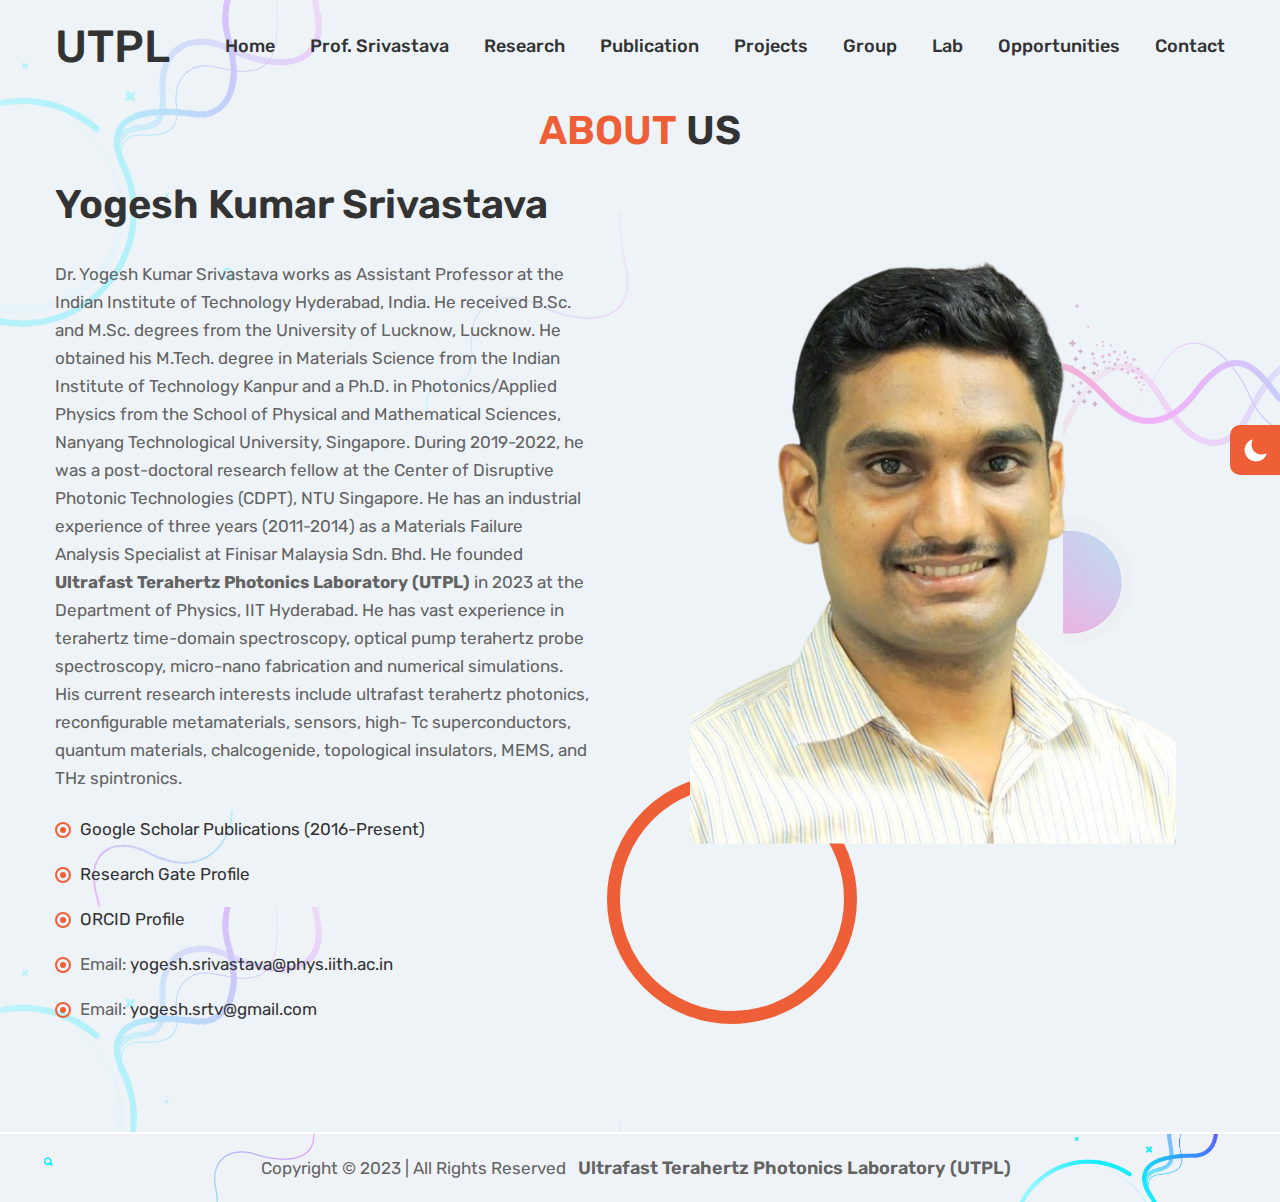
<file: about.html>
<!doctype html>
<html lang="en">

<head>
  <meta charset="utf-8">
  <title>UTPL - About</title>
  <meta name="description" content="Morden Bootstrap HTML5 Template">
  <meta name="viewport" content="width=device-width, initial-scale=1">
  <link rel="shortcut icon" type="image/x-icon" href="assets/img/favicon16.png">
  <link rel="shortcut icon" type="image/x-icon" href="assets/img/favicon32.png">
  <link rel="shortcut icon" type="image/x-icon" href="assets/img/favicon96.png">
    
   <!-- ======= All CSS Plugins here ======== -->
  <link rel="stylesheet" href="assets/css/plugins/swiper-bundle.min.css">
  <link href="https://fonts.googleapis.com/css2?family=Rubik:ital,wght@0,300;0,400;0,500;0,600;0,700;0,800;0,900;1,400&display=swap" rel="stylesheet">
  
  <!-- Plugin css -->
  <link rel="stylesheet" href="assets/css/vendor/bootstrap.min.css">

  <!-- Custom Style CSS -->
  <link rel="stylesheet" href="assets/css/style.css">

  <!-- Dark css here -->
  <link rel="stylesheet" href="assets/css/dark.css">

  <!-- Rtl css here -->
  <link rel="stylesheet" href="assets/css/rtl.css">

  <script>
    // On page load or when changing themes, best to add inline in `head` to avoid FOUC
    if (localStorage.getItem("theme-color") === "dark" || (!("theme-color" in localStorage) && window.matchMedia("(prefers-color-scheme: dark)").matches)) {
      document.documentElement.classList.add("dark");
    } 
    if (localStorage.getItem("theme-color") === "light") {
      document.documentElement.classList.remove("dark");
    } 
  </script>

</head>

<body class="bg-dark_primary_bg">
    <button class="light__dark--btn style__fixed" id="light__to--dark">
        <svg class="dark--mode__icon" xmlns="http://www.w3.org/2000/svg" fill="currentColor" viewBox="0 0 512 512"><title>Moon</title><path d="M264 480A232 232 0 0132 248c0-94 54-178.28 137.61-214.67a16 16 0 0121.06 21.06C181.07 76.43 176 104.66 176 136c0 110.28 89.72 200 200 200 31.34 0 59.57-5.07 81.61-14.67a16 16 0 0121.06 21.06C442.28 426 358 480 264 480z"></path></svg>
        <svg class="light--mode__icon" xmlns="http://www.w3.org/2000/svg" fill="currentColor" viewBox="0 0 512 512"><title>Sunny</title><path d="M256 118a22 22 0 01-22-22V48a22 22 0 0144 0v48a22 22 0 01-22 22zM256 486a22 22 0 01-22-22v-48a22 22 0 0144 0v48a22 22 0 01-22 22zM369.14 164.86a22 22 0 01-15.56-37.55l33.94-33.94a22 22 0 0131.11 31.11l-33.94 33.94a21.93 21.93 0 01-15.55 6.44zM108.92 425.08a22 22 0 01-15.55-37.56l33.94-33.94a22 22 0 1131.11 31.11l-33.94 33.94a21.94 21.94 0 01-15.56 6.45zM464 278h-48a22 22 0 010-44h48a22 22 0 010 44zM96 278H48a22 22 0 010-44h48a22 22 0 010 44zM403.08 425.08a21.94 21.94 0 01-15.56-6.45l-33.94-33.94a22 22 0 0131.11-31.11l33.94 33.94a22 22 0 01-15.55 37.56zM142.86 164.86a21.89 21.89 0 01-15.55-6.44l-33.94-33.94a22 22 0 0131.11-31.11l33.94 33.94a22 22 0 01-15.56 37.55zM256 358a102 102 0 11102-102 102.12 102.12 0 01-102 102z"></path></svg>
    </button>
    
    <!-- Start header area -->
    <header class="header__section  header__transparent">
        <div class="header__sticky">
            <div class="container">
                <div class="main__header d-flex justify-content-between align-items-center">
                    <div class="main__logo">
                        <h1 class="main__logo--title"><a class="main__logo--link" href="index.html">UTPL</a></h1>
                    </div>
                    <div class="offcanvas__header--menu__open ">
                        <a class="offcanvas__header--menu__open--btn" href="javascript:void(0)" data-offcanvas>
                            <svg xmlns="http://www.w3.org/2000/svg" class="ionicon offcanvas__header--menu__open--svg" viewBox="0 0 512 512"><path fill="currentColor" stroke="currentColor" stroke-linecap="round" stroke-miterlimit="10" stroke-width="32" d="M80 160h352M80 256h352M80 352h352"/></svg>
                            <span class="visually-hidden">Offcanvas Menu Open</span>
                        </a>
                    </div>
                    <div class="main__header--right d-flex align-items-center d-none d-lg-block">
                        <div class="header__menu menu_border--none">
                            <nav class="header__menu--navigation">
                                <ul class="header__menu--wrapper d-flex">
                                    <li class="header__menu--items">
                                        <a class="header__menu--link" href="index.html">Home</a>
                                    </li>
                                    <li class="header__menu--items">
                                        <a class="header__menu--link" href="about.html">Prof. Srivastava</a>  
                                    </li>
                                    <li class="header__menu--items">
                                        <a class="header__menu--link" href="research.html">Research</a>  
                                    </li>
                                    <li class="header__menu--items">
                                        <a class="header__menu--link" href="publication.html">Publication</a>  
                                    </li>
                                    <li class="header__menu--items">
                                        <a class="header__menu--link" href="project.html">Projects</a>
                                    </li>
                                    <li class="header__menu--items">
                                        <a class="header__menu--link" href="group.html">Group</a>
                                    </li>
                                    <li class="header__menu--items">
                                        <a class="header__menu--link" href="lab.html">Lab</a>  
                                    </li>
                                    <li class="header__menu--items">
                                        <a class="header__menu--link" href="opportunity.html">Opportunities</a>
                                    </li>
                                    <li class="header__menu--items">
                                        <a class="header__menu--link" href="contact.html">Contact</a>  
                                    </li>
                                </ul>
                            </nav>
                        </div>
                    </div>
                </div>
            </div>
        </div>
    </header>
    <!-- End header area -->

    <!-- Start Offcanvas header menu -->
    <div class="offcanvas__header">
        <div class="offcanvas__inner">
            <div class="offcanvas__logo">
                <a class="offcanvas__logo_link" href="index.html">
                    <h1>UTPL</h1>
                </a>
                <button class="offcanvas__close--btn" data-offcanvas>close</button>
            </div>
            <nav class="offcanvas__menu">
                <ul class="offcanvas__menu_ul">
                    <li class="offcanvas__menu_li">
                        <a class="offcanvas__menu_item" href="index.html">Home</a>
                    </li>
                    <li class="offcanvas__menu_li">
                        <a class="offcanvas__menu_item" href="about.html">Prof. Srivastava</a>
                    </li>
                    <li class="offcanvas__menu_li">
                        <a class="offcanvas__menu_item" href="research.html">Research</a>
                    </li>
                    <li class="offcanvas__menu_li">
                        <a class="offcanvas__menu_item" href="publication.html">Publication</a>
                    </li>
                    <li class="offcanvas__menu_li">
                        <a class="offcanvas__menu_item" href="project.html">Projects</a>
                    </li>
                    <li class="offcanvas__menu_li">
                        <a class="offcanvas__menu_item" href="group.html">Group</a>
                    </li>
                    <li class="offcanvas__menu_li">
                        <a class="offcanvas__menu_item" href="lab.html">Lab</a>
                    </li>
                    <li class="offcanvas__menu_li">
                        <a class="offcanvas__menu_item" href="opportunity.html">Opportunities</a>
                    </li>
                    <li class="offcanvas__menu_li">
                        <a class="offcanvas__menu_item" href="contact.html">Contact</a>
                    </li>
                </ul>
            </nav>
        </div>
    </div>
    <!-- End Offcanvas header menu -->

    <main class="main__content_wrapper">
        <!-- Start about section -->
        <section class="about__section about__section--bg section--padding" id="about">
            <div class="page__heading">
                
                <h2 class="page__heading--subtitle" style="padding-bottom: 100px;" ><span>ABOUT</span> US</h2> 
            </div>
            <div class="container">
                <div class="about__section--inner d-flex">
                    <div class="about__content">
                        <div class="section__heading mb-30">
                            <h2 class="section__heading--title">Yogesh Kumar Srivastava</h2> 
                        </div>
                        <div class="about__info">
                            <p>Dr. Yogesh Kumar Srivastava works as Assistant Professor at the Indian Institute of Technology
                                Hyderabad, India. He received B.Sc. and M.Sc. degrees from the University of Lucknow, Lucknow. He
                                obtained his M.Tech. degree in Materials Science from the Indian Institute of Technology Kanpur and
                                a Ph.D. in Photonics/Applied Physics from the School of Physical and Mathematical Sciences,
                                Nanyang Technological University, Singapore. During 2019-2022, he was a post-doctoral research
                                fellow at the Center of Disruptive Photonic Technologies (CDPT), NTU Singapore. He has an industrial
                                experience of three years (2011-2014) as a Materials Failure Analysis Specialist at Finisar Malaysia
                                Sdn. Bhd. He founded <b>Ultrafast Terahertz Photonics Laboratory (UTPL)</b> in 2023 at the Department of
                                Physics, IIT Hyderabad. He has vast experience in terahertz time-domain spectroscopy, optical pump
                                terahertz probe spectroscopy, micro-nano fabrication and numerical simulations. His current
                                research interests include ultrafast terahertz photonics, reconfigurable metamaterials, sensors, high-
                                Tc superconductors, quantum materials, chalcogenide, topological insulators, MEMS, and THz
                                spintronics.
                            </p>
                            <ul class="about__info--wrapper">
                                <li class="about__info--items">
                                    <a href="https://scholar.google.com/citations?user=xe8IutUAAAAJ&hl=en" target="_blank">Google Scholar Publications (2016-Present)</a>
                                </li>
                                <li class="about__info--items">
                                    <a href="https://www.researchgate.net/profile/Yogesh-Srivastava-2" target="_blank">Research Gate Profile</a>
                                </li>
                                <li class="about__info--items">
                                    <a href="https://orcid.org/0000-0002-9113-0008" target="_blank">ORCID Profile</a>
                                </li>
                                <li class="about__info--items">Email: <a href="mailto:yogesh.srivastava@phys.iith.ac.in" target="_blank">yogesh.srivastava@phys.iith.ac.in</a></li>
                                <li class="about__info--items">Email: <a href="mailto:yogesh.srtv@gmail.com" target="_blank">yogesh.srtv@gmail.com</a></li>
                            </ul>
                        </div>
                        <!-- <div class="social__share d-flex align-items-center">
                            <span class="social__share--title">
                                <a href="https://www.ntu.edu.sg/" target="_blank">yogesh.srivastava@ntu.edu.sg</a>
                            </span>
                        </div> -->
                    </div>
                    <div class="about__thumbnail">
                        <div class="about__thumbnail--media position__relative">
                            <img class="position__relative" src="assets/img/hero/yogesh.png" alt="img">
                        </div>
                    </div>
                </div>
            </div>
        </section>
        <!-- End about section -->

        <!-- Start sevices section -->
        <!-- <section class="services__section section--padding" id="servives">
            <div class="container">
                <div class="section__heading--topbar d-flex align-items-center justify-content-center mb-50">
                    <div class="section__heading max-width-580">
                        <span class="section__heading--subtitle text__secondary">Skills and Expertise</span>
                    </div>
                </div>
                <div class="services__section--inner">
                    <div class="row mb--n30">
                        <div class="col-lg-6 col-md-6 col-sm-6 mb-30">
                            <div class="services__card">
                                <span class="services__card--icon color3 mb-25">
                                    <svg xmlns="http://www.w3.org/2000/svg" width="40" height="40" viewBox="0 0 24 24" fill="none" stroke="currentColor" stroke-width="2" stroke-linecap="round" stroke-linejoin="round" class="feather feather-globe"><circle cx="12" cy="12" r="10"></circle><line x1="2" y1="12" x2="22" y2="12"></line><path d="M12 2a15.3 15.3 0 0 1 4 10 15.3 15.3 0 0 1-4 10 15.3 15.3 0 0 1-4-10 15.3 15.3 0 0 1 4-10z"></path></svg>
                                </span>
                                <div class="services__card--content">
                                    <h3 class="services__card--title mb-15"><a href="https://www.researchgate.net/topic/Metamaterials" target="_blank">Metamaterials</a></h3>
                                    <p class="services__card--desc mb-20">Metamaterials are artificial materials engineered to have properties that may not be found in nature.</p>
                                    <a class="services__card--link color3" href="https://www.researchgate.net/topic/Metamaterials" target="_blank">Read More</a>
                                </div>
                            </div>
                        </div>
                        <div class="col-lg-6 col-md-6 col-sm-6 mb-30">
                            <div class="services__card">
                                <span class="services__card--icon color1 mb-25">
                                    <svg xmlns="http://www.w3.org/2000/svg" width="40" height="40" viewBox="0 0 24 24" fill="none" stroke="currentColor" stroke-width="2" stroke-linecap="round" stroke-linejoin="round" class="feather feather-file-text"><path d="M14 2H6a2 2 0 0 0-2 2v16a2 2 0 0 0 2 2h12a2 2 0 0 0 2-2V8z"></path><polyline points="14 2 14 8 20 8"></polyline><line x1="16" y1="13" x2="8" y2="13"></line><line x1="16" y1="17" x2="8" y2="17"></line><polyline points="10 9 9 9 8 9"></polyline></svg>
                                </span>
                                <div class="services__card--content">
                                    <h3 class="services__card--title mb-15"><a href="https://www.researchgate.net/topic/Terahertz" target="_blank">Terahertz</a></h3>
                                    <p class="services__card--desc mb-20">Explore the latest questions and answers in Terahertz, and find Terahertz experts.</p>
                                    <a class="services__card--link color1" href="https://www.researchgate.net/topic/Terahertz" target="_blank">Read More</a>
                                </div>
                            </div>
                        </div>
                        <div class="col-lg-6 col-md-6 col-sm-6 mb-30">
                            <div class="services__card">
                                <span class="services__card--icon color2 mb-25">
                                    <svg xmlns="http://www.w3.org/2000/svg" width="40" height="40" viewBox="0 0 24 24" fill="none" stroke="currentColor" stroke-width="2" stroke-linecap="round" stroke-linejoin="round" class="feather feather-life-buoy"><circle cx="12" cy="12" r="10"></circle><circle cx="12" cy="12" r="4"></circle><line x1="4.93" y1="4.93" x2="9.17" y2="9.17"></line><line x1="14.83" y1="14.83" x2="19.07" y2="19.07"></line><line x1="14.83" y1="9.17" x2="19.07" y2="4.93"></line><line x1="14.83" y1="9.17" x2="18.36" y2="5.64"></line><line x1="4.93" y1="19.07" x2="9.17" y2="14.83"></line></svg>
                                </span>
                                <div class="services__card--content">
                                    <h3 class="services__card--title mb-15"><a href="https://www.researchgate.net/topic/Superconductors" target="_blank">Superconductors</a></h3>
                                    <p class="services__card--desc mb-20">Explore the latest questions and answers in Superconductors, and find Superconductors experts.</p>
                                    <a class="services__card--link color2" href="https://www.researchgate.net/topic/Superconductors" target="_blank">Read More</a>
                                </div>
                            </div>
                        </div>
                        <div class="col-lg-6 col-md-6 col-sm-6 mb-30">
                            <div class="services__card">
                                <span class="services__card--icon color5 mb-25">
                                    <svg width="40" height="40" stroke="currentColor" fill="currentColor" xmlns="http://www.w3.org/2000/svg" viewBox="0 0 384 512"><path d="M272 384c9.6-31.9 29.5-59.1 49.2-86.2l0 0c5.2-7.1 10.4-14.2 15.4-21.4c19.8-28.5 31.4-63 31.4-100.3C368 78.8 289.2 0 192 0S16 78.8 16 176c0 37.3 11.6 71.9 31.4 100.3c5 7.2 10.2 14.3 15.4 21.4l0 0c19.8 27.1 39.7 54.4 49.2 86.2H272zM192 512c44.2 0 80-35.8 80-80V416H112v16c0 44.2 35.8 80 80 80zM112 176c0 8.8-7.2 16-16 16s-16-7.2-16-16c0-61.9 50.1-112 112-112c8.8 0 16 7.2 16 16s-7.2 16-16 16c-44.2 0-80 35.8-80 80z"></path></svg>
                                </span>
                                <div class="services__card--content">
                                    <h3 class="services__card--title mb-15"><a href="https://www.researchgate.net/topic/Photonics" target="_blank">Photonics</a></h3>
                                    <p class="services__card--desc mb-20">Explore the latest questions and answers in Photonics, and find Photonics experts.</p>
                                    <a class="services__card--link color5" href="https://www.researchgate.net/topic/Photonics" target="_blank">Read More</a>
                                </div>
                            </div>
                        </div>
                    </div>
                </div>
            </div>
        </section> -->
        <!-- End sevices section -->


        <!-- Start footer section -->
        <footer class="footer footer__section footer__bg" style="border-top: 2px solid white;">
            <div class="container">
                <div class="main__footer d-flex justify-content-center align-items-center">
                    <p class="copyright__content mb-0 ">Copyright<span>
                        </span> © 2023 | All Rights Reserved <a class="footer__menu--link" href="index.html">Ultrafast Terahertz Photonics Laboratory (UTPL)</a>
                    </p>
                </div>
            </div>
        </footer>
        <!-- End footer section -->

    </main>

    <!-- Scroll top bar -->
    <button id="scroll__top">
        <svg xmlns="http://www.w3.org/2000/svg" class="ionicon" viewBox="0 0 512 512">
            <path fill="none" stroke="currentColor" stroke-linecap="round"  stroke-width="48" d="M112 244l144-144 144 144M256 120v292"/>
        </svg>
    </button>
    
   <!-- All Script JS Plugins here  -->
   <script src="assets/js/vendor/popper.js" defer="defer"></script>
   <script src="assets/js/vendor/bootstrap.min.js" defer="defer"></script>
   <script src="assets/js/plugins/swiper-bundle.min.js"></script>
   <script src="assets/js/plugins/isotope.pkgd.min.js"></script>
   <script src="assets/js/plugins/imagesloaded.pkgd.min.js"></script>

  <!-- Customscript js -->
  <script src="assets/js/script.js"></script>

  <!-- Dark to light js -->
  <script>
    // On page load or when changing themes, best to add inline in `head` to avoid FOUC
    if (localStorage.getItem("theme-color") === "dark" || (!("theme-color" in localStorage) && window.matchMedia("(prefers-color-scheme: dark)").matches)) {
      document.getElementById("light__to--dark")?.classList.add("dark--version");
    } 
    if (localStorage.getItem("theme-color") === "light") {
      document.getElementById("light__to--dark")?.classList.remove("dark--version");
    } 
  </script>
  
</body>
</html>
</file>
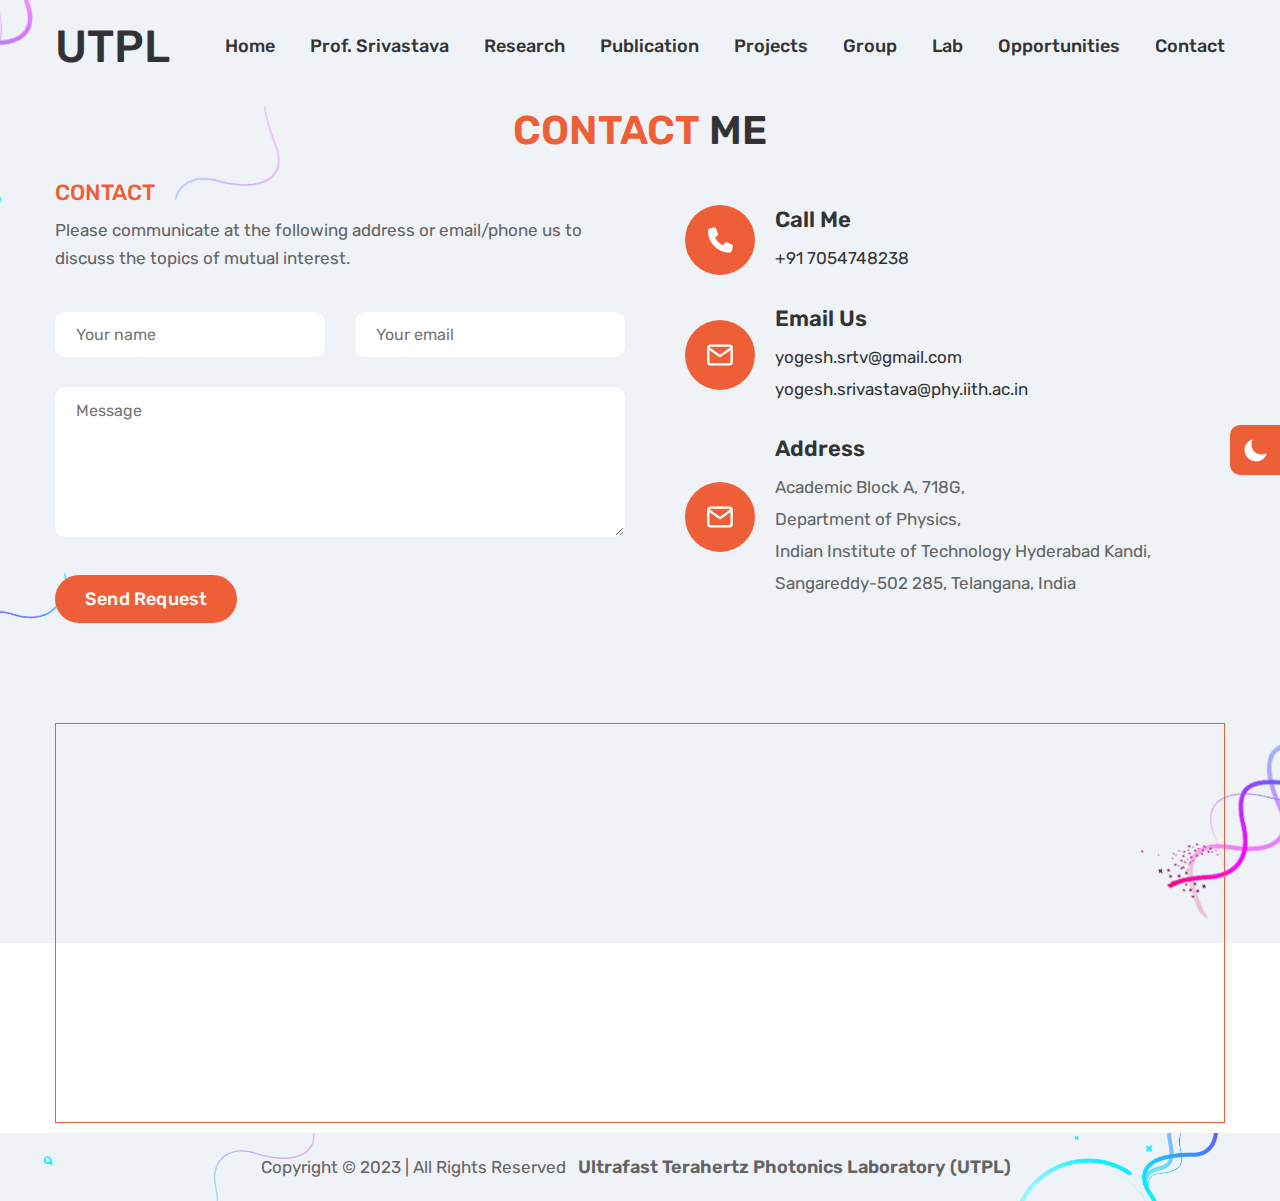
<file: contact.html>
<!doctype html>
<html lang="en">

<head>
  <meta charset="utf-8">
  <title>UTPL - Contact</title>
  <meta name="description" content="Morden Bootstrap HTML5 Template">
  <meta name="viewport" content="width=device-width, initial-scale=1">
  <link rel="shortcut icon" type="image/x-icon" href="assets/img/favicon16.png">
  <link rel="shortcut icon" type="image/x-icon" href="assets/img/favicon32.png">
  <link rel="shortcut icon" type="image/x-icon" href="assets/img/favicon96.png">
    
   <!-- ======= All CSS Plugins here ======== -->
  <link rel="stylesheet" href="assets/css/plugins/swiper-bundle.min.css">
  <link href="https://fonts.googleapis.com/css2?family=Rubik:ital,wght@0,300;0,400;0,500;0,600;0,700;0,800;0,900;1,400&display=swap" rel="stylesheet">

  <!-- Plugin css -->
  <link rel="stylesheet" href="assets/css/vendor/bootstrap.min.css">

  <!-- Custom Style CSS -->
  <link rel="stylesheet" href="assets/css/style.css">

  <!-- Dark css here -->
  <link rel="stylesheet" href="assets/css/dark.css">

  <!-- Rtl css here -->
  <link rel="stylesheet" href="assets/css/rtl.css">

  <script>
    // On page load or when changing themes, best to add inline in `head` to avoid FOUC
    if (localStorage.getItem("theme-color") === "dark" || (!("theme-color" in localStorage) && window.matchMedia("(prefers-color-scheme: dark)").matches)) {
      document.documentElement.classList.add("dark");
    } 
    if (localStorage.getItem("theme-color") === "light") {
      document.documentElement.classList.remove("dark");
    } 
  </script>

</head>

<body class="bg-dark_primary_bg">
    <button class="light__dark--btn style__fixed" id="light__to--dark">
        <svg class="dark--mode__icon" xmlns="http://www.w3.org/2000/svg" fill="currentColor" viewBox="0 0 512 512"><title>Moon</title><path d="M264 480A232 232 0 0132 248c0-94 54-178.28 137.61-214.67a16 16 0 0121.06 21.06C181.07 76.43 176 104.66 176 136c0 110.28 89.72 200 200 200 31.34 0 59.57-5.07 81.61-14.67a16 16 0 0121.06 21.06C442.28 426 358 480 264 480z"></path></svg>
        <svg class="light--mode__icon" xmlns="http://www.w3.org/2000/svg" fill="currentColor" viewBox="0 0 512 512"><title>Sunny</title><path d="M256 118a22 22 0 01-22-22V48a22 22 0 0144 0v48a22 22 0 01-22 22zM256 486a22 22 0 01-22-22v-48a22 22 0 0144 0v48a22 22 0 01-22 22zM369.14 164.86a22 22 0 01-15.56-37.55l33.94-33.94a22 22 0 0131.11 31.11l-33.94 33.94a21.93 21.93 0 01-15.55 6.44zM108.92 425.08a22 22 0 01-15.55-37.56l33.94-33.94a22 22 0 1131.11 31.11l-33.94 33.94a21.94 21.94 0 01-15.56 6.45zM464 278h-48a22 22 0 010-44h48a22 22 0 010 44zM96 278H48a22 22 0 010-44h48a22 22 0 010 44zM403.08 425.08a21.94 21.94 0 01-15.56-6.45l-33.94-33.94a22 22 0 0131.11-31.11l33.94 33.94a22 22 0 01-15.55 37.56zM142.86 164.86a21.89 21.89 0 01-15.55-6.44l-33.94-33.94a22 22 0 0131.11-31.11l33.94 33.94a22 22 0 01-15.56 37.55zM256 358a102 102 0 11102-102 102.12 102.12 0 01-102 102z"></path></svg>
    </button>
    
    <!-- Start header area -->
    <header class="header__section  header__transparent">
        <div class="header__sticky">
            <div class="container">
                <div class="main__header d-flex justify-content-between align-items-center">
                    <div class="main__logo">
                        <h1 class="main__logo--title"><a class="main__logo--link" href="index.html">
                            UTPL
                        </a></h1>
                    </div>
                    <div class="offcanvas__header--menu__open ">
                        <a class="offcanvas__header--menu__open--btn" href="javascript:void(0)" data-offcanvas>
                            <svg xmlns="http://www.w3.org/2000/svg" class="ionicon offcanvas__header--menu__open--svg" viewBox="0 0 512 512"><path fill="currentColor" stroke="currentColor" stroke-linecap="round" stroke-miterlimit="10" stroke-width="32" d="M80 160h352M80 256h352M80 352h352"/></svg>
                            <span class="visually-hidden">Offcanvas Menu Open</span>
                        </a>
                    </div>
                    <div class="main__header--right d-flex align-items-center d-none d-lg-block">
                        <div class="header__menu menu_border--none">
                            <nav class="header__menu--navigation">
                                <ul class="header__menu--wrapper d-flex">
                                    <li class="header__menu--items">
                                        <a class="header__menu--link" href="index.html">Home</a>
                                    </li>
                                    <li class="header__menu--items">
                                        <a class="header__menu--link" href="about.html">Prof. Srivastava</a>  
                                    </li>
                                    <li class="header__menu--items">
                                        <a class="header__menu--link" href="research.html">Research</a>  
                                    </li>
                                    <li class="header__menu--items">
                                        <a class="header__menu--link" href="publication.html">Publication</a>  
                                    </li>
                                    <li class="header__menu--items">
                                        <a class="header__menu--link" href="project.html">Projects</a>
                                    </li>
                                    <li class="header__menu--items">
                                        <a class="header__menu--link" href="group.html">Group</a>
                                    </li>
                                    <li class="header__menu--items">
                                        <a class="header__menu--link" href="lab.html">Lab</a>  
                                    </li>
                                    <li class="header__menu--items">
                                        <a class="header__menu--link" href="opportunity.html">Opportunities</a>
                                    </li>
                                    <li class="header__menu--items">
                                        <a class="header__menu--link" href="contact.html">Contact</a>  
                                    </li>
                                </ul>
                            </nav>
                        </div>
                    </div>
                </div>
            </div>
        </div>
    </header>
    <!-- End header area -->

    <!-- Start Offcanvas header menu -->
    <div class="offcanvas__header">
        <div class="offcanvas__inner">
            <div class="offcanvas__logo">
                <a class="offcanvas__logo_link" href="index.html">
                    <h1>UTPL</h1>
                    <!-- <img src="assets/img/logo/nav-log.png" alt="Logo-img" width="158" height="36"> -->
                </a>
                <button class="offcanvas__close--btn" data-offcanvas>close</button>
            </div>
            <nav class="offcanvas__menu">
                <ul class="offcanvas__menu_ul">
                    <li class="offcanvas__menu_li">
                        <a class="offcanvas__menu_item" href="index.html">Home</a>
                    </li>
                    <li class="offcanvas__menu_li">
                        <a class="offcanvas__menu_item" href="about.html">Prof. Srivastava</a>
                    </li>
                    <li class="offcanvas__menu_li">
                        <a class="offcanvas__menu_item" href="research.html">Research</a>
                    </li>
                    <li class="offcanvas__menu_li">
                        <a class="offcanvas__menu_item" href="publication.html">Publication</a>
                    </li>
                    <li class="offcanvas__menu_li">
                        <a class="offcanvas__menu_item" href="project.html">Projects</a>
                    </li>
                    <li class="offcanvas__menu_li">
                        <a class="offcanvas__menu_item" href="group.html">Group</a>
                    </li>
                    <li class="offcanvas__menu_li">
                        <a class="offcanvas__menu_item" href="lab.html">Lab</a>
                    </li>
                    <li class="offcanvas__menu_li">
                        <a class="offcanvas__menu_item" href="opportunity.html">Opportunities</a>
                    </li>
                    <li class="offcanvas__menu_li">
                        <a class="offcanvas__menu_item" href="contact.html">Contact</a>
                    </li>
                </ul>
            </nav>
        </div>
    </div>
    <!-- End Offcanvas header menu -->

    <main class="main__content_wrapper">

        <!-- Start contact section -->
        <section class="contact__section contact__section--bg" id="contact">
            <div class="page__heading">
                <!-- <h1 class="page__heading--title">Contact Me</h1> -->
                <h2 class="page__heading--subtitle" style="padding-bottom: 100px;" ><span>CONTACT</span> ME</h2> 
            </div>
            <div class="container">
                <div class="row align-items-center">
                    <div class="col-lg-6">
                        <div class="contact__left">
                            <div class="section__heading mb-50">
                                <span class="section__heading--subtitle text__secondary">CONTACT</span>
                                <!-- <h2 class="section__heading--title mb-10">Get I contact work </h2>  -->
                                <p class="section__heading--desc">Please communicate at the following address or email/phone us to discuss the topics of mutual interest.</p>
                            </div>
                            <form class="contact__form">
                                <div class="row">
                                    <div class="col-lg-6 col-md-6 col-sm-6 mb-30">
                                        <input class="contact__input--field" id="name" placeholder="Your name" type="text">
                                    </div>
                                    <div class="col-lg-6 col-md-6 col-sm-6 mb-30">
                                        <input class="contact__input--field" id="email" placeholder="Your email" type="text">
                                    </div>
                                </div>
                                <textarea class="contact__textarea--field" id="message" placeholder="Message"></textarea>
                                <button class="contact__button primary__btn">Send Request</button>
                            </form>
                        </div>
                    </div>
                    <div class="col-lg-6">
                        <div class="contact__info">
                            <div class="contact__info--items d-flex align-items-center">
                                <span class="contact__info--icon">
                                    <svg width="25" height="34" fill="currentColor" stroke="currentColor" xmlns="http://www.w3.org/2000/svg" viewBox="0 0 512 512"><path d="M164.9 24.6c-7.7-18.6-28-28.5-47.4-23.2l-88 24C12.1 30.2 0 46 0 64C0 311.4 200.6 512 448 512c18 0 33.8-12.1 38.6-29.5l24-88c5.3-19.4-4.6-39.7-23.2-47.4l-96-40c-16.3-6.8-35.2-2.1-46.3 11.6L304.7 368C234.3 334.7 177.3 277.7 144 207.3L193.3 167c13.7-11.2 18.4-30 11.6-46.3l-40-96z"></path></svg>
                                </span>
                                <div class="contact__info--content">
                                    <h3 class="contact__info--title">Call Me</h3>
                                    <p class="contact__info--desc">
                                        <a href="tel:+91 7054748238">+91 7054748238</a> 
                                        <!-- <br> -->
                                        <!-- <a href="tel:+917054748238">+917054748238</a> -->
                                    </p>
                                </div>
                            </div>
                            <div class="contact__info--items d-flex align-items-center">
                                <span class="contact__info--icon">
                                    <svg xmlns="http://www.w3.org/2000/svg" width="28" height="28" viewBox="0 0 24 24" fill="none" stroke="currentColor" stroke-width="2" stroke-linecap="round" stroke-linejoin="round" class="feather feather-mail"><path d="M4 4h16c1.1 0 2 .9 2 2v12c0 1.1-.9 2-2 2H4c-1.1 0-2-.9-2-2V6c0-1.1.9-2 2-2z"></path><polyline points="22,6 12,13 2,6"></polyline></svg>
                                </span>
                                <div class="contact__info--content">
                                    <h3 class="contact__info--title">Email Us</h3>
                                    <p class="contact__info--desc">
                                        <a href="mailto:yogesh.srtv@gmail.com">yogesh.srtv@gmail.com</a> <br>
                                        <a href="mailto:yogesh.srivastava@phy.iith.ac.in">yogesh.srivastava@phy.iith.ac.in</a>
                                    </p>
                                </div>
                            </div>
                            <div class="contact__info--items d-flex align-items-center">
                                <span class="contact__info--icon">
                                    <svg xmlns="http://www.w3.org/2000/svg" width="28" height="28" viewBox="0 0 24 24" fill="none" stroke="currentColor" stroke-width="2" stroke-linecap="round" stroke-linejoin="round" class="feather feather-mail"><path d="M4 4h16c1.1 0 2 .9 2 2v12c0 1.1-.9 2-2 2H4c-1.1 0-2-.9-2-2V6c0-1.1.9-2 2-2z"></path><polyline points="22,6 12,13 2,6"></polyline></svg>
                                </span>
                                <div class="contact__info--content">
                                    <h3 class="contact__info--title">Address</h3>
                                    <p class="contact__info--desc">
                                        Academic Block A, 718G,<br>Department of Physics,<br>
                                        Indian Institute of Technology Hyderabad Kandi,<br>
                                        Sangareddy-502 285, Telangana, India
                                    </p>
                                </div>
                            </div>
                        </div>
                    </div>
                </div>
            </div>
        </section>
        <!-- End contact section -->

        <!-- Start contact map area -->
        <div class="contact__map--area">
            <div class="container">
                <iframe class="contact__map--iframe" src="https://www.google.com/maps/embed?pb=!1m18!1m12!1m3!1d3803.169111428747!2d78.12046517503957!3d17.594702683328318!2m3!1f0!2f0!3f0!3m2!1i1024!2i768!4f13.1!3m3!1m2!1s0x3bcbefdc136bffbb%3A0x73414ff6594c9191!2sIndian%20Institute%20of%20Technology%20Hyderabad!5e0!3m2!1sen!2sin!4v1685354456091!5m2!1sen!2sin" width="600" height="450" style="border: 1px solid #EE5F38;" allowfullscreen="" loading="lazy" referrerpolicy="no-referrer-when-downgrade"></iframe>
            </div>
        </div>
        <!-- End contact map area -->

        <!-- Start footer section -->
        <footer class="footer footer__section footer__bg" style="border-top: 2px solid white;">
            <div class="container">
                <div class="main__footer d-flex justify-content-center align-items-center">
                    <p class="copyright__content mb-0 ">Copyright<span>
                        </span> © 2023 | All Rights Reserved <a class="footer__menu--link" href="index.html">Ultrafast Terahertz Photonics Laboratory (UTPL)</a>
                    </p>
                </div>
            </div>
        </footer>
        <!-- End footer section -->

    </main>

    <!-- Scroll top bar -->
    <button id="scroll__top">
        <svg xmlns="http://www.w3.org/2000/svg" class="ionicon" viewBox="0 0 512 512">
            <path fill="none" stroke="currentColor" stroke-linecap="round"  stroke-width="48" d="M112 244l144-144 144 144M256 120v292"/>
        </svg>
    </button>
    
   <!-- All Script JS Plugins here  -->
   <script src="assets/js/vendor/popper.js" defer="defer"></script>
   <script src="assets/js/vendor/bootstrap.min.js" defer="defer"></script>
   <script src="assets/js/plugins/swiper-bundle.min.js"></script>
   <script src="assets/js/plugins/isotope.pkgd.min.js"></script>
   <script src="assets/js/plugins/imagesloaded.pkgd.min.js"></script>

  <!-- Customscript js -->
  <script src="assets/js/script.js"></script>

  <script src="https://smtpjs.com/v3/smtp.js"></script>

  <!-- Dark to light js -->
  <script>
    // On page load or when changing themes, best to add inline in `head` to avoid FOUC
    if (localStorage.getItem("theme-color") === "dark" || (!("theme-color" in localStorage) && window.matchMedia("(prefers-color-scheme: dark)").matches)) {
      document.getElementById("light__to--dark")?.classList.add("dark--version");
    } 
    if (localStorage.getItem("theme-color") === "light") {
      document.getElementById("light__to--dark")?.classList.remove("dark--version");
    } 
  </script>
  
</body>
</html>
</file>
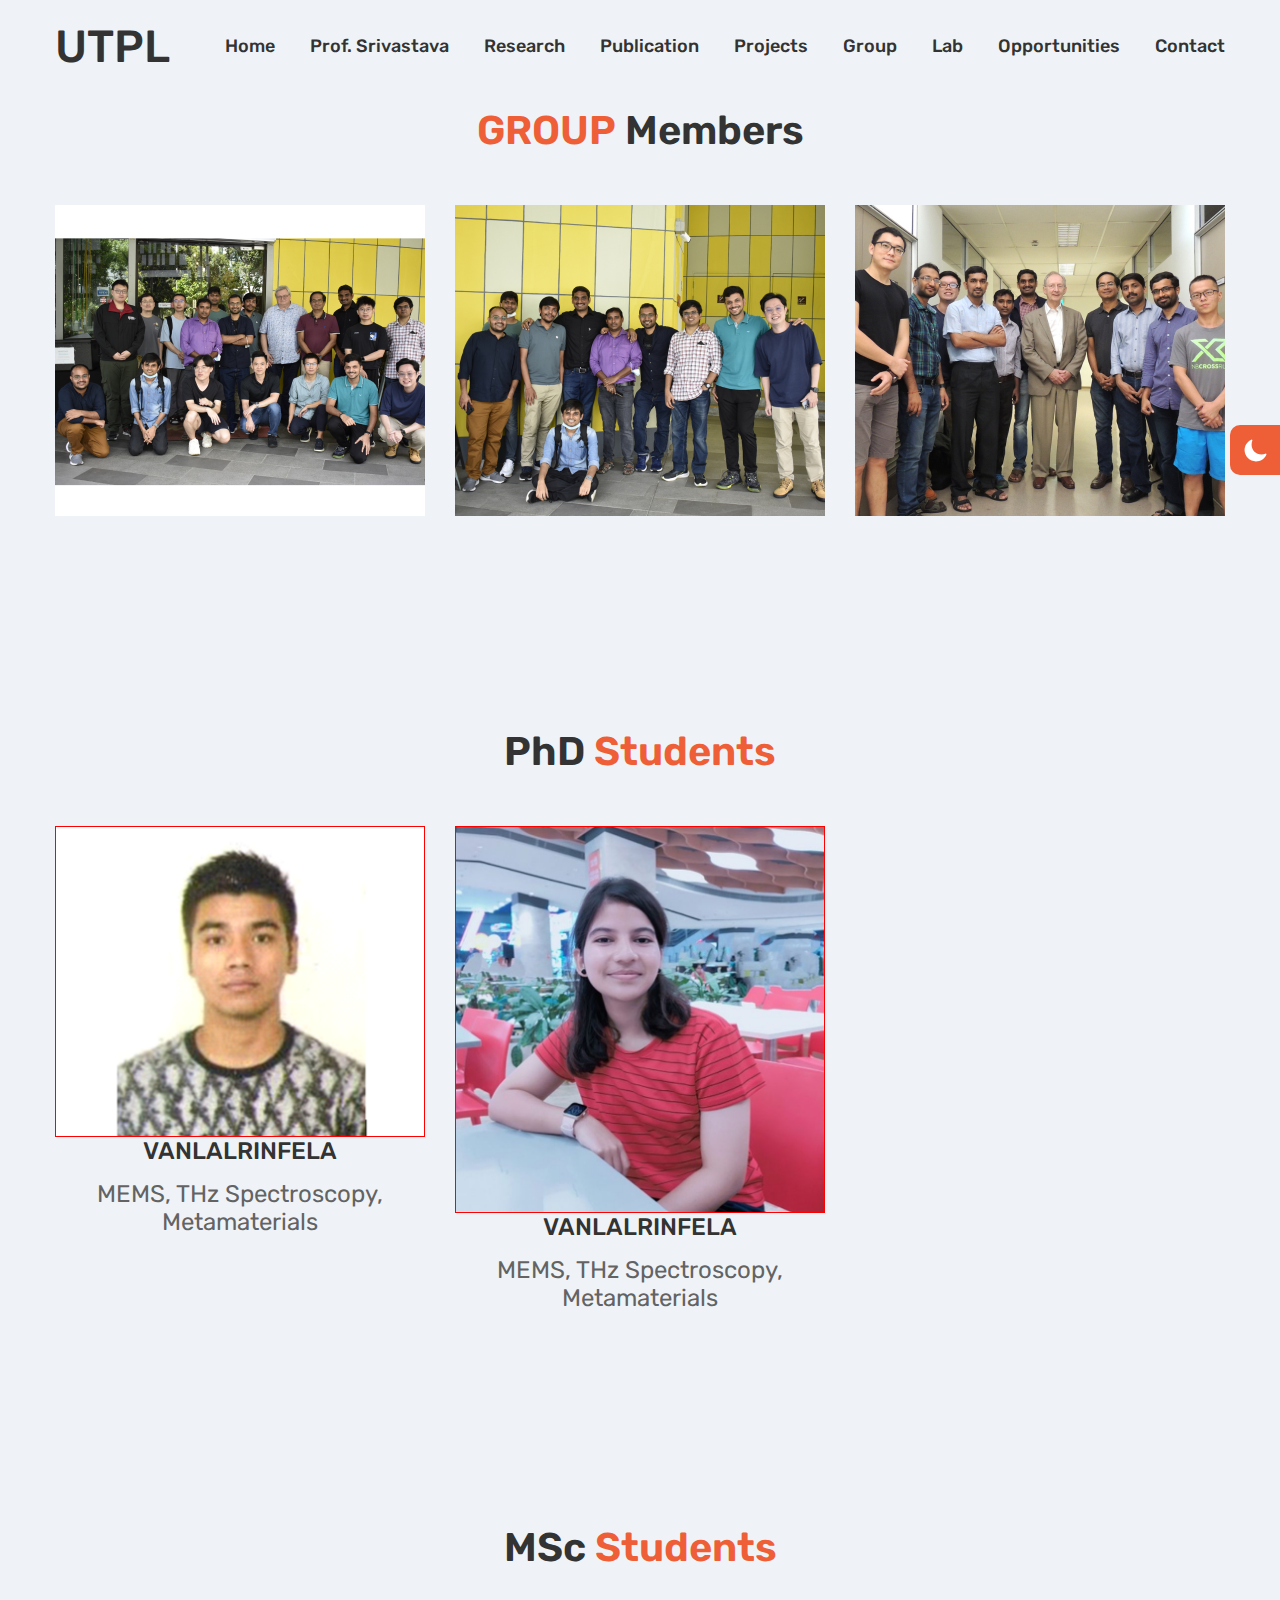
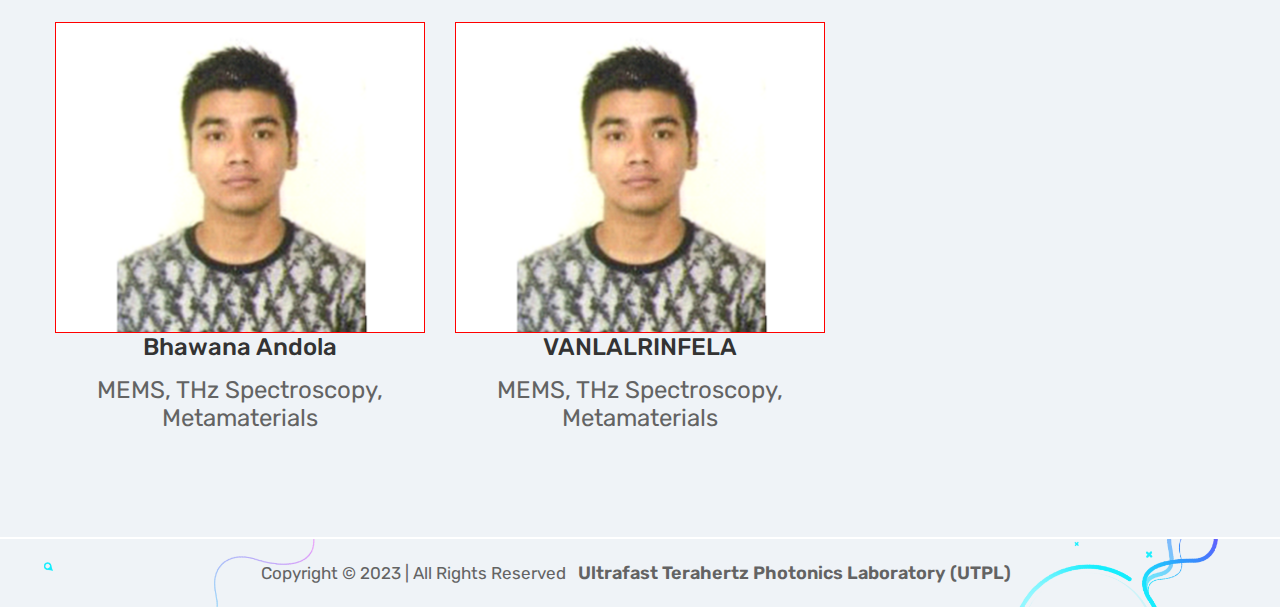
<file: group.html>
<!doctype html>
<html lang="en">

<head>
    <meta charset="utf-8">
    <title>UTPL - Group</title>
    <meta name="description" content="Morden Bootstrap HTML5 Template">
    <meta name="viewport" content="width=device-width, initial-scale=1">
    <link rel="shortcut icon" type="image/x-icon" href="assets/img/favicon16.png">
    <link rel="shortcut icon" type="image/x-icon" href="assets/img/favicon32.png">
    <link rel="shortcut icon" type="image/x-icon" href="assets/img/favicon96.png">

    <!-- ======= All CSS Plugins here ======== -->
    <link rel="stylesheet" href="https://maxcdn.bootstrapcdn.com/font-awesome/4.4.0/css/font-awesome.min.css">

    <link rel="stylesheet" href="assets/css/plugins/swiper-bundle.min.css">
    <link
        href="https://fonts.googleapis.com/css2?family=Rubik:ital,wght@0,300;0,400;0,500;0,600;0,700;0,800;0,900;1,400&display=swap"
        rel="stylesheet">

    <!-- Plugin css -->
    <link rel="stylesheet" href="assets/css/vendor/bootstrap.min.css">

    <!-- Custom Style CSS -->
    <link rel="stylesheet" href="assets/css/style.css">

    <!-- Dark css here -->
    <link rel="stylesheet" href="assets/css/dark.css">

    <!-- Rtl css here -->
    <link rel="stylesheet" href="assets/css/rtl.css">

    <script>
        // On page load or when changing themes, best to add inline in `head` to avoid FOUC
        if (localStorage.getItem("theme-color") === "dark" || (!("theme-color" in localStorage) && window.matchMedia("(prefers-color-scheme: dark)").matches)) {
            document.documentElement.classList.add("dark");
        }
        if (localStorage.getItem("theme-color") === "light") {
            document.documentElement.classList.remove("dark");
        } 
    </script>

</head>

<body class="bg-dark_primary_bg">
    <button class="light__dark--btn style__fixed" id="light__to--dark">
        <svg class="dark--mode__icon" xmlns="http://www.w3.org/2000/svg" fill="currentColor" viewBox="0 0 512 512">
            <title>Moon</title>
            <path
                d="M264 480A232 232 0 0132 248c0-94 54-178.28 137.61-214.67a16 16 0 0121.06 21.06C181.07 76.43 176 104.66 176 136c0 110.28 89.72 200 200 200 31.34 0 59.57-5.07 81.61-14.67a16 16 0 0121.06 21.06C442.28 426 358 480 264 480z">
            </path>
        </svg>
        <svg class="light--mode__icon" xmlns="http://www.w3.org/2000/svg" fill="currentColor" viewBox="0 0 512 512">
            <title>Sunny</title>
            <path
                d="M256 118a22 22 0 01-22-22V48a22 22 0 0144 0v48a22 22 0 01-22 22zM256 486a22 22 0 01-22-22v-48a22 22 0 0144 0v48a22 22 0 01-22 22zM369.14 164.86a22 22 0 01-15.56-37.55l33.94-33.94a22 22 0 0131.11 31.11l-33.94 33.94a21.93 21.93 0 01-15.55 6.44zM108.92 425.08a22 22 0 01-15.55-37.56l33.94-33.94a22 22 0 1131.11 31.11l-33.94 33.94a21.94 21.94 0 01-15.56 6.45zM464 278h-48a22 22 0 010-44h48a22 22 0 010 44zM96 278H48a22 22 0 010-44h48a22 22 0 010 44zM403.08 425.08a21.94 21.94 0 01-15.56-6.45l-33.94-33.94a22 22 0 0131.11-31.11l33.94 33.94a22 22 0 01-15.55 37.56zM142.86 164.86a21.89 21.89 0 01-15.55-6.44l-33.94-33.94a22 22 0 0131.11-31.11l33.94 33.94a22 22 0 01-15.56 37.55zM256 358a102 102 0 11102-102 102.12 102.12 0 01-102 102z">
            </path>
        </svg>
    </button>

    <!-- Start header area -->
    <header class="header__section  header__transparent">
        <div class="header__sticky">
            <div class="container">
                <div class="main__header d-flex justify-content-between align-items-center">
                    <div class="main__logo">
                        <h1 class="main__logo--title"><a class="main__logo--link" href="index.html">
                                UTPL
                            </a></h1>
                    </div>
                    <div class="offcanvas__header--menu__open ">
                        <a class="offcanvas__header--menu__open--btn" href="javascript:void(0)" data-offcanvas>
                            <svg xmlns="http://www.w3.org/2000/svg" class="ionicon offcanvas__header--menu__open--svg"
                                viewBox="0 0 512 512">
                                <path fill="currentColor" stroke="currentColor" stroke-linecap="round"
                                    stroke-miterlimit="10" stroke-width="32" d="M80 160h352M80 256h352M80 352h352" />
                            </svg>
                            <span class="visually-hidden">Offcanvas Menu Open</span>
                        </a>
                    </div>
                    <div class="main__header--right d-flex align-items-center d-none d-lg-block">
                        <div class="header__menu menu_border--none">
                            <nav class="header__menu--navigation">
                                <ul class="header__menu--wrapper d-flex">
                                    <li class="header__menu--items">
                                        <a class="header__menu--link" href="index.html">Home</a>
                                    </li>
                                    <li class="header__menu--items">
                                        <a class="header__menu--link" href="about.html">Prof. Srivastava</a>
                                    </li>
                                    <li class="header__menu--items">
                                        <a class="header__menu--link" href="research.html">Research</a>
                                    </li>
                                    <li class="header__menu--items">
                                        <a class="header__menu--link" href="publication.html">Publication</a>
                                    </li>
                                    <li class="header__menu--items">
                                        <a class="header__menu--link" href="project.html">Projects</a>
                                    </li>
                                    <li class="header__menu--items">
                                        <a class="header__menu--link" href="group.html">Group</a>
                                    </li>
                                    <li class="header__menu--items">
                                        <a class="header__menu--link" href="lab.html">Lab</a>
                                    </li>
                                    <li class="header__menu--items">
                                        <a class="header__menu--link" href="opportunity.html">Opportunities</a>
                                    </li>
                                    <li class="header__menu--items">
                                        <a class="header__menu--link" href="contact.html">Contact</a>
                                    </li>
                                </ul>
                            </nav>
                        </div>
                    </div>
                </div>
            </div>
        </div>
    </header>
    <!-- End header area -->

    <!-- Start Offcanvas header menu -->
    <div class="offcanvas__header">
        <div class="offcanvas__inner">
            <div class="offcanvas__logo">
                <a class="offcanvas__logo_link" href="index.html">
                    <h1>UTPL</h1>
                </a>
                <button class="offcanvas__close--btn" data-offcanvas>close</button>
            </div>
            <nav class="offcanvas__menu">
                <ul class="offcanvas__menu_ul">
                    <li class="offcanvas__menu_li">
                        <a class="offcanvas__menu_item" href="index.html">Home</a>
                    </li>
                    <li class="offcanvas__menu_li">
                        <a class="offcanvas__menu_item" href="about.html">Prof. Srivastava</a>
                    </li>
                    <li class="offcanvas__menu_li">
                        <a class="offcanvas__menu_item" href="research.html">Research</a>
                    </li>
                    <li class="offcanvas__menu_li">
                        <a class="offcanvas__menu_item" href="publication.html">Publication</a>
                    </li>
                    <li class="offcanvas__menu_li">
                        <a class="offcanvas__menu_item" href="project.html">Projects</a>
                    </li>
                    <li class="offcanvas__menu_li">
                        <a class="offcanvas__menu_item" href="group.html">Group</a>
                    </li>
                    <li class="offcanvas__menu_li">
                        <a class="offcanvas__menu_item" href="lab.html">Lab</a>
                    </li>
                    <li class="offcanvas__menu_li">
                        <a class="offcanvas__menu_item" href="opportunity.html">Opportunities</a>
                    </li>
                    <li class="offcanvas__menu_li">
                        <a class="offcanvas__menu_item" href="contact.html">Contact</a>
                    </li>
                </ul>
            </nav>
        </div>
    </div>
    <!-- End Offcanvas header menu -->

    <main class="main__content_wrapper">
        <!-- Start portfolio section -->
        <section class="portfolio__section portfolio__section--bg section--padding" id="portfolio">
            <div class="page__heading">
                <!-- <h1 class="page__heading--title">Group Members</h1> -->
                <h2 class="page__heading--subtitle" style="padding-bottom: 100px;" ><span>GROUP</span> Members</h2>
            </div><br>
            <div class="container">
                <div class="portfolio__section--inner">
                    <div class="portfolio__grid mb--n30">
                        <div class="element-item web" data-category="web">
                            <div class="portfolio__card">
                                <a href="#" class="popup-modal--open display-block" data-bs-toggle="modal"
                                    data-bs-target="#portfolioModal">
                                    <div class="portfolio__image--card">
                                        <img src="assets/img/banner/g1.png" alt="img">
                                    </div>
                                </a>
                            </div>
                        </div>
                        <div class="element-item web" data-category="web">
                            <div class="portfolio__card">
                                <a href="#" class="popup-modal--open display-block" data-bs-toggle="modal"
                                    data-bs-target="#portfolioModal">
                                    <div class="portfolio__image--card">
                                        <img src="assets/img/banner/g2.png" alt="img">
                                    </div>
                                </a>
                            </div>
                        </div>
                        <div class="element-item web" data-category="web">
                            <div class="portfolio__card">
                                <a href="#" class="popup-modal--open display-block" data-bs-toggle="modal"
                                    data-bs-target="#portfolioModal">
                                    <div class="portfolio__image--card">
                                        <img src="assets/img/banner/g3.png" alt="img">
                                    </div>
                                </a>
                            </div>
                        </div>
                    </div>
                </div>
            </div>
        </section>
        <!-- End portfolio section -->

        <!-- Start portfolio section Phd Students -->
        <section class="portfolio__section portfolio__section--bg section--padding" id="portfolio">
            <div class="page__heading">
                <!-- <h1 class="page__heading--title">Research</h1> -->
                <h2 class="page__heading--subtitle" style="padding-bottom: 100px;">PhD <span>Students</span></h2>
            </div><br>
            <div class="container">
                <div class="portfolio__section--inner">
                    <div class="portfolio__grid mb--n30">
                        <div class="element-item web" data-category="web">
                            <div class="portfolio__card">
                                <a href="#" class="popup-modal--open display-block" data-bs-toggle="modal"
                                    data-bs-target="#VANLALRINFELA">
                                    <div class="portfolio__image--card" style="border: 1px solid red;">
                                        <img src="assets/img/other/12.png" alt="img">
                                    </div>
                                    <div class="portfolio__content">
                                        <span class="portfolio__zoom text-white">
                                            <h1>UTPL</h1>
                                        </span>
                                        <h3 class="portfolio__title text-white">MEMS, THz Spectroscopy, Metamaterials</h3>
                                        <p class="portfolio__desc text-white">Click to know more</p>
                                    </div>
                                </a>
                            </div>
                            <a href="#" class="popup-modal--open display-block" data-bs-toggle="modal" data-bs-target="#VANLALRINFELA">
                                <h3 class="portfolio__title text-center">VANLALRINFELA</h3>
                                <p class="portfolio__title text-center">MEMS, THz Spectroscopy, Metamaterials</p>
                            </a>
                        </div>
                        <div class="element-item web" data-category="web">
                            <div class="portfolio__card">
                                <a href="#" class="popup-modal--open display-block" data-bs-toggle="modal"
                                    data-bs-target="#VANLALRINFELA">
                                    <div class="portfolio__image--card" style="border: 1px solid red;">
                                        <img src="assets/img/other/Bhavna.png" alt="img">
                                    </div>
                                    <div class="portfolio__content">
                                        <span class="portfolio__zoom text-white">
                                            <h1>UTPL</h1>
                                        </span>
                                        <h3 class="portfolio__title text-white">MEMS, THz Spectroscopy, Metamaterials</h3>
                                        <p class="portfolio__desc text-white">Click to know more</p>
                                    </div>
                                </a>
                            </div>
                            <a href="#" class="popup-modal--open display-block" data-bs-toggle="modal" data-bs-target="#VANLALRINFELA">
                                <h3 class="portfolio__title text-center">VANLALRINFELA</h3>
                                <p class="portfolio__title text-center">MEMS, THz Spectroscopy, Metamaterials</p>
                            </a>
                        </div>
                    </div>
                </div>
            </div>
        </section>
        <!-- End portfolio section -->

        <!-- Start Portfolio Section Msc Student -->
        <section class="portfolio__section portfolio__section--bg section--padding" id="portfolio">
            <div class="page__heading">
                <!-- <h1 class="page__heading--title">Research</h1> -->
                <h2 class="page__heading--subtitle" style="padding-bottom: 100px;">MSc <span>Students</span></h2>
            </div><br>
            <div class="container">
                <div class="portfolio__section--inner">
                    <div class="portfolio__grid mb--n30">
                        <div class="element-item web" data-category="web">
                            <div class="portfolio__card">
                                <a href="#" class="popup-modal--open display-block" data-bs-toggle="modal"
                                    data-bs-target="#VANLALRINFELA">
                                    <div class="portfolio__image--card" style="border: 1px solid red;">
                                        <img src="assets/img/other/12.png" alt="img">
                                    </div>
                                    <div class="portfolio__content">
                                        <span class="portfolio__zoom text-white">
                                            <h1>UTPL</h1>
                                        </span>
                                        <h3 class="portfolio__title text-white">MEMS, THz Spectroscopy, Metamaterials</h3>
                                        <p class="portfolio__desc text-white">Click to know more</p>
                                    </div>
                                </a>
                            </div>
                            <a href="#" class="popup-modal--open display-block" data-bs-toggle="modal" data-bs-target="#VANLALRINFELA">
                                <h3 class="portfolio__title text-center">Bhawana Andola</h3>
                                <p class="portfolio__title text-center">MEMS, THz Spectroscopy, Metamaterials</p>
                            </a>
                        </div>
                        <div class="element-item web" data-category="web">
                            <div class="portfolio__card">
                                <a href="#" class="popup-modal--open display-block" data-bs-toggle="modal"
                                    data-bs-target="#VANLALRINFELA">
                                    <div class="portfolio__image--card" style="border: 1px solid red;">
                                        <img src="assets/img/other/12.png" alt="img">
                                    </div>
                                    <div class="portfolio__content">
                                        <span class="portfolio__zoom text-white">
                                            <h1>UTPL</h1>
                                        </span>
                                        <h3 class="portfolio__title text-white">MEMS, THz Spectroscopy, Metamaterials</h3>
                                        <p class="portfolio__desc text-white">Click to know more</p>
                                    </div>
                                </a>
                            </div>
                            <a href="#" class="popup-modal--open display-block" data-bs-toggle="modal" data-bs-target="#VANLALRINFELA">
                                <h3 class="portfolio__title text-center">VANLALRINFELA</h3>
                                <p class="portfolio__title text-center">MEMS, THz Spectroscopy, Metamaterials</p>
                            </a>
                        </div>
                    </div>
                </div>
            </div>
        </section>
        <!-- End Portfolio Section -->
        <footer class="footer footer__section footer__bg" style="border-top: 2px solid white;">
            <div class="container">
                <div class="main__footer d-flex justify-content-center align-items-center">
                    <p class="copyright__content mb-0 ">Copyright<span>
                        </span> © 2023 | All Rights Reserved <a class="footer__menu--link" href="index.html">Ultrafast Terahertz Photonics Laboratory (UTPL)</a>
                    </p>
                </div>
            </div>
        </footer>
        <!-- End footer section -->
    </main>

    <!-- Start Research Modals -->
    <div class="modal fade" id="VANLALRINFELA" tabindex="-1" style="display: none;" aria-hidden="true">
        <div class="modal-dialog modal-dialog-centered portfolio__modal--dialog">
            <div class="modal-content modal-content-height">
                <button type="button" class="btn-close portfolio__modal--colse" data-bs-dismiss="modal"
                    aria-label="Close">
                    <svg xmlns="http://www.w3.org/2000/svg" width="28" height="28" viewBox="0 0 24 24" fill="none"
                        stroke="currentColor" stroke-width="2" stroke-linecap="round" stroke-linejoin="round"
                        class="feather feather-x">
                        <line x1="18" y1="6" x2="6" y2="18"></line>
                        <line x1="6" y1="6" x2="18" y2="18"></line>
                    </svg>
                </button>
                <div class="modal-body portfolio__modal--body">
                    <h2 class="portfolio__modal--title text-center mb-30">VANLALRINFELA</h2>
                    <div class="portfolio__modal--info d-flex align-items-center mb-20">
                        <div class="portfolio__modal--info--list">
                            <p class="portfolio__modal--info--text">
                                <span class="portfolio__modal--info__icon"><svg xmlns="http://www.w3.org/2000/svg" width="20" height="24" viewBox="0 0 24 24" fill="none" stroke="currentColor" stroke-width="2" stroke-linecap="round" stroke-linejoin="round" class="feather feather-file-text"><path d="M14 2H6a2 2 0 0 0-2 2v16a2 2 0 0 0 2 2h12a2 2 0 0 0 2-2V8z"></path><polyline points="14 2 14 8 20 8"></polyline><line x1="16" y1="13" x2="8" y2="13"></line><line x1="16" y1="17" x2="8" y2="17"></line><polyline points="10 9 9 9 8 9"></polyline></svg></span>
                                Research Interest :
                                <span class="portfolio__modal--info__name">MEMS, THz Spectroscopy, Metamaterials</span>
                            </p>
                            <p class="portfolio__modal--info--text">
                                <span class="portfolio__modal--info__icon"><svg xmlns="http://www.w3.org/2000/svg" width="20" height="24" viewBox="0 0 24 24" fill="none" stroke="currentColor" stroke-width="2" stroke-linecap="round" stroke-linejoin="round" class="feather feather-external-link"><path d="M18 13v6a2 2 0 0 1-2 2H5a2 2 0 0 1-2-2V8a2 2 0 0 1 2-2h6"></path><polyline points="15 3 21 3 21 9"></polyline><line x1="10" y1="14" x2="21" y2="3"></line></svg></span>
                                Email: 
                                <span class="portfolio__modal--info__name">ph23resch01007@iith.ac.in</span>
                            </p>
                        </div>
                    </div>
                    <p class="portfolio__modal--info__desc mb-30">
                        VANLALRINFELA joined the Department of Physics, Indian Institute of Technology, Hyderabad, in Jan 2023. He completed his MSc in Physics from Banaras Hindu University, Varanasi. His current research interests are micro-nano fabrication, terahertz spectroscopy and MEMS-based active terahertz metamaterials.
                    </p>
                </div>
            </div>
        </div>
    </div>
    <!-- End Research Modals -->

    <!-- Scroll top bar -->
    <button id="scroll__top">
        <svg xmlns="http://www.w3.org/2000/svg" class="ionicon" viewBox="0 0 512 512">
            <path fill="none" stroke="currentColor" stroke-linecap="round" stroke-width="48" d="M112 244l144-144 144 144M256 120v292" />
        </svg>
    </button>

    <!-- All Script JS Plugins here  -->
    <script src="assets/js/vendor/popper.js" defer="defer"></script>
    <script src="assets/js/vendor/bootstrap.min.js" defer="defer"></script>
    <script src="assets/js/plugins/swiper-bundle.min.js"></script>
    <script src="assets/js/plugins/isotope.pkgd.min.js"></script>
    <script src="assets/js/plugins/imagesloaded.pkgd.min.js"></script>

    <!-- Customscript js -->
    <script src="assets/js/script.js"></script>

    <!-- Dark to light js -->
    <script>
        // On page load or when changing themes, best to add inline in `head` to avoid FOUC
        if (localStorage.getItem("theme-color") === "dark" || (!("theme-color" in localStorage) && window.matchMedia("(prefers-color-scheme: dark)").matches)) {
            document.getElementById("light__to--dark")?.classList.add("dark--version");
        }
        if (localStorage.getItem("theme-color") === "light") {
            document.getElementById("light__to--dark")?.classList.remove("dark--version");
        } 
    </script>

</body>

</html>
</file>
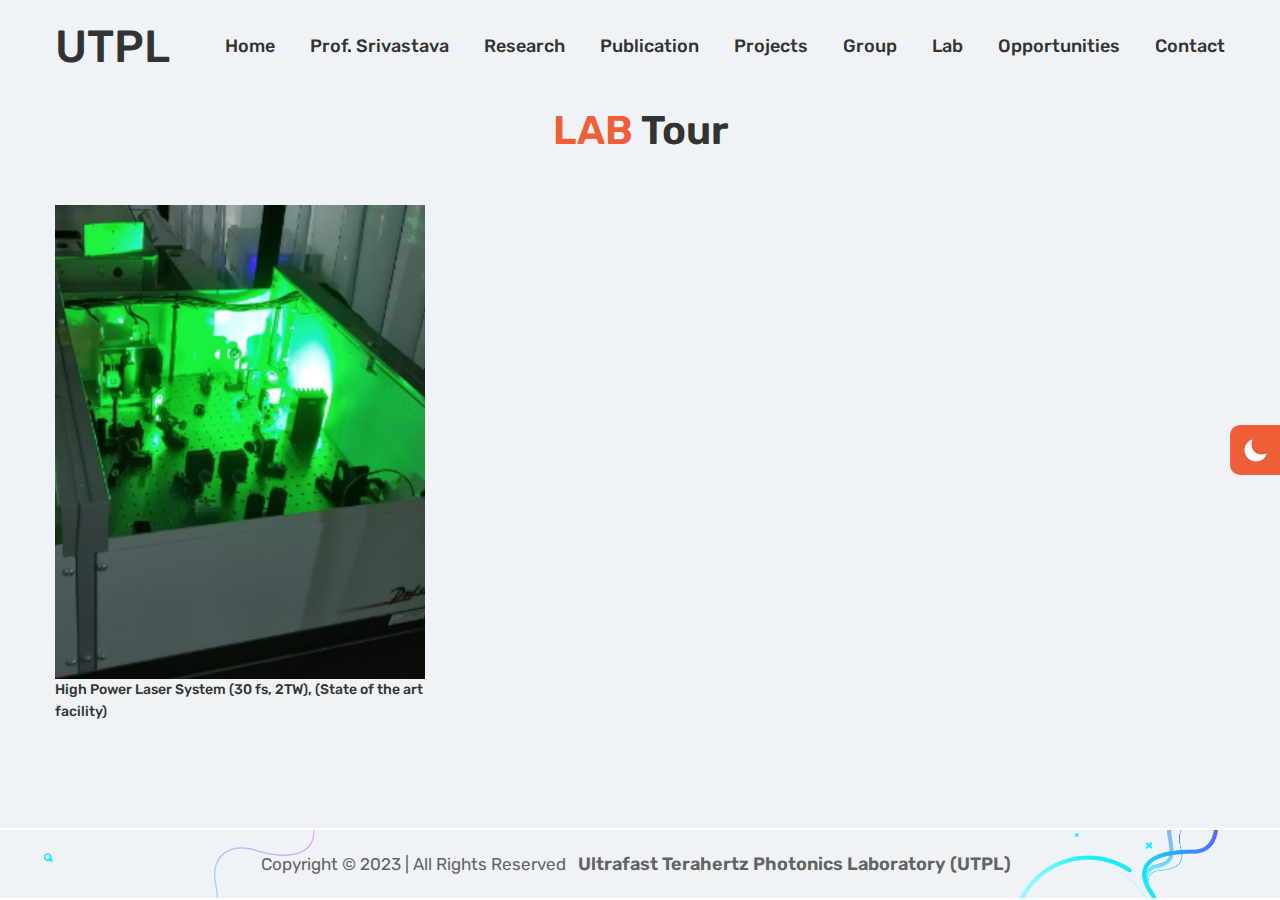
<file: lab.html>
<!doctype html>
<html lang="en">

<head>
    <meta charset="utf-8">
    <title>UTPL - Laboratory</title>
    <meta name="description" content="Morden Bootstrap HTML5 Template">
    <meta name="viewport" content="width=device-width, initial-scale=1">
    <link rel="shortcut icon" type="image/x-icon" href="assets/img/favicon16.png">
    <link rel="shortcut icon" type="image/x-icon" href="assets/img/favicon32.png">
    <link rel="shortcut icon" type="image/x-icon" href="assets/img/favicon96.png">

    <!-- ======= All CSS Plugins here ======== -->
    <link rel="stylesheet" href="https://maxcdn.bootstrapcdn.com/font-awesome/4.4.0/css/font-awesome.min.css">

    <link rel="stylesheet" href="assets/css/plugins/swiper-bundle.min.css">
    <link href="https://fonts.googleapis.com/css2?family=Rubik:ital,wght@0,300;0,400;0,500;0,600;0,700;0,800;0,900;1,400&display=swap"
        rel="stylesheet">

    <!-- Plugin css -->
    <link rel="stylesheet" href="assets/css/vendor/bootstrap.min.css">

    <!-- Custom Style CSS -->
    <link rel="stylesheet" href="assets/css/style.css">

    <!-- Dark css here -->
    <link rel="stylesheet" href="assets/css/dark.css">

    <!-- Rtl css here -->
    <link rel="stylesheet" href="assets/css/rtl.css">

    <script>
        // On page load or when changing themes, best to add inline in `head` to avoid FOUC
        if (localStorage.getItem("theme-color") === "dark" || (!("theme-color" in localStorage) && window.matchMedia("(prefers-color-scheme: dark)").matches)) {
            document.documentElement.classList.add("dark");
        }
        if (localStorage.getItem("theme-color") === "light") {
            document.documentElement.classList.remove("dark");
        } 
    </script>

</head>

<body class="bg-dark_primary_bg">
    <button class="light__dark--btn style__fixed" id="light__to--dark">
        <svg class="dark--mode__icon" xmlns="http://www.w3.org/2000/svg" fill="currentColor" viewBox="0 0 512 512">
            <title>Moon</title>
            <path d="M264 480A232 232 0 0132 248c0-94 54-178.28 137.61-214.67a16 16 0 0121.06 21.06C181.07 76.43 176 104.66 176 136c0 110.28 89.72 200 200 200 31.34 0 59.57-5.07 81.61-14.67a16 16 0 0121.06 21.06C442.28 426 358 480 264 480z"></path>
        </svg>
        <svg class="light--mode__icon" xmlns="http://www.w3.org/2000/svg" fill="currentColor" viewBox="0 0 512 512">
            <title>Sunny</title>
            <path d="M256 118a22 22 0 01-22-22V48a22 22 0 0144 0v48a22 22 0 01-22 22zM256 486a22 22 0 01-22-22v-48a22 22 0 0144 0v48a22 22 0 01-22 22zM369.14 164.86a22 22 0 01-15.56-37.55l33.94-33.94a22 22 0 0131.11 31.11l-33.94 33.94a21.93 21.93 0 01-15.55 6.44zM108.92 425.08a22 22 0 01-15.55-37.56l33.94-33.94a22 22 0 1131.11 31.11l-33.94 33.94a21.94 21.94 0 01-15.56 6.45zM464 278h-48a22 22 0 010-44h48a22 22 0 010 44zM96 278H48a22 22 0 010-44h48a22 22 0 010 44zM403.08 425.08a21.94 21.94 0 01-15.56-6.45l-33.94-33.94a22 22 0 0131.11-31.11l33.94 33.94a22 22 0 01-15.55 37.56zM142.86 164.86a21.89 21.89 0 01-15.55-6.44l-33.94-33.94a22 22 0 0131.11-31.11l33.94 33.94a22 22 0 01-15.56 37.55zM256 358a102 102 0 11102-102 102.12 102.12 0 01-102 102z"></path>
        </svg>
    </button>

    <!-- Start header area -->
    <header class="header__section  header__transparent">
        <div class="header__sticky">
            <div class="container">
                <div class="main__header d-flex justify-content-between align-items-center">
                    <div class="main__logo">
                        <h1 class="main__logo--title"><a class="main__logo--link" href="index.html">UTPL</a></h1>
                    </div>
                    <div class="offcanvas__header--menu__open ">
                        <a class="offcanvas__header--menu__open--btn" href="javascript:void(0)" data-offcanvas>
                            <svg xmlns="http://www.w3.org/2000/svg" class="ionicon offcanvas__header--menu__open--svg"
                                viewBox="0 0 512 512">
                                <path fill="currentColor" stroke="currentColor" stroke-linecap="round"
                                    stroke-miterlimit="10" stroke-width="32" d="M80 160h352M80 256h352M80 352h352" />
                            </svg>
                            <span class="visually-hidden">Offcanvas Menu Open</span>
                        </a>
                    </div>
                    <div class="main__header--right d-flex align-items-center d-none d-lg-block">
                        <div class="header__menu menu_border--none">
                            <nav class="header__menu--navigation">
                                <ul class="header__menu--wrapper d-flex">
                                    <li class="header__menu--items">
                                        <a class="header__menu--link" href="index.html">Home</a>
                                    </li>
                                    <li class="header__menu--items">
                                        <a class="header__menu--link" href="about.html">Prof. Srivastava</a>
                                    </li>
                                    <li class="header__menu--items">
                                        <a class="header__menu--link" href="research.html">Research</a>
                                    </li>
                                    <li class="header__menu--items">
                                        <a class="header__menu--link" href="publication.html">Publication</a>
                                    </li>
                                    <li class="header__menu--items">
                                        <a class="header__menu--link" href="project.html">Projects</a>
                                    </li>
                                    <li class="header__menu--items">
                                        <a class="header__menu--link" href="group.html">Group</a>
                                    </li>
                                    <li class="header__menu--items">
                                        <a class="header__menu--link" href="lab.html">Lab</a>
                                    </li>
                                    <li class="header__menu--items">
                                        <a class="header__menu--link" href="opportunity.html">Opportunities</a>
                                    </li>
                                    <li class="header__menu--items">
                                        <a class="header__menu--link" href="contact.html">Contact</a>
                                    </li>
                                </ul>
                            </nav>
                        </div>
                    </div>
                </div>
            </div>
        </div>
    </header>
    <!-- End header area -->

    <!-- Start Offcanvas header menu -->
    <div class="offcanvas__header">
        <div class="offcanvas__inner">
            <div class="offcanvas__logo">
                <a class="offcanvas__logo_link" href="index.html">
                    <h1>UTPL</h1>
                </a>
                <button class="offcanvas__close--btn" data-offcanvas>close</button>
            </div>
            <nav class="offcanvas__menu">
                <ul class="offcanvas__menu_ul">
                    <li class="offcanvas__menu_li">
                        <a class="offcanvas__menu_item" href="index.html">Home</a>
                    </li>
                    <li class="offcanvas__menu_li">
                        <a class="offcanvas__menu_item" href="about.html">Prof. Srivastava</a>
                    </li>
                    <li class="offcanvas__menu_li">
                        <a class="offcanvas__menu_item" href="research.html">Research</a>
                    </li>
                    <li class="offcanvas__menu_li">
                        <a class="offcanvas__menu_item" href="publication.html">Publication</a>
                    </li>
                    <li class="offcanvas__menu_li">
                        <a class="offcanvas__menu_item" href="project.html">Projects</a>
                    </li>
                    <li class="offcanvas__menu_li">
                        <a class="offcanvas__menu_item" href="group.html">Group</a>
                    </li>
                    <li class="offcanvas__menu_li">
                        <a class="offcanvas__menu_item" href="lab.html">Lab</a>
                    </li>
                    <li class="offcanvas__menu_li"><a class="offcanvas__menu_item" href="contact.html">Contact</a>
                    </li>
                </ul>
            </nav>
        </div>
    </div>
    <!-- End Offcanvas header menu -->

    <main class="main__content_wrapper">
        <!-- Start portfolio section -->
        <section class="portfolio__section portfolio__section--bg section--padding" id="portfolio">
            <div class="page__heading">
                <!-- <h1 class="page__heading--title">Lab</h1> -->
                <h2 class="page__heading--subtitle" style="padding-bottom: 100px;" ><span>LAB</span> Tour</h2>
            </div><br>
            <div class="container">
                <div class="portfolio__section--inner">
                    <div class="portfolio__grid mb--n30">
                        <div class="element-item web" data-category="web">
                            <div class="portfolio__card">
                                <div class="portfolio__image--card">
                                    <img src="assets/img/hero/hero-thumbnail.png" alt="img">
                                </div>
                            </div>
                            <h3>High Power Laser System (30 fs, 2TW), (State of the art facility)</h3>
                        </div>

                    </div>
                </div>
            </div>
        </section>
        <!-- End portfolio section -->
        <footer class="footer footer__section footer__bg" style="border-top: 2px solid white;">
            <div class="container">
                <div class="main__footer d-flex justify-content-center align-items-center">
                    <p class="copyright__content mb-0 ">Copyright<span>
                        </span> © 2023 | All Rights Reserved <a class="footer__menu--link" href="index.html">Ultrafast Terahertz Photonics Laboratory (UTPL)</a>
                    </p>
                </div>
            </div>
        </footer>
        <!-- End footer section -->
    </main>

    
    <!-- Scroll top bar -->
    <button id="scroll__top">
        <svg xmlns="http://www.w3.org/2000/svg" class="ionicon" viewBox="0 0 512 512">
            <path fill="none" stroke="currentColor" stroke-linecap="round" stroke-width="48" d="M112 244l144-144 144 144M256 120v292" />
        </svg>
    </button>

    <!-- All Script JS Plugins here  -->
    <script src="assets/js/vendor/popper.js" defer="defer"></script>
    <script src="assets/js/vendor/bootstrap.min.js" defer="defer"></script>
    <script src="assets/js/plugins/swiper-bundle.min.js"></script>
    <script src="assets/js/plugins/isotope.pkgd.min.js"></script>
    <script src="assets/js/plugins/imagesloaded.pkgd.min.js"></script>

    <!-- Customscript js -->
    <script src="assets/js/script.js"></script>

    <!-- Dark to light js -->
    <script>
        // On page load or when changing themes, best to add inline in `head` to avoid FOUC
        if (localStorage.getItem("theme-color") === "dark" || (!("theme-color" in localStorage) && window.matchMedia("(prefers-color-scheme: dark)").matches)) {
            document.getElementById("light__to--dark")?.classList.add("dark--version");
        }
        if (localStorage.getItem("theme-color") === "light") {
            document.getElementById("light__to--dark")?.classList.remove("dark--version");
        } 
    </script>

</body>

</html>
</file>
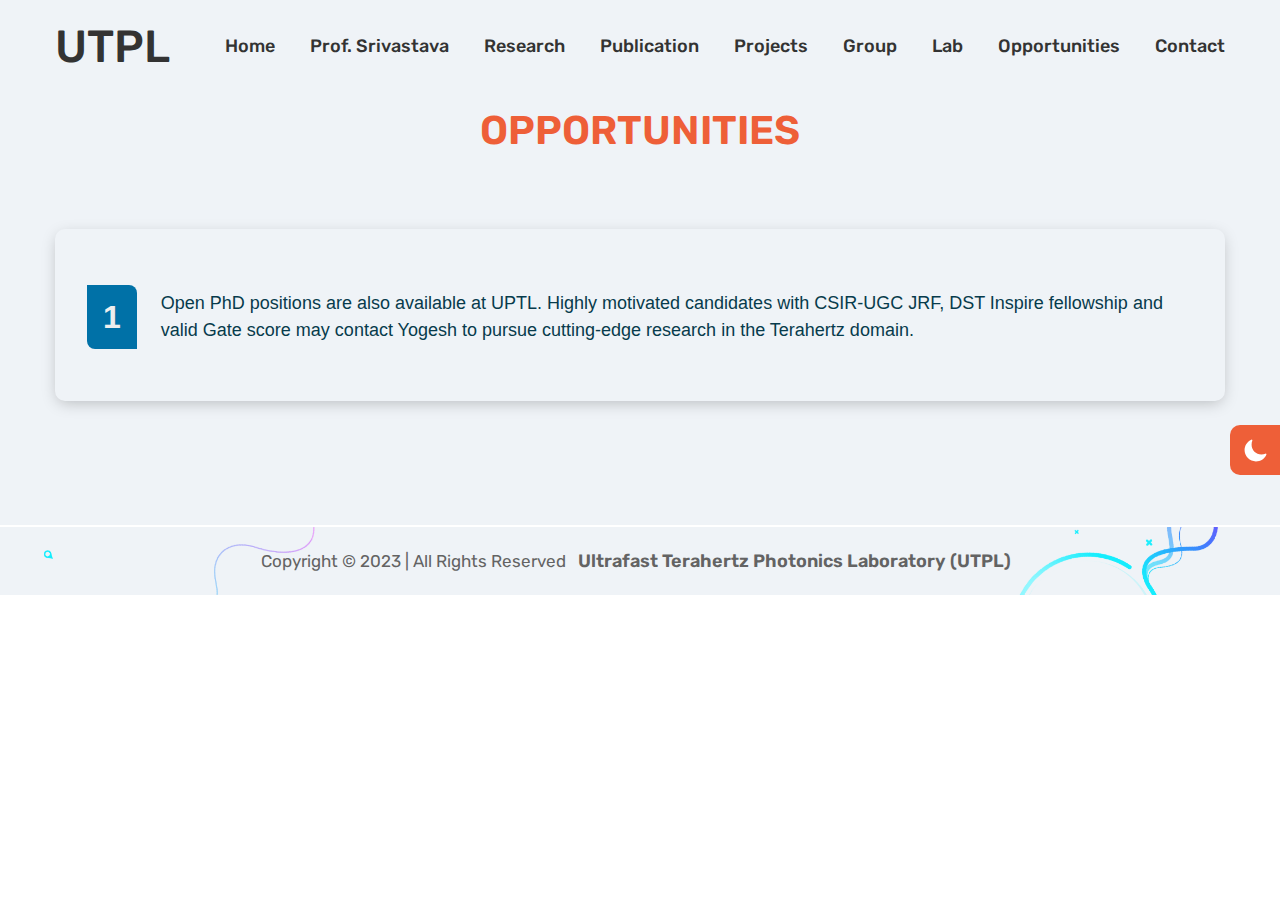
<file: opportunity.html>
<!doctype html>
<html lang="en">

<head>
    <meta charset="utf-8">
    <title>UTPL - Opportunities</title>
    <meta name="description" content="Morden Bootstrap HTML5 Template">
    <meta name="viewport" content="width=device-width, initial-scale=1">
    <link rel="shortcut icon" type="image/x-icon" href="assets/img/favicon16.png">
    <link rel="shortcut icon" type="image/x-icon" href="assets/img/favicon32.png">
    <link rel="shortcut icon" type="image/x-icon" href="assets/img/favicon96.png">

    <!-- ======= All CSS Plugins here ======== -->
    <link rel="stylesheet" href="https://maxcdn.bootstrapcdn.com/font-awesome/4.4.0/css/font-awesome.min.css">

    <link rel="stylesheet" href="assets/css/plugins/swiper-bundle.min.css">
    <link
        href="https://fonts.googleapis.com/css2?family=Rubik:ital,wght@0,300;0,400;0,500;0,600;0,700;0,800;0,900;1,400&display=swap"
        rel="stylesheet">

    <!-- Plugin css -->
    <link rel="stylesheet" href="assets/css/vendor/bootstrap.min.css">

    <!-- Custom Style CSS -->
    <link rel="stylesheet" href="assets/css/style.css">

    <!-- Dark css here -->
    <link rel="stylesheet" href="assets/css/dark.css">

    <!-- Rtl css here -->
    <link rel="stylesheet" href="assets/css/rtl.css">

    <script>
        // On page load or when changing themes, best to add inline in `head` to avoid FOUC
        if (localStorage.getItem("theme-color") === "dark" || (!("theme-color" in localStorage) && window.matchMedia("(prefers-color-scheme: dark)").matches)) {
            document.documentElement.classList.add("dark");
        }
        if (localStorage.getItem("theme-color") === "light") {
            document.documentElement.classList.remove("dark");
        } 
    </script>

</head>

<body class="bg-dark_primary_bg">

    <button class="light__dark--btn style__fixed" id="light__to--dark">
        <svg class="dark--mode__icon" xmlns="http://www.w3.org/2000/svg" fill="currentColor" viewBox="0 0 512 512">
            <title>Moon</title>
            <path
                d="M264 480A232 232 0 0132 248c0-94 54-178.28 137.61-214.67a16 16 0 0121.06 21.06C181.07 76.43 176 104.66 176 136c0 110.28 89.72 200 200 200 31.34 0 59.57-5.07 81.61-14.67a16 16 0 0121.06 21.06C442.28 426 358 480 264 480z">
            </path>
        </svg>
        <svg class="light--mode__icon" xmlns="http://www.w3.org/2000/svg" fill="currentColor" viewBox="0 0 512 512">
            <title>Sunny</title>
            <path
                d="M256 118a22 22 0 01-22-22V48a22 22 0 0144 0v48a22 22 0 01-22 22zM256 486a22 22 0 01-22-22v-48a22 22 0 0144 0v48a22 22 0 01-22 22zM369.14 164.86a22 22 0 01-15.56-37.55l33.94-33.94a22 22 0 0131.11 31.11l-33.94 33.94a21.93 21.93 0 01-15.55 6.44zM108.92 425.08a22 22 0 01-15.55-37.56l33.94-33.94a22 22 0 1131.11 31.11l-33.94 33.94a21.94 21.94 0 01-15.56 6.45zM464 278h-48a22 22 0 010-44h48a22 22 0 010 44zM96 278H48a22 22 0 010-44h48a22 22 0 010 44zM403.08 425.08a21.94 21.94 0 01-15.56-6.45l-33.94-33.94a22 22 0 0131.11-31.11l33.94 33.94a22 22 0 01-15.55 37.56zM142.86 164.86a21.89 21.89 0 01-15.55-6.44l-33.94-33.94a22 22 0 0131.11-31.11l33.94 33.94a22 22 0 01-15.56 37.55zM256 358a102 102 0 11102-102 102.12 102.12 0 01-102 102z">
            </path>
        </svg>
    </button>

    <!-- Start header area -->
    <header class="header__section  header__transparent">
        <div class="header__sticky">
            <div class="container">
                <div class="main__header d-flex justify-content-between align-items-center">
                    <div class="main__logo">
                        <h1 class="main__logo--title"><a class="main__logo--link" href="index.html">
                                UTPL
                            </a></h1>
                    </div>
                    <div class="offcanvas__header--menu__open ">
                        <a class="offcanvas__header--menu__open--btn" href="javascript:void(0)" data-offcanvas>
                            <svg xmlns="http://www.w3.org/2000/svg" class="ionicon offcanvas__header--menu__open--svg"
                                viewBox="0 0 512 512">
                                <path fill="currentColor" stroke="currentColor" stroke-linecap="round"
                                    stroke-miterlimit="10" stroke-width="32" d="M80 160h352M80 256h352M80 352h352" />
                            </svg>
                            <span class="visually-hidden">Offcanvas Menu Open</span>
                        </a>
                    </div>
                    <div class="main__header--right d-flex align-items-center d-none d-lg-block">
                        <div class="header__menu menu_border--none">
                            <nav class="header__menu--navigation">
                                <ul class="header__menu--wrapper d-flex">
                                    <li class="header__menu--items">
                                        <a class="header__menu--link" href="index.html">Home</a>
                                    </li>
                                    <li class="header__menu--items">
                                        <a class="header__menu--link" href="about.html">Prof. Srivastava</a>
                                    </li>
                                    <li class="header__menu--items">
                                        <a class="header__menu--link" href="research.html">Research</a>
                                    </li>
                                    <li class="header__menu--items">
                                        <a class="header__menu--link" href="publication.html">Publication</a>
                                    </li>
                                    <li class="header__menu--items">
                                        <a class="header__menu--link" href="project.html">Projects</a>
                                    </li>
                                    <li class="header__menu--items">
                                        <a class="header__menu--link" href="group.html">Group</a>
                                    </li>
                                    <li class="header__menu--items">
                                        <a class="header__menu--link" href="lab.html">Lab</a>
                                    </li>
                                    <li class="header__menu--items">
                                        <a class="header__menu--link" href="opportunity.html">Opportunities</a>
                                    </li>
                                    <li class="header__menu--items">
                                        <a class="header__menu--link" href="contact.html">Contact</a>
                                    </li>
                                </ul>
                            </nav>
                        </div>
                    </div>
                </div>
            </div>
        </div>
    </header>
    <!-- End header area -->

    <!-- Start Offcanvas header menu -->
    <div class="offcanvas__header">
        <div class="offcanvas__inner">
            <div class="offcanvas__logo">
                <a class="offcanvas__logo_link" href="index.html">
                    <h1>UTPL</h1>
                    <!-- <img src="assets/img/logo/nav-log.png" alt="Logo-img" width="158" height="36"> -->
                </a>
                <button class="offcanvas__close--btn" data-offcanvas>close</button>
            </div>
            <nav class="offcanvas__menu">
                <ul class="offcanvas__menu_ul">
                    <li class="offcanvas__menu_li">
                        <a class="offcanvas__menu_item" href="index.html">Home</a>
                    </li>
                    <li class="offcanvas__menu_li">
                        <a class="offcanvas__menu_item" href="about.html">Prof. Srivastava</a>
                    </li>
                    <li class="offcanvas__menu_li">
                        <a class="offcanvas__menu_item" href="research.html">Research</a>
                    </li>
                    <li class="offcanvas__menu_li">
                        <a class="offcanvas__menu_item" href="publication.html">Publication</a>
                    </li>
                    <li class="offcanvas__menu_li">
                        <a class="offcanvas__menu_item" href="project.html">Projects</a>
                    </li>
                    <li class="offcanvas__menu_li">
                        <a class="offcanvas__menu_item" href="group.html">Group</a>
                    </li>
                    <li class="offcanvas__menu_li">
                        <a class="offcanvas__menu_item" href="lab.html">Lab</a>
                    </li>
                    <li class="offcanvas__menu_li">
                        <a class="offcanvas__menu_item" href="opportunity.html">Opportunities</a>
                    </li>
                    <li class="offcanvas__menu_li">
                        <a class="offcanvas__menu_item" href="contact.html">Contact</a>
                    </li>
                </ul>
            </nav>
        </div>
    </div>
    <!-- End Offcanvas header menu -->

    <main class="main__content_wrapper">
        <!-- Start portfolio section -->
        <section class="portfolio__section portfolio__section--bg section--padding" id="portfolio">
            <div class="page__heading">
                <!-- <h1 class="page__heading--title">Publication</h1> -->
                <h2 class="page__heading--subtitle" style="padding-bottom: 100px;"><span>OPPORTUNITIES</span></h2>
            </div><br>
            <div class="container">
                <div class="custom-ol">
                    <ol>
                        <li style="line-height: 1.5;">Open PhD positions are also available at UPTL. Highly motivated candidates with CSIR-UGC JRF, DST Inspire fellowship and valid Gate score may contact Yogesh to pursue cutting-edge research in the Terahertz domain.</li>
                    </ol>
                </div>
            </div>
        </section>
        <!-- End portfolio section -->

        <footer class="footer footer__section footer__bg" style="border-top: 2px solid white;">
            <div class="container">
                <div class="main__footer d-flex justify-content-center align-items-center">
                    <p class="copyright__content mb-0 ">Copyright<span>
                        </span> © 2023 | All Rights Reserved <a class="footer__menu--link" href="index.html">Ultrafast Terahertz Photonics Laboratory (UTPL)</a>
                    </p>
                </div>
            </div>
        </footer>
        <!-- End footer section -->
    </main>

    <!-- Scroll top bar -->
    <button id="scroll__top">
        <svg xmlns="http://www.w3.org/2000/svg" class="ionicon" viewBox="0 0 512 512">
            <path fill="none" stroke="currentColor" stroke-linecap="round" stroke-width="48"
                d="M112 244l144-144 144 144M256 120v292" />
        </svg>
    </button>

    <!-- All Script JS Plugins here  -->
    <script src="assets/js/vendor/popper.js" defer="defer"></script>
    <script src="assets/js/vendor/bootstrap.min.js" defer="defer"></script>
    <script src="assets/js/plugins/swiper-bundle.min.js"></script>
    <script src="assets/js/plugins/isotope.pkgd.min.js"></script>
    <script src="assets/js/plugins/imagesloaded.pkgd.min.js"></script>

    <!-- Customscript js -->
    <script src="assets/js/script.js"></script>

    <!-- Dark to light js -->
    <script>
        // On page load or when changing themes, best to add inline in `head` to avoid FOUC
        if (localStorage.getItem("theme-color") === "dark" || (!("theme-color" in localStorage) && window.matchMedia("(prefers-color-scheme: dark)").matches)) {
            document.getElementById("light__to--dark")?.classList.add("dark--version");
        }
        if (localStorage.getItem("theme-color") === "light") {
            document.getElementById("light__to--dark")?.classList.remove("dark--version");
        } 
    </script>

</body>

</html>
</file>
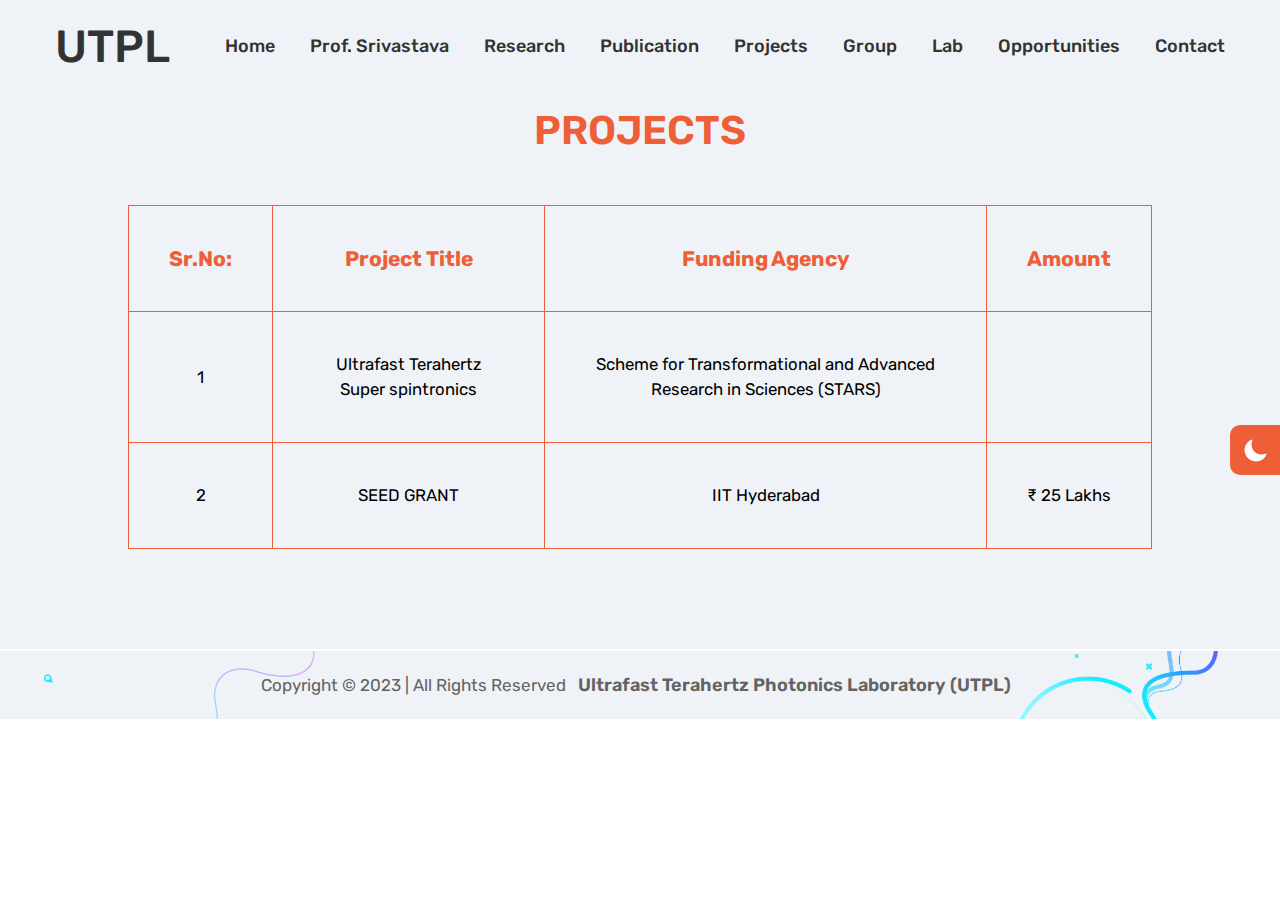
<file: project.html>
<!doctype html>
<html lang="en">

<head>
    <meta charset="utf-8">
    <title>UTPL - Projects</title>
    <meta name="description" content="Morden Bootstrap HTML5 Template">
    <meta name="viewport" content="width=device-width, initial-scale=1">
    <link rel="shortcut icon" type="image/x-icon" href="assets/img/favicon16.png">
    <link rel="shortcut icon" type="image/x-icon" href="assets/img/favicon32.png">
    <link rel="shortcut icon" type="image/x-icon" href="assets/img/favicon96.png">

    <!-- ======= All CSS Plugins here ======== -->
    <link rel="stylesheet" href="https://maxcdn.bootstrapcdn.com/font-awesome/4.4.0/css/font-awesome.min.css">

    <link rel="stylesheet" href="assets/css/plugins/swiper-bundle.min.css">
    <link
        href="https://fonts.googleapis.com/css2?family=Rubik:ital,wght@0,300;0,400;0,500;0,600;0,700;0,800;0,900;1,400&display=swap"
        rel="stylesheet">

    <!-- Plugin css -->
    <link rel="stylesheet" href="assets/css/vendor/bootstrap.min.css">

    <!-- Custom Style CSS -->
    <link rel="stylesheet" href="assets/css/style.css">

    <!-- Dark css here -->
    <link rel="stylesheet" href="assets/css/dark.css">

    <!-- Rtl css here -->
    <link rel="stylesheet" href="assets/css/rtl.css">

    <script>
        // On page load or when changing themes, best to add inline in `head` to avoid FOUC
        if (localStorage.getItem("theme-color") === "dark" || (!("theme-color" in localStorage) && window.matchMedia("(prefers-color-scheme: dark)").matches)) {
            document.documentElement.classList.add("dark");
        }
        if (localStorage.getItem("theme-color") === "light") {
            document.documentElement.classList.remove("dark");
        } 
    </script>

</head>

<body class="bg-dark_primary_bg">

    <button class="light__dark--btn style__fixed" id="light__to--dark">
        <svg class="dark--mode__icon" xmlns="http://www.w3.org/2000/svg" fill="currentColor" viewBox="0 0 512 512">
            <title>Moon</title>
            <path
                d="M264 480A232 232 0 0132 248c0-94 54-178.28 137.61-214.67a16 16 0 0121.06 21.06C181.07 76.43 176 104.66 176 136c0 110.28 89.72 200 200 200 31.34 0 59.57-5.07 81.61-14.67a16 16 0 0121.06 21.06C442.28 426 358 480 264 480z">
            </path>
        </svg>
        <svg class="light--mode__icon" xmlns="http://www.w3.org/2000/svg" fill="currentColor" viewBox="0 0 512 512">
            <title>Sunny</title>
            <path
                d="M256 118a22 22 0 01-22-22V48a22 22 0 0144 0v48a22 22 0 01-22 22zM256 486a22 22 0 01-22-22v-48a22 22 0 0144 0v48a22 22 0 01-22 22zM369.14 164.86a22 22 0 01-15.56-37.55l33.94-33.94a22 22 0 0131.11 31.11l-33.94 33.94a21.93 21.93 0 01-15.55 6.44zM108.92 425.08a22 22 0 01-15.55-37.56l33.94-33.94a22 22 0 1131.11 31.11l-33.94 33.94a21.94 21.94 0 01-15.56 6.45zM464 278h-48a22 22 0 010-44h48a22 22 0 010 44zM96 278H48a22 22 0 010-44h48a22 22 0 010 44zM403.08 425.08a21.94 21.94 0 01-15.56-6.45l-33.94-33.94a22 22 0 0131.11-31.11l33.94 33.94a22 22 0 01-15.55 37.56zM142.86 164.86a21.89 21.89 0 01-15.55-6.44l-33.94-33.94a22 22 0 0131.11-31.11l33.94 33.94a22 22 0 01-15.56 37.55zM256 358a102 102 0 11102-102 102.12 102.12 0 01-102 102z">
            </path>
        </svg>
    </button>

    <!-- Start header area -->
    <header class="header__section  header__transparent">
        <div class="header__sticky">
            <div class="container">
                <div class="main__header d-flex justify-content-between align-items-center">
                    <div class="main__logo">
                        <h1 class="main__logo--title"><a class="main__logo--link" href="index.html">
                                UTPL
                            </a></h1>
                    </div>
                    <div class="offcanvas__header--menu__open ">
                        <a class="offcanvas__header--menu__open--btn" href="javascript:void(0)" data-offcanvas>
                            <svg xmlns="http://www.w3.org/2000/svg" class="ionicon offcanvas__header--menu__open--svg"
                                viewBox="0 0 512 512">
                                <path fill="currentColor" stroke="currentColor" stroke-linecap="round"
                                    stroke-miterlimit="10" stroke-width="32" d="M80 160h352M80 256h352M80 352h352" />
                            </svg>
                            <span class="visually-hidden">Offcanvas Menu Open</span>
                        </a>
                    </div>
                    <div class="main__header--right d-flex align-items-center d-none d-lg-block">
                        <div class="header__menu menu_border--none">
                            <nav class="header__menu--navigation">
                                <ul class="header__menu--wrapper d-flex">
                                    <li class="header__menu--items">
                                        <a class="header__menu--link" href="index.html">Home</a>
                                    </li>
                                    <li class="header__menu--items">
                                        <a class="header__menu--link" href="about.html">Prof.&nbsp;Srivastava</a>
                                    </li>
                                    <li class="header__menu--items">
                                        <a class="header__menu--link" href="research.html">Research</a>
                                    </li>
                                    <li class="header__menu--items">
                                        <a class="header__menu--link" href="publication.html">Publication</a>
                                    </li>
                                    <li class="header__menu--items">
                                        <a class="header__menu--link" href="project.html">Projects</a>
                                    </li>
                                    <li class="header__menu--items">
                                        <a class="header__menu--link" href="group.html">Group</a>
                                    </li>
                                    <li class="header__menu--items">
                                        <a class="header__menu--link" href="lab.html">Lab</a>
                                    </li>
                                    <li class="header__menu--items">
                                        <a class="header__menu--link" href="opportunity.html">Opportunities</a>
                                    </li>
                                    <li class="header__menu--items">
                                        <a class="header__menu--link" href="contact.html">Contact</a>
                                    </li>
                                </ul>
                            </nav>
                        </div>
                    </div>
                </div>
            </div>
        </div>
    </header>
    <!-- End header area -->

    <!-- Start Offcanvas header menu -->
    <div class="offcanvas__header">
        <div class="offcanvas__inner">
            <div class="offcanvas__logo">
                <a class="offcanvas__logo_link" href="index.html">
                    <h1>UTPL</h1>
                    <!-- <img src="assets/img/logo/nav-log.png" alt="Logo-img" width="158" height="36"> -->
                </a>
                <button class="offcanvas__close--btn" data-offcanvas>close</button>
            </div>
            <nav class="offcanvas__menu">
                <ul class="offcanvas__menu_ul">
                    <li class="offcanvas__menu_li">
                        <a class="offcanvas__menu_item" href="index.html">Home</a>
                    </li>
                    <li class="offcanvas__menu_li">
                        <a class="offcanvas__menu_item" href="about.html">Prof. Srivastava</a>
                    </li>
                    <li class="offcanvas__menu_li">
                        <a class="offcanvas__menu_item" href="research.html">Research</a>
                    </li>
                    <li class="offcanvas__menu_li">
                        <a class="offcanvas__menu_item" href="publication.html">Publication</a>
                    </li>
                    <li class="offcanvas__menu_li">
                        <a class="offcanvas__menu_item" href="project.html">Projects</a>
                    </li>
                    <li class="offcanvas__menu_li">
                        <a class="offcanvas__menu_item" href="group.html">Group</a>
                    </li>
                    <li class="offcanvas__menu_li">
                        <a class="offcanvas__menu_item" href="lab.html">Lab</a>
                    </li>
                    <li class="offcanvas__menu_li">
                        <a class="offcanvas__menu_item" href="opportunity.html">Opportunities</a>
                    </li>
                    <li class="offcanvas__menu_li">
                        <a class="offcanvas__menu_item" href="contact.html">Contact</a>
                    </li>
                </ul>
            </nav>
        </div>
    </div>
    <!-- End Offcanvas header menu -->

    <main class="main__content_wrapper">
        <!-- Start portfolio section -->
        <section class="portfolio__section portfolio__section--bg section--padding" id="portfolio">
            <div class="page__heading">
                <!-- <h1 class="page__heading--title">Publication</h1> -->
                <h2 class="page__heading--subtitle" style="padding-bottom: 100px;" ><span>PROJECTS</span></h2>
            </div><br>
                <div class="table-container">
                    <table>
                        <thead>
                            <tr>
                                <th>Sr.No:</th>
                                <th>Project Title</th>
                                <th>Funding Agency</th>
                                <th>Amount</th>
                            </tr>
                        </thead>
                        <tbody>
                            <tr>
                                <td>1</td>
                                <td>Ultrafast Terahertz Super spintronics</td>
                                <td>Scheme for Transformational and Advanced Research in Sciences (STARS)</td>
                                <td>&nbsp;</td>
                            </tr>
                            <tr>
                                <td>2</td>
                                <td>SEED GRANT</td>
                                <td>IIT Hyderabad</td>
                                <td>₹&nbsp;25&nbsp;Lakhs</td>
                            </tr>
                        </tbody>
                    </table>
                </div>
                <div class="responsive-container">
                    <div>
                        <h1>Ultrafast Terahertz Super Spintronics</h1>
                        <h2>Funding Agency</h2>
                        <p>Scheme for Transformational and Advanced Research in Sciences (STARS)</p>
                        <h2>Amount</h2>
                        <p>&nbsp;</p>
                    </div>
                    <div>
                        <h1>SEED GRANT</h1>
                        <h2>Funding Agency</h2>
                        <p>IIT Hyderabad</p>
                        <h2>Amount</h2>
                        <p>₹&nbsp;25&nbsp;Lakhs</p>
                    </div>
                </div>
        </section>
        <!-- End portfolio section -->

        <footer class="footer footer__section footer__bg" style="border-top: 2px solid white;">
            <div class="container">
                <div class="main__footer d-flex justify-content-center align-items-center">
                    <p class="copyright__content mb-0 ">Copyright<span>
                        </span> © 2023 | All Rights Reserved <a class="footer__menu--link" href="index.html">Ultrafast Terahertz Photonics Laboratory (UTPL)</a>
                    </p>
                </div>
            </div>
        </footer>
        <!-- End footer section -->
    </main>

    <!-- Scroll top bar -->
    <button id="scroll__top">
        <svg xmlns="http://www.w3.org/2000/svg" class="ionicon" viewBox="0 0 512 512">
            <path fill="none" stroke="currentColor" stroke-linecap="round" stroke-width="48" d="M112 244l144-144 144 144M256 120v292" />
        </svg>
    </button>

    <!-- All Script JS Plugins here  -->
    <script src="assets/js/vendor/popper.js" defer="defer"></script>
    <script src="assets/js/vendor/bootstrap.min.js" defer="defer"></script>
    <script src="assets/js/plugins/swiper-bundle.min.js"></script>
    <script src="assets/js/plugins/isotope.pkgd.min.js"></script>
    <script src="assets/js/plugins/imagesloaded.pkgd.min.js"></script>

    <!-- Customscript js -->
    <script src="assets/js/script.js"></script>

    <!-- Dark to light js -->
    <script>
        // On page load or when changing themes, best to add inline in `head` to avoid FOUC
        if (localStorage.getItem("theme-color") === "dark" || (!("theme-color" in localStorage) && window.matchMedia("(prefers-color-scheme: dark)").matches)) {
            document.getElementById("light__to--dark")?.classList.add("dark--version");
        }
        if (localStorage.getItem("theme-color") === "light") {
            document.getElementById("light__to--dark")?.classList.remove("dark--version");
        } 
    </script>

</body>

</html>
</file>
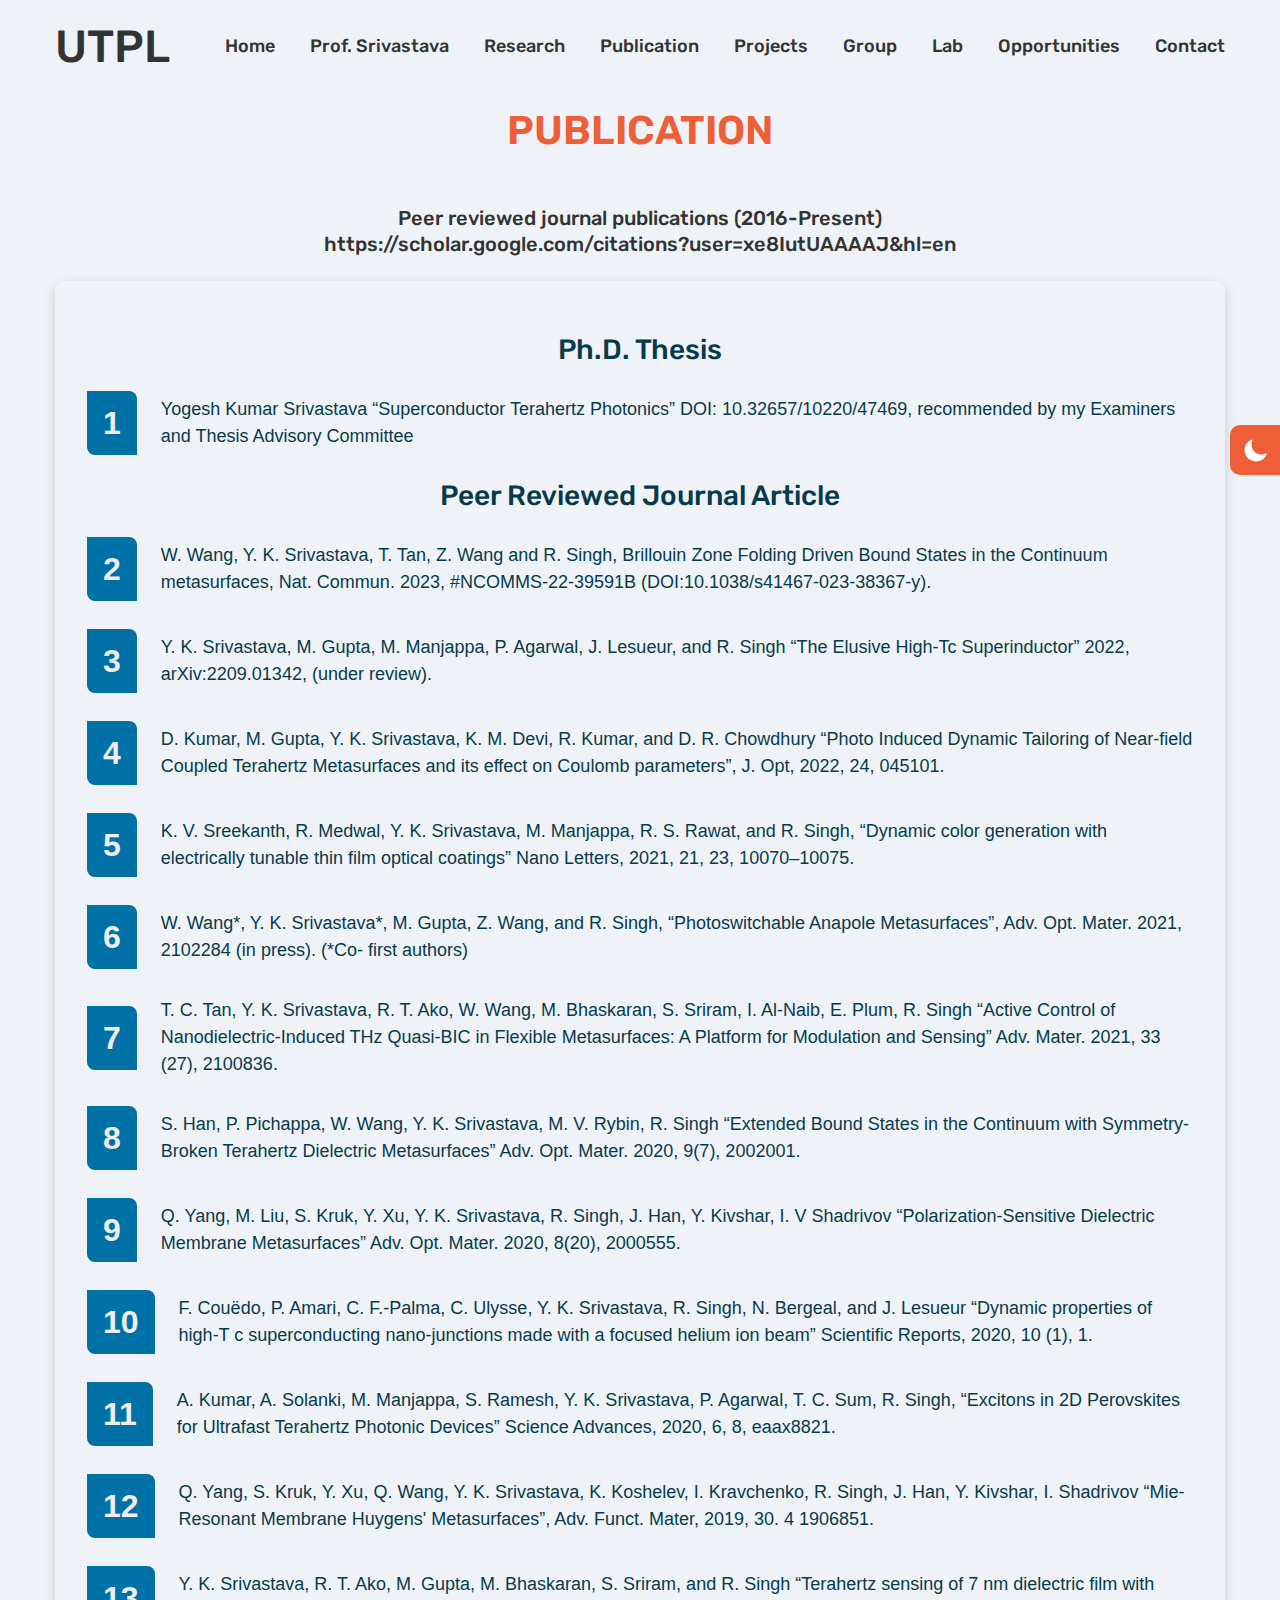
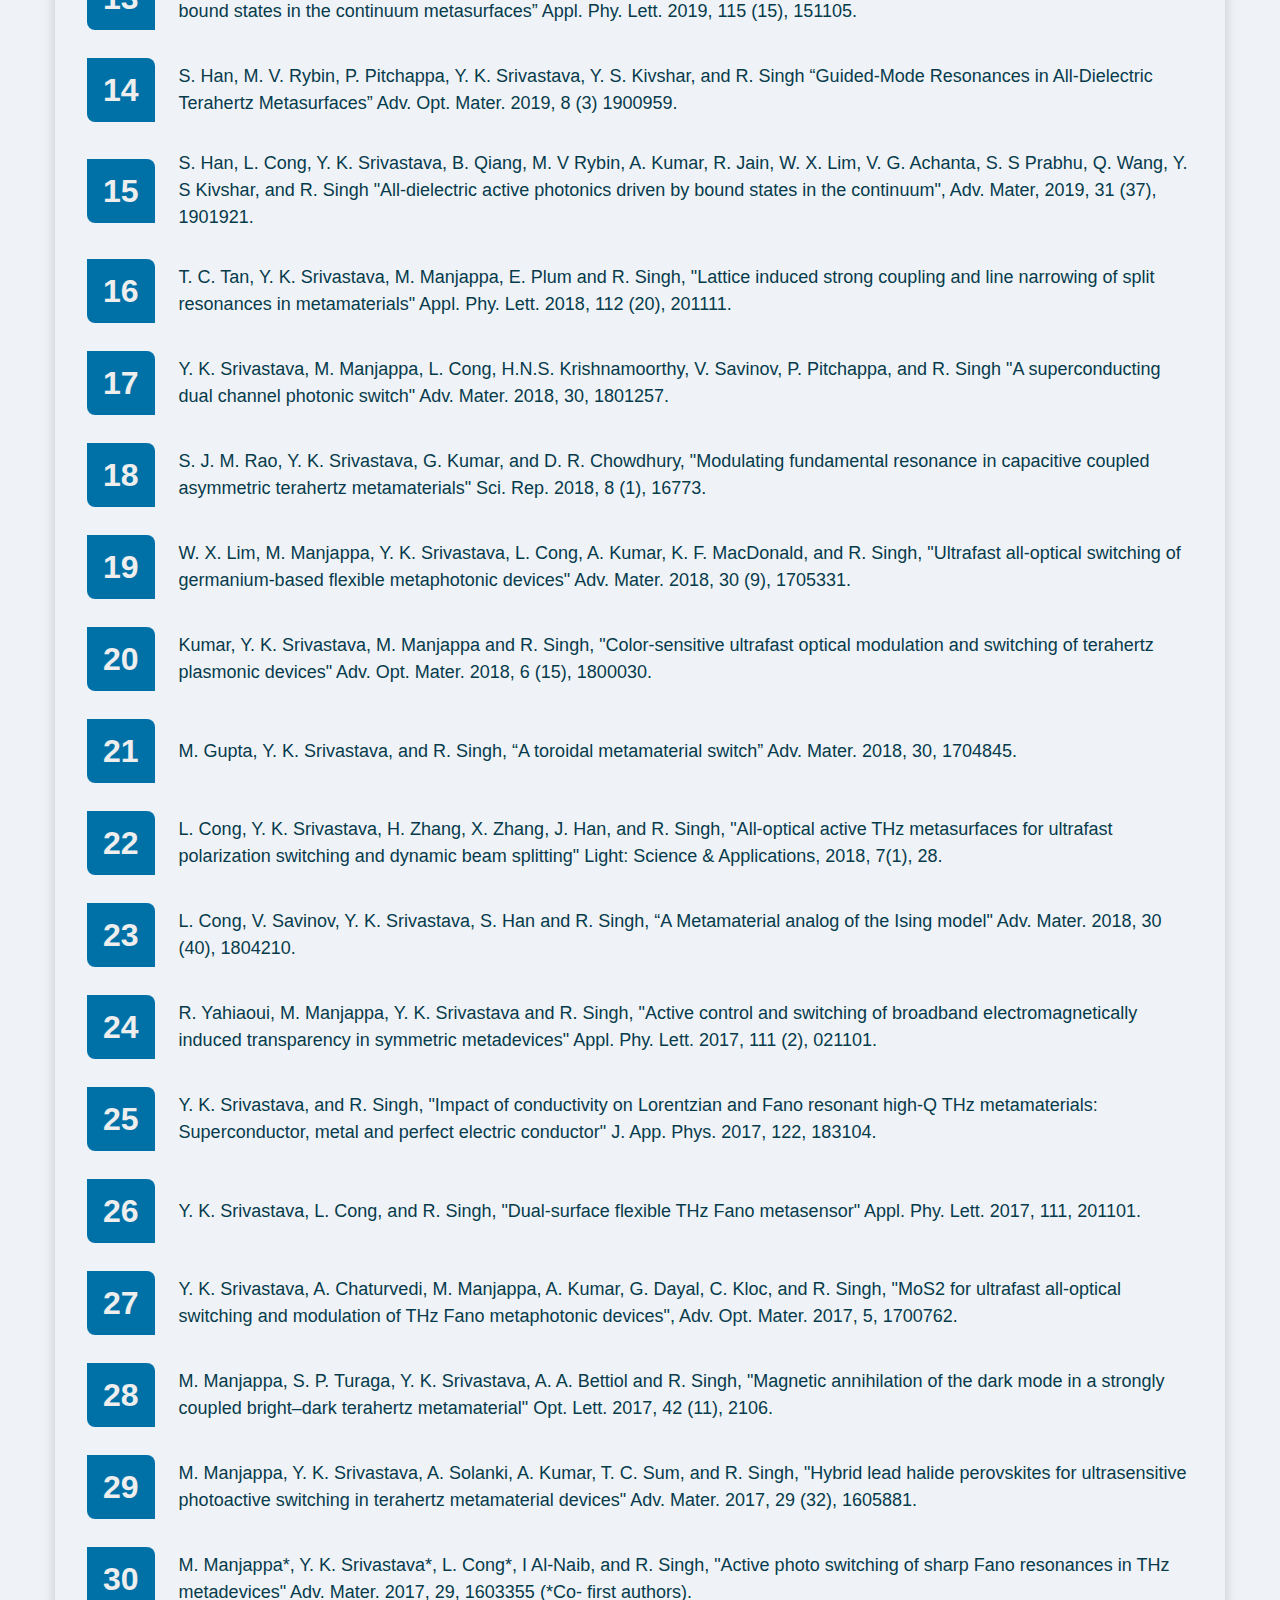
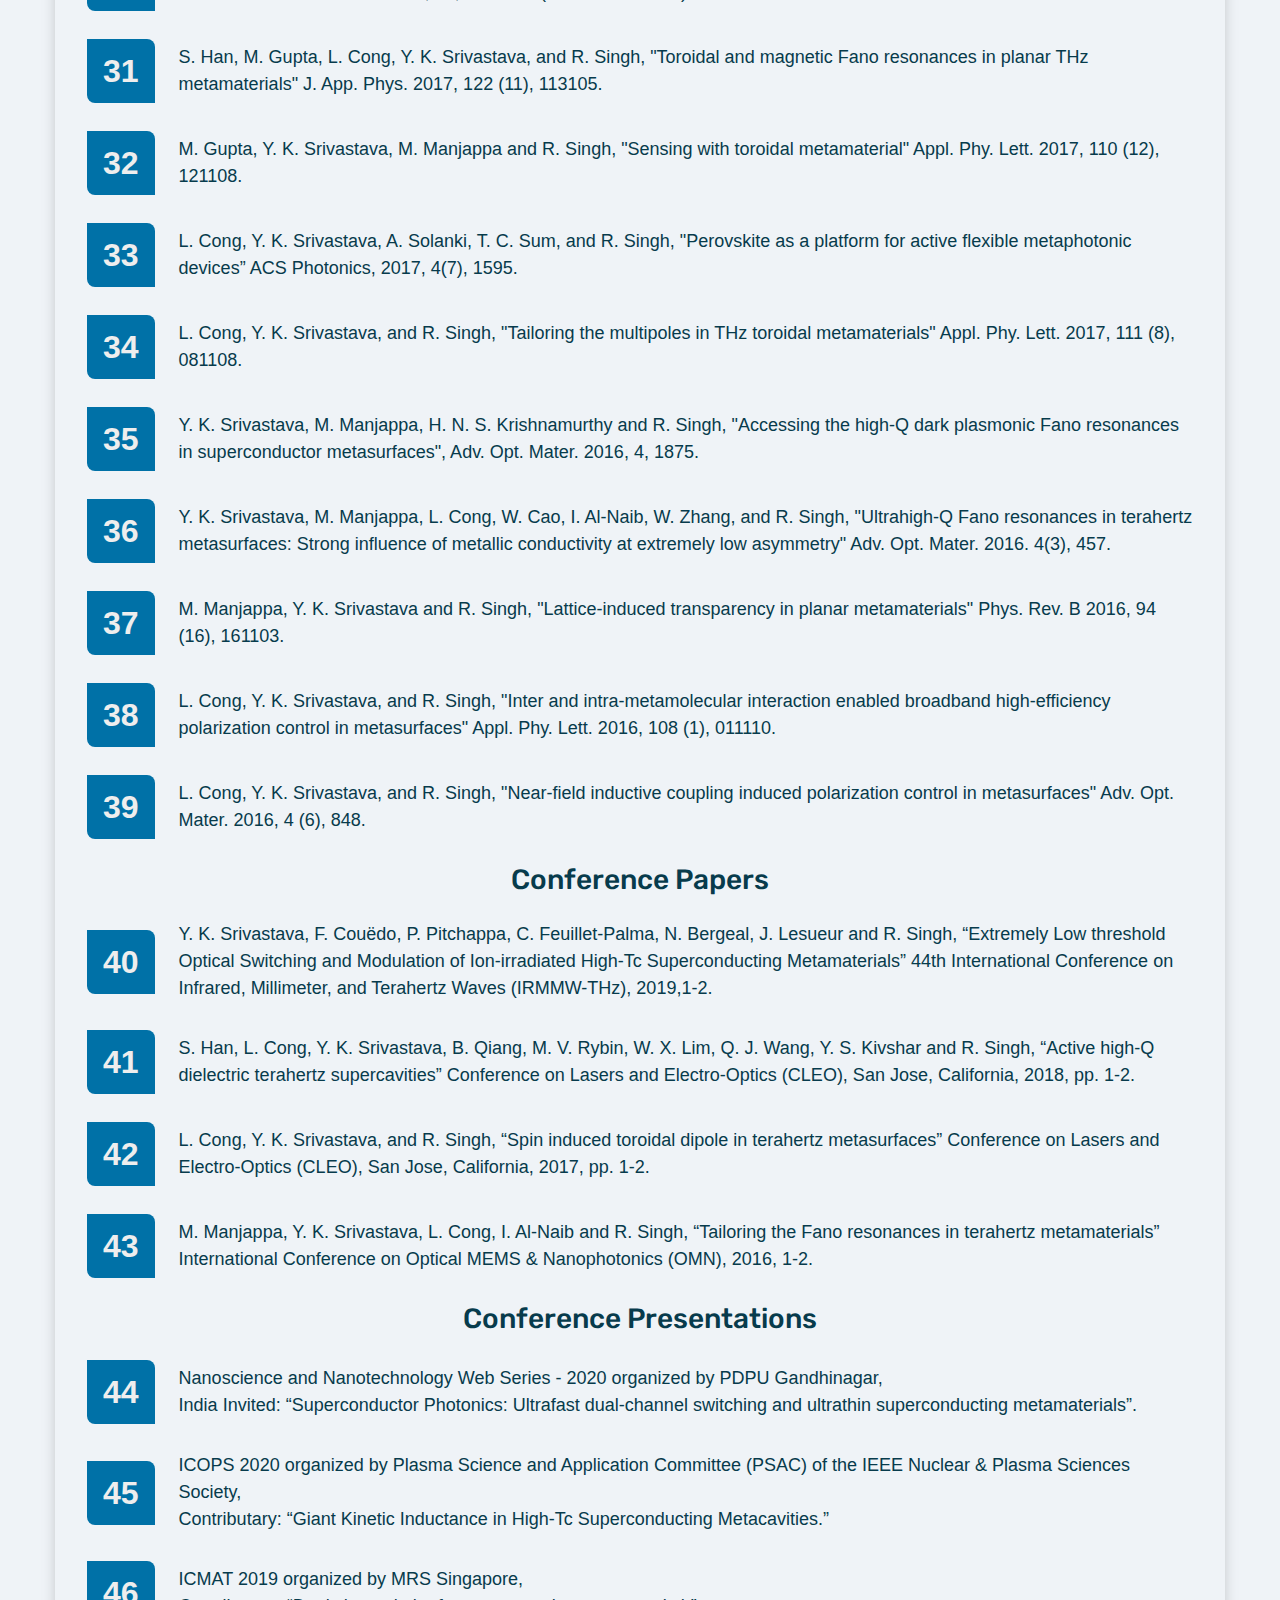
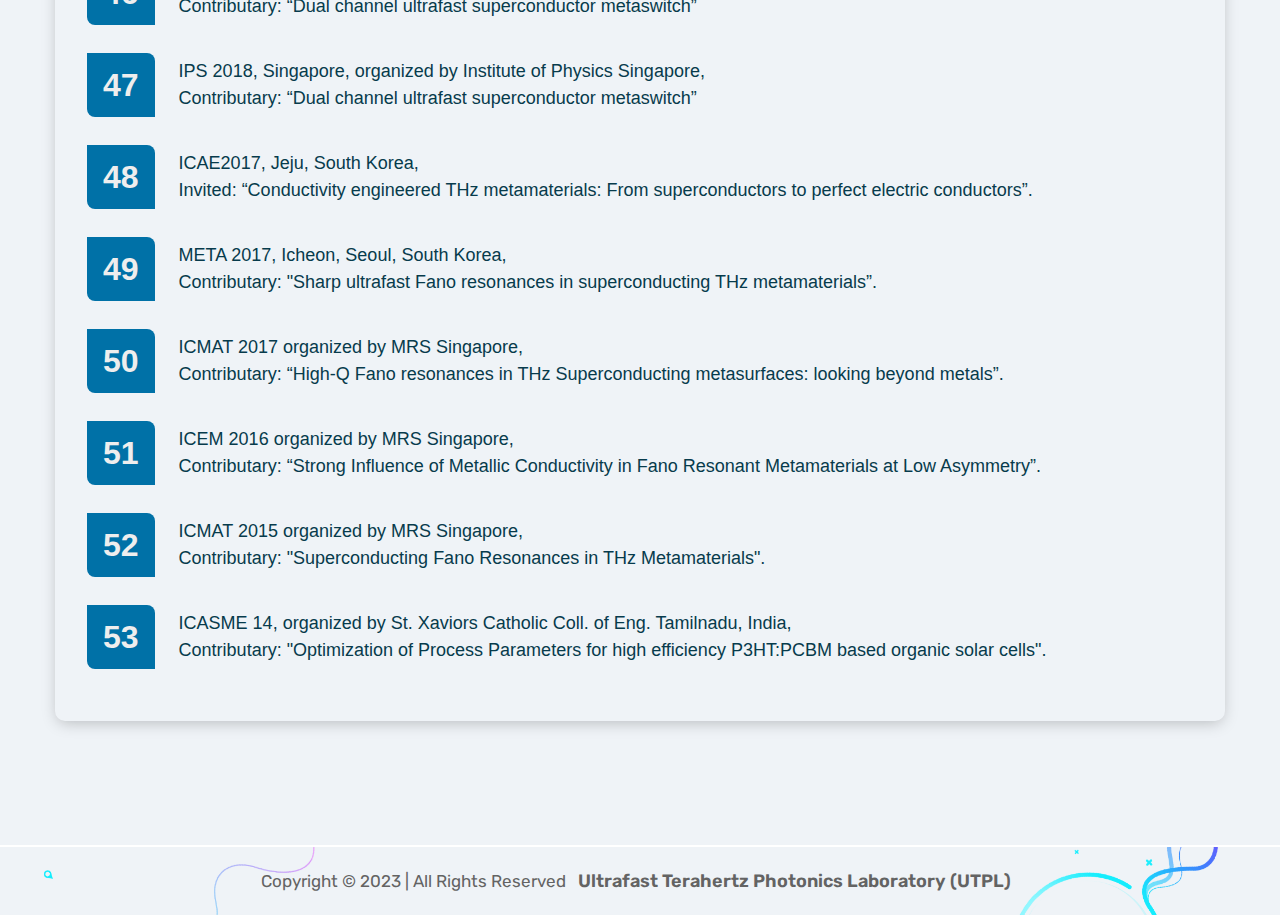
<file: publication.html>
<!doctype html>
<html lang="en">

<head>
    <meta charset="utf-8">
    <title>UTPL - Publication</title>
    <meta name="description" content="Morden Bootstrap HTML5 Template">
    <meta name="viewport" content="width=device-width, initial-scale=1">
    <link rel="shortcut icon" type="image/x-icon" href="assets/img/favicon16.png">
    <link rel="shortcut icon" type="image/x-icon" href="assets/img/favicon32.png">
    <link rel="shortcut icon" type="image/x-icon" href="assets/img/favicon96.png">

    <!-- ======= All CSS Plugins here ======== -->
    <link rel="stylesheet" href="https://maxcdn.bootstrapcdn.com/font-awesome/4.4.0/css/font-awesome.min.css">

    <link rel="stylesheet" href="assets/css/plugins/swiper-bundle.min.css">
    <link
        href="https://fonts.googleapis.com/css2?family=Rubik:ital,wght@0,300;0,400;0,500;0,600;0,700;0,800;0,900;1,400&display=swap"
        rel="stylesheet">

    <!-- Plugin css -->
    <link rel="stylesheet" href="assets/css/vendor/bootstrap.min.css">

    <!-- Custom Style CSS -->
    <link rel="stylesheet" href="assets/css/style.css">

    <!-- Dark css here -->
    <link rel="stylesheet" href="assets/css/dark.css">

    <!-- Rtl css here -->
    <link rel="stylesheet" href="assets/css/rtl.css">

    <script>
        // On page load or when changing themes, best to add inline in `head` to avoid FOUC
        if (localStorage.getItem("theme-color") === "dark" || (!("theme-color" in localStorage) && window.matchMedia("(prefers-color-scheme: dark)").matches)) {
            document.documentElement.classList.add("dark");
        }
        if (localStorage.getItem("theme-color") === "light") {
            document.documentElement.classList.remove("dark");
        } 
    </script>

</head>

<body class="bg-dark_primary_bg">

    <button class="light__dark--btn style__fixed" id="light__to--dark">
        <svg class="dark--mode__icon" xmlns="http://www.w3.org/2000/svg" fill="currentColor" viewBox="0 0 512 512">
            <title>Moon</title>
            <path
                d="M264 480A232 232 0 0132 248c0-94 54-178.28 137.61-214.67a16 16 0 0121.06 21.06C181.07 76.43 176 104.66 176 136c0 110.28 89.72 200 200 200 31.34 0 59.57-5.07 81.61-14.67a16 16 0 0121.06 21.06C442.28 426 358 480 264 480z">
            </path>
        </svg>
        <svg class="light--mode__icon" xmlns="http://www.w3.org/2000/svg" fill="currentColor" viewBox="0 0 512 512">
            <title>Sunny</title>
            <path
                d="M256 118a22 22 0 01-22-22V48a22 22 0 0144 0v48a22 22 0 01-22 22zM256 486a22 22 0 01-22-22v-48a22 22 0 0144 0v48a22 22 0 01-22 22zM369.14 164.86a22 22 0 01-15.56-37.55l33.94-33.94a22 22 0 0131.11 31.11l-33.94 33.94a21.93 21.93 0 01-15.55 6.44zM108.92 425.08a22 22 0 01-15.55-37.56l33.94-33.94a22 22 0 1131.11 31.11l-33.94 33.94a21.94 21.94 0 01-15.56 6.45zM464 278h-48a22 22 0 010-44h48a22 22 0 010 44zM96 278H48a22 22 0 010-44h48a22 22 0 010 44zM403.08 425.08a21.94 21.94 0 01-15.56-6.45l-33.94-33.94a22 22 0 0131.11-31.11l33.94 33.94a22 22 0 01-15.55 37.56zM142.86 164.86a21.89 21.89 0 01-15.55-6.44l-33.94-33.94a22 22 0 0131.11-31.11l33.94 33.94a22 22 0 01-15.56 37.55zM256 358a102 102 0 11102-102 102.12 102.12 0 01-102 102z">
            </path>
        </svg>
    </button>

    <!-- Start header area -->
    <header class="header__section  header__transparent">
        <div class="header__sticky">
            <div class="container">
                <div class="main__header d-flex justify-content-between align-items-center">
                    <div class="main__logo">
                        <h1 class="main__logo--title"><a class="main__logo--link" href="index.html">
                                UTPL
                            </a></h1>
                    </div>
                    <div class="offcanvas__header--menu__open ">
                        <a class="offcanvas__header--menu__open--btn" href="javascript:void(0)" data-offcanvas>
                            <svg xmlns="http://www.w3.org/2000/svg" class="ionicon offcanvas__header--menu__open--svg"
                                viewBox="0 0 512 512">
                                <path fill="currentColor" stroke="currentColor" stroke-linecap="round"
                                    stroke-miterlimit="10" stroke-width="32" d="M80 160h352M80 256h352M80 352h352" />
                            </svg>
                            <span class="visually-hidden">Offcanvas Menu Open</span>
                        </a>
                    </div>
                    <div class="main__header--right d-flex align-items-center d-none d-lg-block">
                        <div class="header__menu menu_border--none">
                            <nav class="header__menu--navigation">
                                <ul class="header__menu--wrapper d-flex">
                                    <li class="header__menu--items">
                                        <a class="header__menu--link" href="index.html">Home</a>
                                    </li>
                                    <li class="header__menu--items">
                                        <a class="header__menu--link" href="about.html">Prof. Srivastava</a>
                                    </li>
                                    <li class="header__menu--items">
                                        <a class="header__menu--link" href="research.html">Research</a>
                                    </li>
                                    <li class="header__menu--items">
                                        <a class="header__menu--link" href="publication.html">Publication</a>
                                    </li>
                                    <li class="header__menu--items">
                                        <a class="header__menu--link" href="project.html">Projects</a>
                                    </li>
                                    <li class="header__menu--items">
                                        <a class="header__menu--link" href="group.html">Group</a>
                                    </li>
                                    <li class="header__menu--items">
                                        <a class="header__menu--link" href="lab.html">Lab</a>
                                    </li>
                                    <li class="header__menu--items">
                                        <a class="header__menu--link" href="opportunity.html">Opportunities</a>
                                    </li>
                                    <li class="header__menu--items">
                                        <a class="header__menu--link" href="contact.html">Contact</a>
                                    </li>
                                </ul>
                            </nav>
                        </div>
                    </div>
                </div>
            </div>
        </div>
    </header>
    <!-- End header area -->

    <!-- Start Offcanvas header menu -->
    <div class="offcanvas__header">
        <div class="offcanvas__inner">
            <div class="offcanvas__logo">
                <a class="offcanvas__logo_link" href="index.html">
                    <h1>UTPL</h1>
                    <!-- <img src="assets/img/logo/nav-log.png" alt="Logo-img" width="158" height="36"> -->
                </a>
                <button class="offcanvas__close--btn" data-offcanvas>close</button>
            </div>
            <nav class="offcanvas__menu">
                <ul class="offcanvas__menu_ul">
                    <li class="offcanvas__menu_li">
                        <a class="offcanvas__menu_item" href="index.html">Home</a>
                    </li>
                    <li class="offcanvas__menu_li">
                        <a class="offcanvas__menu_item" href="about.html">Prof. Srivastava</a>
                    </li>
                    <li class="offcanvas__menu_li">
                        <a class="offcanvas__menu_item" href="research.html">Research</a>
                    </li>
                    <li class="offcanvas__menu_li">
                        <a class="offcanvas__menu_item" href="publication.html">Publication</a>
                    </li>
                    <li class="offcanvas__menu_li">
                        <a class="offcanvas__menu_item" href="project.html">Projects</a>
                    </li>
                    <li class="offcanvas__menu_li">
                        <a class="offcanvas__menu_item" href="group.html">Group</a>
                    </li>
                    <li class="offcanvas__menu_li">
                        <a class="offcanvas__menu_item" href="lab.html">Lab</a>
                    </li>
                    <li class="offcanvas__menu_li">
                        <a class="offcanvas__menu_item" href="opportunity.html">Opportunities</a>
                    </li>
                    <li class="offcanvas__menu_li">
                        <a class="offcanvas__menu_item" href="contact.html">Contact</a>
                    </li>
                </ul>
            </nav>
        </div>
    </div>
    <!-- End Offcanvas header menu -->

    <main class="main__content_wrapper">
        <!-- Start portfolio section -->
        <section class="portfolio__section portfolio__section--bg section--padding" id="portfolio">
            <div class="page__heading">
                <!-- <h1 class="page__heading--title">Publication</h1> -->
                <h2 class="page__heading--subtitle" style="padding-bottom: 100px;"><span>PUBLICATION</span></h2>
            </div><br>
            <h2 class="text-center">Peer reviewed journal publications (2016-Present)<br>
                <a href="https://scholar.google.com/citations?user=xe8IutUAAAAJ&hl=en" target="_blank">https://scholar.google.com/citations?user=xe8IutUAAAAJ&hl=en</a>
            </h2>
            <div class="container">
                <div class="custom-ol">
                    <ol>
                        <h2 class="text-center">Ph.D. Thesis</h2>
                        <li style="line-height: 1.5;">Yogesh Kumar Srivastava “Superconductor Terahertz Photonics” DOI: 10.32657/10220/47469, recommended by my Examiners and Thesis Advisory Committee</li>
                        <h2 class="text-center">Peer Reviewed Journal Article</h2>
                        <li style="line-height: 1.5;">W. Wang, Y. K. Srivastava, T. Tan, Z. Wang and R. Singh, Brillouin Zone Folding Driven Bound States in the Continuum metasurfaces, Nat. Commun. 2023, #NCOMMS-22-39591B (DOI:10.1038/s41467-023-38367-y).</li>
                        <li style="line-height: 1.5;">Y. K. Srivastava, M. Gupta, M. Manjappa, P. Agarwal, J. Lesueur, and R. Singh “The Elusive High-Tc Superinductor” 2022, arXiv:2209.01342, (under review).</li>
                        <li style="line-height: 1.5;">D. Kumar, M. Gupta, Y. K. Srivastava, K. M. Devi, R. Kumar, and D. R. Chowdhury “Photo Induced Dynamic Tailoring of Near-field Coupled Terahertz Metasurfaces and its effect on Coulomb parameters”, J. Opt, 2022, 24, 045101.</li>
                        <li style="line-height: 1.5;">K. V. Sreekanth, R. Medwal, Y. K. Srivastava, M. Manjappa, R. S. Rawat, and R. Singh, “Dynamic color generation with electrically tunable thin film optical coatings” Nano Letters, 2021, 21, 23, 10070–10075.</li>
                        <li style="line-height: 1.5;">W. Wang*, Y. K. Srivastava*, M. Gupta, Z. Wang, and R. Singh, “Photoswitchable Anapole Metasurfaces”, Adv. Opt. Mater. 2021, 2102284 (in press). (*Co- first authors)</li>
                        <li style="line-height: 1.5;">T. C. Tan, Y. K. Srivastava, R. T. Ako, W. Wang, M. Bhaskaran, S. Sriram, I. Al-Naib, E. Plum, R. Singh “Active Control of Nanodielectric-Induced THz Quasi-BIC in Flexible Metasurfaces: A Platform for Modulation and Sensing” Adv. Mater. 2021, 33 (27), 2100836.</li>
                        <li style="line-height: 1.5;">S. Han, P. Pichappa, W. Wang, Y. K. Srivastava, M. V. Rybin, R. Singh “Extended Bound States in the Continuum with Symmetry-Broken Terahertz Dielectric Metasurfaces” Adv. Opt. Mater. 2020, 9(7), 2002001.</li>
                        <li style="line-height: 1.5;">Q. Yang, M. Liu, S. Kruk, Y. Xu, Y. K. Srivastava, R. Singh, J. Han, Y. Kivshar, I. V Shadrivov “Polarization-Sensitive Dielectric Membrane Metasurfaces” Adv. Opt. Mater. 2020, 8(20), 2000555.</li>
                        <li style="line-height: 1.5;">F. Couëdo, P. Amari, C. F.-Palma, C. Ulysse, Y. K. Srivastava, R. Singh, N. Bergeal, and J. Lesueur “Dynamic properties of high-T c superconducting nano-junctions made with a focused helium ion beam” Scientific Reports, 2020, 10 (1), 1.</li>
                        <li style="line-height: 1.5;">A. Kumar, A. Solanki, M. Manjappa, S. Ramesh, Y. K. Srivastava, P. Agarwal, T. C. Sum, R. Singh, “Excitons in 2D Perovskites for Ultrafast Terahertz Photonic Devices” Science Advances, 2020, 6, 8, eaax8821.</li>
                        <li style="line-height: 1.5;">Q. Yang, S. Kruk, Y. Xu, Q. Wang, Y. K. Srivastava, K. Koshelev, I. Kravchenko, R. Singh, J. Han, Y. Kivshar, I. Shadrivov “Mie-Resonant Membrane Huygens' Metasurfaces”, Adv. Funct. Mater, 2019, 30. 4 1906851.</li>
                        <li style="line-height: 1.5;">Y. K. Srivastava, R. T. Ako, M. Gupta, M. Bhaskaran, S. Sriram, and R. Singh “Terahertz sensing of 7 nm dielectric film with bound states in the continuum metasurfaces” Appl. Phy. Lett. 2019, 115 (15), 151105.</li>
                        <li style="line-height: 1.5;">S. Han, M. V. Rybin, P. Pitchappa, Y. K. Srivastava, Y. S. Kivshar, and R. Singh “Guided-Mode Resonances in All-Dielectric Terahertz Metasurfaces” Adv. Opt. Mater. 2019, 8 (3) 1900959.</li>
                        <li style="line-height: 1.5;">S. Han, L. Cong, Y. K. Srivastava, B. Qiang, M. V Rybin, A. Kumar, R. Jain, W. X. Lim, V. G. Achanta, S. S Prabhu, Q. Wang, Y. S Kivshar, and R. Singh "All-dielectric active photonics driven by bound states in the continuum", Adv. Mater, 2019, 31 (37), 1901921.</li>
                        <li style="line-height: 1.5;">T. C. Tan, Y. K. Srivastava, M. Manjappa, E. Plum and R. Singh, "Lattice induced strong coupling and line narrowing of split resonances in metamaterials" Appl. Phy. Lett. 2018, 112 (20), 201111.</li>
                        <li style="line-height: 1.5;">Y. K. Srivastava, M. Manjappa, L. Cong, H.N.S.  Krishnamoorthy, V. Savinov, P. Pitchappa, and R. Singh "A superconducting dual channel photonic switch" Adv. Mater. 2018, 30, 1801257.</li>
                        <li style="line-height: 1.5;">S. J. M. Rao, Y. K. Srivastava, G. Kumar, and D. R. Chowdhury, "Modulating fundamental resonance in capacitive coupled asymmetric terahertz metamaterials" Sci. Rep. 2018, 8 (1), 16773.</li>
                        <li style="line-height: 1.5;">W. X. Lim, M. Manjappa, Y. K. Srivastava, L. Cong, A. Kumar, K. F. MacDonald, and R. Singh, "Ultrafast all-optical switching of germanium-based flexible metaphotonic devices" Adv. Mater. 2018, 30 (9), 1705331.</li>
                        <li style="line-height: 1.5;">Kumar, Y. K. Srivastava, M. Manjappa and R. Singh, "Color-sensitive ultrafast optical modulation and switching of terahertz plasmonic devices" Adv. Opt. Mater. 2018, 6 (15), 1800030.</li>
                        <li style="line-height: 1.5;">M. Gupta, Y. K. Srivastava, and R. Singh, “A toroidal metamaterial switch” Adv. Mater. 2018, 30, 1704845.</li>
                        <li style="line-height: 1.5;">L. Cong, Y. K. Srivastava, H. Zhang, X. Zhang, J. Han, and R. Singh, "All-optical active THz metasurfaces for ultrafast polarization switching and dynamic beam splitting" Light: Science & Applications, 2018, 7(1), 28.</li>
                        <li style="line-height: 1.5;">L. Cong, V. Savinov, Y. K. Srivastava, S. Han and R. Singh, “A Metamaterial analog of the Ising model" Adv. Mater. 2018, 30 (40), 1804210.</li>
                        <li style="line-height: 1.5;">R. Yahiaoui, M. Manjappa, Y. K. Srivastava and R. Singh, "Active control and switching of broadband electromagnetically induced transparency in symmetric metadevices" Appl. Phy. Lett. 2017, 111 (2), 021101.</li>
                        <li style="line-height: 1.5;">Y. K. Srivastava, and R. Singh, "Impact of conductivity on Lorentzian and Fano resonant high-Q THz metamaterials: Superconductor, metal and perfect electric conductor" J. App. Phys. 2017, 122, 183104.</li>
                        <li style="line-height: 1.5;">Y. K. Srivastava, L. Cong, and R. Singh, "Dual-surface flexible THz Fano metasensor" Appl. Phy. Lett. 2017, 111, 201101.</li>
                        <li style="line-height: 1.5;">Y. K. Srivastava, A. Chaturvedi, M. Manjappa, A. Kumar, G. Dayal, C. Kloc, and R. Singh, "MoS2 for ultrafast all-optical switching and modulation of THz Fano metaphotonic devices", Adv. Opt. Mater. 2017, 5, 1700762.</li>
                        <li style="line-height: 1.5;">M. Manjappa, S. P. Turaga, Y. K. Srivastava, A. A. Bettiol and R. Singh, "Magnetic annihilation of the dark mode in a strongly coupled bright–dark terahertz metamaterial" Opt. Lett. 2017, 42 (11), 2106.</li>
                        <li style="line-height: 1.5;">M. Manjappa, Y. K. Srivastava, A. Solanki, A. Kumar, T. C. Sum, and R. Singh, "Hybrid lead halide perovskites for ultrasensitive photoactive switching in terahertz metamaterial devices" Adv. Mater. 2017, 29 (32), 1605881.</li>
                        <li style="line-height: 1.5;">M. Manjappa*, Y. K. Srivastava*, L. Cong*, I Al-Naib, and R. Singh, "Active photo switching of sharp Fano resonances in THz metadevices" Adv. Mater. 2017, 29, 1603355 (*Co- first authors).</li>
                        <li style="line-height: 1.5;">S. Han, M. Gupta, L. Cong, Y. K. Srivastava, and R. Singh, "Toroidal and magnetic Fano resonances in planar THz metamaterials" J. App. Phys. 2017, 122 (11), 113105.</li>
                        <li style="line-height: 1.5;">M. Gupta, Y. K. Srivastava, M. Manjappa and R. Singh, "Sensing with toroidal metamaterial" Appl. Phy. Lett. 2017, 110 (12), 121108.</li>
                        <li style="line-height: 1.5;">L. Cong, Y. K. Srivastava, A. Solanki, T. C. Sum, and R. Singh, "Perovskite as a platform for active flexible metaphotonic devices” ACS Photonics, 2017, 4(7), 1595.</li>
                        <li style="line-height: 1.5;">L. Cong, Y. K. Srivastava, and R. Singh, "Tailoring the multipoles in THz toroidal metamaterials" Appl. Phy. Lett. 2017, 111 (8), 081108.</li>
                        <li style="line-height: 1.5;">Y. K. Srivastava, M. Manjappa, H. N. S. Krishnamurthy and R. Singh, "Accessing the high-Q dark plasmonic Fano resonances in superconductor metasurfaces", Adv. Opt. Mater. 2016, 4, 1875.</li>
                        <li style="line-height: 1.5;">Y. K. Srivastava, M. Manjappa, L. Cong, W. Cao, I. Al-Naib, W. Zhang, and R. Singh, "Ultrahigh-Q Fano resonances in terahertz metasurfaces: Strong influence of metallic conductivity at extremely low asymmetry" Adv. Opt. Mater. 2016. 4(3), 457.</li>
                        <li style="line-height: 1.5;">M. Manjappa, Y. K. Srivastava and R. Singh, "Lattice-induced transparency in planar metamaterials" Phys. Rev. B 2016, 94 (16), 161103.</li>
                        <li style="line-height: 1.5;">L. Cong, Y. K. Srivastava, and R. Singh, "Inter and intra-metamolecular interaction enabled broadband high-efficiency polarization control in metasurfaces" Appl. Phy. Lett. 2016, 108 (1), 011110.</li>
                        <li style="line-height: 1.5;">L. Cong, Y. K. Srivastava, and R. Singh, "Near-field inductive coupling induced polarization control in metasurfaces" Adv. Opt. Mater. 2016, 4 (6), 848.</li>
                        <h2 class="text-center">Conference Papers</h2>
                        <li style="line-height: 1.5;">Y. K. Srivastava, F. Couёdo, P. Pitchappa, C. Feuillet-Palma, N. Bergeal, J. Lesueur and R. Singh, “Extremely Low threshold Optical Switching and Modulation of Ion-irradiated High-Tc Superconducting Metamaterials” 44th International Conference on Infrared, Millimeter, and Terahertz Waves (IRMMW-THz), 2019,1-2.</li>
                        <li style="line-height: 1.5;">S. Han, L. Cong, Y. K. Srivastava, B. Qiang, M. V. Rybin, W. X. Lim, Q. J. Wang, Y. S. Kivshar and R. Singh, “Active high-Q dielectric terahertz supercavities” Conference on Lasers and Electro-Optics (CLEO), San Jose, California, 2018, pp. 1-2.</li>
                        <li style="line-height: 1.5;">L. Cong, Y. K. Srivastava, and R. Singh, “Spin induced toroidal dipole in terahertz metasurfaces” Conference on Lasers and Electro-Optics (CLEO), San Jose, California, 2017, pp. 1-2.</li>
                        <li style="line-height: 1.5;">M. Manjappa, Y. K. Srivastava, L. Cong, I. Al-Naib and R. Singh, “Tailoring the Fano resonances in terahertz metamaterials” International Conference on Optical MEMS & Nanophotonics (OMN), 2016, 1-2.</li>
                        <h2 class="text-center">Conference Presentations</h2>
                        <li style="line-height: 1.5;">Nanoscience and Nanotechnology Web Series - 2020 organized by PDPU Gandhinagar, <br>India Invited: “Superconductor Photonics: Ultrafast dual-channel switching and ultrathin superconducting metamaterials”.</li>
                        <li style="line-height: 1.5;">ICOPS 2020 organized by Plasma Science and Application Committee (PSAC) of the IEEE Nuclear & Plasma Sciences Society, <br>Contributary: “Giant Kinetic Inductance in High-Tc Superconducting Metacavities.”</li>
                        <li style="line-height: 1.5;">ICMAT 2019 organized by MRS Singapore, <br>Contributary: “Dual channel ultrafast superconductor metaswitch”</li>
                        <li style="line-height: 1.5;">IPS 2018, Singapore, organized by Institute of Physics Singapore, <br>Contributary: “Dual channel ultrafast superconductor metaswitch”</li>
                        <li style="line-height: 1.5;">ICAE2017, Jeju, South Korea, <br>Invited: “Conductivity engineered THz metamaterials: From superconductors to perfect electric conductors”.</li>
                        <li style="line-height: 1.5;">META 2017, Icheon, Seoul, South Korea, <br>Contributary: "Sharp ultrafast Fano resonances in superconducting THz metamaterials”.</li>
                        <li style="line-height: 1.5;">ICMAT 2017 organized by MRS Singapore, <br>Contributary: “High-Q Fano resonances in THz Superconducting metasurfaces: looking beyond metals”.</li>
                        <li style="line-height: 1.5;">ICEM 2016 organized by MRS Singapore, <br>Contributary: “Strong Influence of Metallic Conductivity in Fano Resonant Metamaterials at Low Asymmetry”.</li>
                        <li style="line-height: 1.5;">ICMAT 2015 organized by MRS Singapore, <br>Contributary: "Superconducting Fano Resonances in THz Metamaterials".</li>
                        <li style="line-height: 1.5;">ICASME 14, organized by St. Xaviors Catholic Coll. of Eng. Tamilnadu, India, <br>Contributary: "Optimization of Process Parameters for high efficiency P3HT:PCBM based organic solar cells".</li>
                    </ol>
                </div>
            </div>
        </section>
        <!-- End portfolio section -->

        <footer class="footer footer__section footer__bg" style="border-top: 2px solid white;">
            <div class="container">
                <div class="main__footer d-flex justify-content-center align-items-center">
                    <p class="copyright__content mb-0 ">Copyright<span>
                        </span> © 2023 | All Rights Reserved <a class="footer__menu--link" href="index.html">Ultrafast
                            Terahertz Photonics Laboratory (UTPL)</a>
                    </p>
                </div>
            </div>
        </footer>
        <!-- End footer section -->
    </main>

    <!-- Scroll top bar -->
    <button id="scroll__top">
        <svg xmlns="http://www.w3.org/2000/svg" class="ionicon" viewBox="0 0 512 512">
            <path fill="none" stroke="currentColor" stroke-linecap="round" stroke-width="48"
                d="M112 244l144-144 144 144M256 120v292" />
        </svg>
    </button>

    <!-- All Script JS Plugins here  -->
    <script src="assets/js/vendor/popper.js" defer="defer"></script>
    <script src="assets/js/vendor/bootstrap.min.js" defer="defer"></script>
    <script src="assets/js/plugins/swiper-bundle.min.js"></script>
    <script src="assets/js/plugins/isotope.pkgd.min.js"></script>
    <script src="assets/js/plugins/imagesloaded.pkgd.min.js"></script>

    <!-- Customscript js -->
    <script src="assets/js/script.js"></script>

    <!-- Dark to light js -->
    <script>
        // On page load or when changing themes, best to add inline in `head` to avoid FOUC
        if (localStorage.getItem("theme-color") === "dark" || (!("theme-color" in localStorage) && window.matchMedia("(prefers-color-scheme: dark)").matches)) {
            document.getElementById("light__to--dark")?.classList.add("dark--version");
        }
        if (localStorage.getItem("theme-color") === "light") {
            document.getElementById("light__to--dark")?.classList.remove("dark--version");
        } 
    </script>

</body>

</html>
</file>
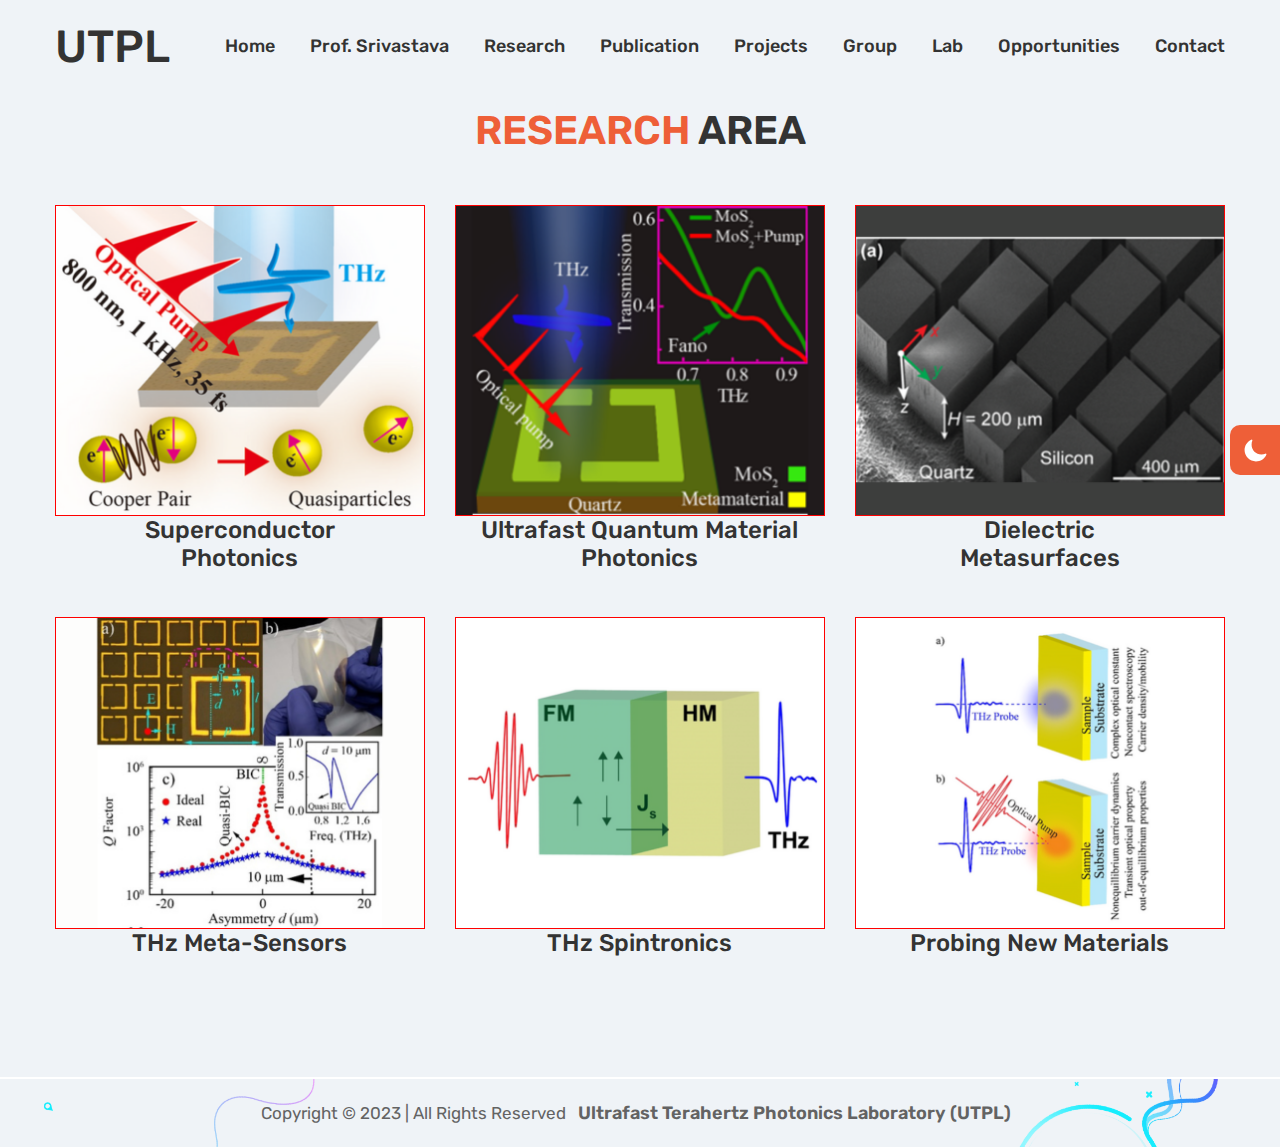
<file: research.html>
<!doctype html>
<html lang="en">

<head>
    <meta charset="utf-8">
    <title>UTPL - Research</title>
    <meta name="description" content="Morden Bootstrap HTML5 Template">
    <meta name="viewport" content="width=device-width, initial-scale=1">
    <link rel="shortcut icon" type="image/x-icon" href="assets/img/favicon16.png">
    <link rel="shortcut icon" type="image/x-icon" href="assets/img/favicon32.png">
    <link rel="shortcut icon" type="image/x-icon" href="assets/img/favicon96.png">

    <!-- ======= All CSS Plugins here ======== -->
    <link rel="stylesheet" href="https://maxcdn.bootstrapcdn.com/font-awesome/4.4.0/css/font-awesome.min.css">

    <link rel="stylesheet" href="assets/css/plugins/swiper-bundle.min.css">
    <link
        href="https://fonts.googleapis.com/css2?family=Rubik:ital,wght@0,300;0,400;0,500;0,600;0,700;0,800;0,900;1,400&display=swap"
        rel="stylesheet">

    <!-- Plugin css -->
    <link rel="stylesheet" href="assets/css/vendor/bootstrap.min.css">

    <!-- Custom Style CSS -->
    <link rel="stylesheet" href="assets/css/style.css">

    <!-- Dark css here -->
    <link rel="stylesheet" href="assets/css/dark.css">

    <!-- Rtl css here -->
    <link rel="stylesheet" href="assets/css/rtl.css">

    <script>
        // On page load or when changing themes, best to add inline in `head` to avoid FOUC
        if (localStorage.getItem("theme-color") === "dark" || (!("theme-color" in localStorage) && window.matchMedia("(prefers-color-scheme: dark)").matches)) {
            document.documentElement.classList.add("dark");
        }
        if (localStorage.getItem("theme-color") === "light") {
            document.documentElement.classList.remove("dark");
        } 
    </script>

</head>

<body class="bg-dark_primary_bg">
    <button class="light__dark--btn style__fixed" id="light__to--dark">
        <svg class="dark--mode__icon" xmlns="http://www.w3.org/2000/svg" fill="currentColor" viewBox="0 0 512 512">
            <title>Moon</title>
            <path
                d="M264 480A232 232 0 0132 248c0-94 54-178.28 137.61-214.67a16 16 0 0121.06 21.06C181.07 76.43 176 104.66 176 136c0 110.28 89.72 200 200 200 31.34 0 59.57-5.07 81.61-14.67a16 16 0 0121.06 21.06C442.28 426 358 480 264 480z">
            </path>
        </svg>
        <svg class="light--mode__icon" xmlns="http://www.w3.org/2000/svg" fill="currentColor" viewBox="0 0 512 512">
            <title>Sunny</title>
            <path
                d="M256 118a22 22 0 01-22-22V48a22 22 0 0144 0v48a22 22 0 01-22 22zM256 486a22 22 0 01-22-22v-48a22 22 0 0144 0v48a22 22 0 01-22 22zM369.14 164.86a22 22 0 01-15.56-37.55l33.94-33.94a22 22 0 0131.11 31.11l-33.94 33.94a21.93 21.93 0 01-15.55 6.44zM108.92 425.08a22 22 0 01-15.55-37.56l33.94-33.94a22 22 0 1131.11 31.11l-33.94 33.94a21.94 21.94 0 01-15.56 6.45zM464 278h-48a22 22 0 010-44h48a22 22 0 010 44zM96 278H48a22 22 0 010-44h48a22 22 0 010 44zM403.08 425.08a21.94 21.94 0 01-15.56-6.45l-33.94-33.94a22 22 0 0131.11-31.11l33.94 33.94a22 22 0 01-15.55 37.56zM142.86 164.86a21.89 21.89 0 01-15.55-6.44l-33.94-33.94a22 22 0 0131.11-31.11l33.94 33.94a22 22 0 01-15.56 37.55zM256 358a102 102 0 11102-102 102.12 102.12 0 01-102 102z">
            </path>
        </svg>
    </button>

    <!-- Start header area -->
    <header class="header__section  header__transparent">
        <div class="header__sticky">
            <div class="container">
                <div class="main__header d-flex justify-content-between align-items-center">
                    <div class="main__logo">
                        <h1 class="main__logo--title"><a class="main__logo--link" href="index.html">
                                UTPL
                            </a></h1>
                    </div>
                    <div class="offcanvas__header--menu__open ">
                        <a class="offcanvas__header--menu__open--btn" href="javascript:void(0)" data-offcanvas>
                            <svg xmlns="http://www.w3.org/2000/svg" class="ionicon offcanvas__header--menu__open--svg"
                                viewBox="0 0 512 512">
                                <path fill="currentColor" stroke="currentColor" stroke-linecap="round"
                                    stroke-miterlimit="10" stroke-width="32" d="M80 160h352M80 256h352M80 352h352" />
                            </svg>
                            <span class="visually-hidden">Offcanvas Menu Open</span>
                        </a>
                    </div>
                    <div class="main__header--right d-flex align-items-center d-none d-lg-block">
                        <div class="header__menu menu_border--none">
                            <nav class="header__menu--navigation">
                                <ul class="header__menu--wrapper d-flex">
                                    <li class="header__menu--items">
                                        <a class="header__menu--link" href="index.html">Home</a>
                                    </li>
                                    <li class="header__menu--items">
                                        <a class="header__menu--link" href="about.html">Prof. Srivastava</a>
                                    </li>
                                    <li class="header__menu--items">
                                        <a class="header__menu--link" href="research.html">Research</a>
                                    </li>
                                    <li class="header__menu--items">
                                        <a class="header__menu--link" href="publication.html">Publication</a>
                                    </li>
                                    <li class="header__menu--items">
                                        <a class="header__menu--link" href="project.html">Projects</a>
                                    </li>
                                    <li class="header__menu--items">
                                        <a class="header__menu--link" href="group.html">Group</a>
                                    </li>
                                    <li class="header__menu--items">
                                        <a class="header__menu--link" href="lab.html">Lab</a>
                                    </li>
                                    <li class="header__menu--items">
                                        <a class="header__menu--link" href="opportunity.html">Opportunities</a>
                                    </li>
                                    <li class="header__menu--items">
                                        <a class="header__menu--link" href="contact.html">Contact</a>
                                    </li>
                                </ul>
                            </nav>
                        </div>
                    </div>
                </div>
            </div>
        </div>
    </header>
    <!-- End header area -->

    <!-- Start Offcanvas header menu -->
    <div class="offcanvas__header">
        <div class="offcanvas__inner">
            <div class="offcanvas__logo">
                <a class="offcanvas__logo_link" href="index.html">
                    <h1>UTPL</h1>
                </a>
                <button class="offcanvas__close--btn" data-offcanvas>close</button>
            </div>
            <nav class="offcanvas__menu">
                <ul class="offcanvas__menu_ul">
                    <li class="offcanvas__menu_li">
                        <a class="offcanvas__menu_item" href="index.html">Home</a>
                    </li>
                    <li class="offcanvas__menu_li">
                        <a class="offcanvas__menu_item" href="about.html">Prof. Srivastava</a>
                    </li>
                    <li class="offcanvas__menu_li">
                        <a class="offcanvas__menu_item" href="research.html">Research</a>
                    </li>
                    <li class="offcanvas__menu_li">
                        <a class="offcanvas__menu_item" href="publication.html">Publication</a>
                    </li>
                    <li class="offcanvas__menu_li">
                        <a class="offcanvas__menu_item" href="project.html">Projects</a>
                    </li>
                    <li class="offcanvas__menu_li">
                        <a class="offcanvas__menu_item" href="group.html">Group</a>
                    </li>
                    <li class="offcanvas__menu_li">
                        <a class="offcanvas__menu_item" href="lab.html">Lab</a>
                    </li>
                    <li class="offcanvas__menu_li">
                        <a class="offcanvas__menu_item" href="opportunity.html">Opportunities</a>
                    </li>
                    <li class="offcanvas__menu_li">
                        <a class="offcanvas__menu_item" href="contact.html">Contact</a>
                    </li>
                </ul>
            </nav>
        </div>
    </div>
    <!-- End Offcanvas header menu -->

    <main class="main__content_wrapper">
        <!-- Start portfolio section -->
        <section class="portfolio__section portfolio__section--bg section--padding" id="portfolio">
            <div class="page__heading">
                <!-- <h1 class="page__heading--title">Research</h1> -->
                <h2 class="page__heading--subtitle" style="padding-bottom: 100px;"><span>RESEARCH</span> AREA</h2>
            </div><br>
            <div class="container">
                <div class="portfolio__section--inner">
                    <div class="portfolio__grid mb--n30">
                        <div class="row">
                            <div class="element-item web" data-category="web">
                                <div class="portfolio__card">
                                    <a href="#" class="popup-modal--open display-block" data-bs-toggle="modal"
                                        data-bs-target="#Superconductor">
                                        <div class="portfolio__image--card" style="border: 1px solid red;">
                                            <img src="assets/img/other/Superconductor.png" alt="img">
                                        </div>
                                        <div class="portfolio__content">
                                            <span class="portfolio__zoom text-white">
                                                <h1>UTPL</h1>
                                            </span>
                                            <h3 class="portfolio__title text-white">Superconductor Photonics</h3>
                                            <p class="portfolio__desc text-white">Click to know more</p>
                                        </div>
                                    </a>
                                </div>
                                <a href="#" class="popup-modal--open display-block" data-bs-toggle="modal" data-bs-target="#Superconductor">
                                <h3 class="portfolio__title text-center">Superconductor <br>Photonics</h3></a>
                            </div>
                            <div class="element-item web" data-category="web">
                                <div class="portfolio__card">
                                    <a href="#" class="popup-modal--open display-block" data-bs-toggle="modal"
                                        data-bs-target="#Ultrafast">
                                        <div class="portfolio__image--card" style="border: 1px solid red;">
                                            <img src="assets/img/other/Ultrafast.png" alt="img">
                                        </div>
                                        <div class="portfolio__content">
                                            <span class="portfolio__zoom text-white">
                                                <h1>UTPL</h1>
                                            </span>
                                            <h3 class="portfolio__title text-white">Ultrafast Quantum Material Photonics
                                            </h3>
                                            <p class="portfolio__desc text-white">Click to know more</p>
                                        </div>
                                    </a>
                                </div><a href="#" class="popup-modal--open display-block" data-bs-toggle="modal" data-bs-target="#Ultrafast">
                                <h3 class="portfolio__title text-center">Ultrafast Quantum Material Photonics</h3></a>
                            </div>
                            <div class="element-item web" data-category="web">
                                <div class="portfolio__card">
                                    <a href="#" class="popup-modal--open display-block" data-bs-toggle="modal"
                                        data-bs-target="#Dielectric">
                                        <div class="portfolio__image--card" style="border: 1px solid red;">
                                            <img src="assets/img/other/Dielectric.png" alt="img">
                                        </div>
                                        <div class="portfolio__content">
                                            <span class="portfolio__zoom text-white">
                                                <h1>UTPL</h1>
                                            </span>
                                            <h3 class="portfolio__title text-white">Dielectric Metasurfaces</h3>
                                            <p class="portfolio__desc text-white">Click to know more</p>
                                        </div>
                                    </a>
                                </div>
                                <a href="#" class="popup-modal--open display-block" data-bs-toggle="modal" data-bs-target="#Dielectric">
                                <h3 class="portfolio__title text-center">Dielectric <br>Metasurfaces</h3></a>
                            </div>
                        </div>
                        <div class="row">
                            <div class="element-item web" data-category="web">
                                <div class="portfolio__card">
                                    <a href="#" class="popup-modal--open display-block" data-bs-toggle="modal"
                                        data-bs-target="#Meta-Sensors">
                                        <div class="portfolio__image--card" style="border: 1px solid red;">
                                            <img src="assets/img/other/Meta-Sensors.png" alt="img">
                                        </div>
                                        <div class="portfolio__content">
                                            <span class="portfolio__zoom text-white">
                                                <h1>UTPL</h1>
                                            </span>
                                            <h3 class="portfolio__title text-white">THz Meta-Sensors</h3>
                                            <p class="portfolio__desc text-white">Click to know more</p>
                                        </div>
                                    </a>
                                </div>
                                <a href="#" class="popup-modal--open display-block" data-bs-toggle="modal"
                                        data-bs-target="#Meta-Sensors">
                                <h3 class="portfolio__title text-center">THz Meta-Sensors</h3></a>
                            </div>
                            <div class="element-item web" data-category="web">
                                <div class="portfolio__card">
                                    <a href="#" class="popup-modal--open display-block" data-bs-toggle="modal"
                                        data-bs-target="#Spintronics">
                                        <div class="portfolio__image--card" style="border: 1px solid red;">
                                            <img src="assets/img/other/11.png" alt="img">
                                            <!-- <h1 class="page__heading--title text-center" style="height: 312px;word-wrap: break-word;">THz Spintronics</h1> -->
                                        </div>
                                        <div class="portfolio__content">
                                            <span class="portfolio__zoom text-white">
                                                <h1>UTPL</h1>
                                            </span>
                                            <h3 class="portfolio__title text-white">THz Spintronics</h3>
                                            <p class="portfolio__desc text-white">Click to know more</p>
                                        </div>
                                    </a>
                                </div>
                                <a href="#" class="popup-modal--open display-block" data-bs-toggle="modal"
                                        data-bs-target="#Spintronics">
                                <h3 class="portfolio__title text-center">THz Spintronics</h3></a>
                            </div>
                            <div class="element-item web" data-category="web">
                                <div class="portfolio__card">
                                    <a href="#" class="popup-modal--open display-block" data-bs-toggle="modal"
                                        data-bs-target="#Materials">
                                        <div class="portfolio__image--card" style="border: 1px solid red;">
                                            <img src="assets/img/other/10.png" alt="img">
                                            <!-- <h1 class="page__heading--title text-center" style="height: 312px;word-wrap: break-word;">Probing New Materials</h1> -->
                                        </div>
                                        <div class="portfolio__content">
                                            <span class="portfolio__zoom text-white">
                                                <h1>UTPL</h1>
                                            </span>
                                            <h3 class="portfolio__title text-white">Probing New Materials</h3>
                                            <p class="portfolio__desc text-white">Click to know more</p>
                                        </div>
                                    </a>
                                </div>
                                <a href="#" class="popup-modal--open display-block" data-bs-toggle="modal"
                                        data-bs-target="#Materials">
                                <h3 class="portfolio__title text-center">Probing New Materials</h3></a>
                            </div>
                        </div>
                    </div>
                </div>
            </div>
        </section>
        <!-- End portfolio section -->

        <footer class="footer footer__section footer__bg" style="border-top: 2px solid white;">
            <div class="container">
                <div class="main__footer d-flex justify-content-center align-items-center">
                    <p class="copyright__content mb-0 ">Copyright<span>
                        </span> © 2023 | All Rights Reserved <a class="footer__menu--link" href="index.html">Ultrafast Terahertz Photonics Laboratory (UTPL)</a>
                    </p>
                </div>
            </div>
        </footer>
        <!-- End footer section -->
    </main>

    <!-- Start Research Modals -->
    <div class="modal fade" id="Superconductor" tabindex="-1" style="display: none;" aria-hidden="true">
        <div class="modal-dialog modal-dialog-centered portfolio__modal--dialog">
            <div class="modal-content modal-content-height">
                <button type="button" class="btn-close portfolio__modal--colse" data-bs-dismiss="modal"
                    aria-label="Close">
                    <svg xmlns="http://www.w3.org/2000/svg" width="28" height="28" viewBox="0 0 24 24" fill="none"
                        stroke="currentColor" stroke-width="2" stroke-linecap="round" stroke-linejoin="round"
                        class="feather feather-x">
                        <line x1="18" y1="6" x2="6" y2="18"></line>
                        <line x1="6" y1="6" x2="18" y2="18"></line>
                    </svg>
                </button>
                <div class="modal-body portfolio__modal--body">
                    <h2 class="portfolio__modal--title text-center mb-30">Superconductor Photonics</h2>
                    <p class="portfolio__modal--info__desc mb-30">Under the broad scope of superconductor terahertz
                        photonics, we exploit the extraordinary potential of high-Tc superconductors in realizing
                        low-loss, fully switchable metamaterials for several exciting and valuable phenomenon, including
                        ultra-high-Q resonances, deep subwavelength sub-London penetration depth thick metamaterials,
                        ultrafast modulators, dual channel ultrafast switches and terahertz superinductors. We also
                        harness the potential of the high-Tc superconductor metamaterials for probing emergent transient
                        phases such as light-induced superconductivity, bosonic metallic states, and charge density
                        waves in quantum solids upon photoexcitation with an optical pulse. The efforts are also
                        underway to develop kinetic inductance-based single photon detectors/ photon counters and
                        Josephson junction/SQUID metamaterials.</p>
                    <div class="portfolio__modal--info__media">
                        <img src="assets/img/other/Superconductor Photonics  730x366.png" alt="img">
                    </div>
                </div>
            </div>
        </div>
    </div>
    <div class="modal fade" id="Ultrafast" tabindex="-1" style="display: none;" aria-hidden="true">
        <div class="modal-dialog modal-dialog-centered portfolio__modal--dialog">
            <div class="modal-content modal-content-height">
                <button type="button" class="btn-close portfolio__modal--colse" data-bs-dismiss="modal"
                    aria-label="Close">
                    <svg xmlns="http://www.w3.org/2000/svg" width="28" height="28" viewBox="0 0 24 24" fill="none"
                        stroke="currentColor" stroke-width="2" stroke-linecap="round" stroke-linejoin="round"
                        class="feather feather-x">
                        <line x1="18" y1="6" x2="6" y2="18"></line>
                        <line x1="6" y1="6" x2="18" y2="18"></line>
                    </svg>
                </button>
                <div class="modal-body portfolio__modal--body">
                    <h2 class="portfolio__modal--title text-center mb-30">Ultrafast Quantum Material Photonics</h2>
                    <p class="portfolio__modal--info__desc mb-30">Under this domain, we integrate the different active
                        quantum materials to the metamaterials and study light-matter interaction to realize the active
                        THz devices, which are facile, cost-effective, and ultrafast in nature. We would control the
                        Light-matter interaction by applying external perturbations, for instance, optical irradiation,
                        electric field and magnetic field, to develop all-optical, electro-optic and magneto-optic
                        terahertz photonic devices.</p>
                    <div class="portfolio__modal--info__media">
                        <img src="assets/img/other/Ultrafast Quantum Material Photonics.png" alt="img">
                    </div>
                </div>
            </div>
        </div>
    </div>
    <div class="modal fade" id="Dielectric" tabindex="-1" style="display: none;" aria-hidden="true">
        <div class="modal-dialog modal-dialog-centered portfolio__modal--dialog">
            <div class="modal-content modal-content-height">
                <button type="button" class="btn-close portfolio__modal--colse" data-bs-dismiss="modal"
                    aria-label="Close">
                    <svg xmlns="http://www.w3.org/2000/svg" width="28" height="28" viewBox="0 0 24 24" fill="none"
                        stroke="currentColor" stroke-width="2" stroke-linecap="round" stroke-linejoin="round"
                        class="feather feather-x">
                        <line x1="18" y1="6" x2="6" y2="18"></line>
                        <line x1="6" y1="6" x2="18" y2="18"></line>
                    </svg>
                </button>
                <div class="modal-body portfolio__modal--body">
                    <h2 class="portfolio__modal--title text-center mb-30">Dielectric Metasurfaces</h2>
                    <p class="portfolio__modal--info__desc mb-30">In this domain, we design, fabricate and characterize
                        all-dielectric metasurfaces that offer a low-loss platform for efficiently manipulating
                        terahertz waves. These CMOS-compatible THz devices enable all-optical switches with extremely
                        sharp resonances for numerous applications in lasing, mode multiplexing and biosensing.</p>
                    <div class="portfolio__modal--info__media">
                        <img src="assets/img/other/Dielectric Metasurfaces.png" alt="img">
                    </div>
                </div>
            </div>
        </div>
    </div>
    <div class="modal fade" id="Meta-Sensors" tabindex="-1" style="display: none;" aria-hidden="true">
        <div class="modal-dialog modal-dialog-centered portfolio__modal--dialog">
            <div class="modal-content modal-content-height">
                <button type="button" class="btn-close portfolio__modal--colse" data-bs-dismiss="modal"
                    aria-label="Close">
                    <svg xmlns="http://www.w3.org/2000/svg" width="28" height="28" viewBox="0 0 24 24" fill="none"
                        stroke="currentColor" stroke-width="2" stroke-linecap="round" stroke-linejoin="round"
                        class="feather feather-x">
                        <line x1="18" y1="6" x2="6" y2="18"></line>
                        <line x1="6" y1="6" x2="18" y2="18"></line>
                    </svg>
                </button>
                <div class="modal-body portfolio__modal--body">
                    <h2 class="portfolio__modal--title text-center mb-30">THz Meta-Sensors</h2>
                    <p class="portfolio__modal--info__desc mb-30">This domain aims to develop ultrasensitive THz sensors
                        for broad range of applications for social issues needs like health, biochemical, environment,
                        astronomy, security, and food, for which THz technology holds promise for disruptive and unique
                        solutions.</p>
                    <div class="portfolio__modal--info__media">
                        <img src="assets/img/other/THz Meta-Sensors.png" alt="img">
                    </div>
                </div>
            </div>
        </div>
    </div>
    <div class="modal fade" id="Spintronics" tabindex="-1" style="display: none;" aria-hidden="true">
        <div class="modal-dialog modal-dialog-centered portfolio__modal--dialog">
            <div class="modal-content modal-content-height">
                <button type="button" class="btn-close portfolio__modal--colse" data-bs-dismiss="modal"
                    aria-label="Close">
                    <svg xmlns="http://www.w3.org/2000/svg" width="28" height="28" viewBox="0 0 24 24" fill="none"
                        stroke="currentColor" stroke-width="2" stroke-linecap="round" stroke-linejoin="round"
                        class="feather feather-x">
                        <line x1="18" y1="6" x2="6" y2="18"></line>
                        <line x1="6" y1="6" x2="18" y2="18"></line>
                    </svg>
                </button>
                <div class="modal-body portfolio__modal--body">
                    <h2 class="portfolio__modal--title text-center mb-30">THz Spintronics</h2>
                    <p class="text-center">This work uses an intense femtosecond laser pulse to drive the spins far from equilibrium in a Ferromagnet (FM), which causes ultrafast demagnetization and superdiffusion at sub-picosecond time scales. This process generates the transient spin current in the FM layer, which on entering in a material with high spin-orbit coupling, causes a transient charge current. This transient charge current leads to the emission of the terahertz pulses and opens new pathways for efficient terahertz sources and spin devices.</p>
                    <div class="portfolio__modal--info__media">
                        <img src="assets/img/other/8.png" alt="img">
                    </div>
                </div>
            </div>
        </div>
    </div>
    <div class="modal fade" id="Materials" tabindex="-1" style="display: none;" aria-hidden="true">
        <div class="modal-dialog modal-dialog-centered portfolio__modal--dialog">
            <div class="modal-content modal-content-height">
                <button type="button" class="btn-close portfolio__modal--colse" data-bs-dismiss="modal"
                    aria-label="Close">
                    <svg xmlns="http://www.w3.org/2000/svg" width="28" height="28" viewBox="0 0 24 24" fill="none"
                        stroke="currentColor" stroke-width="2" stroke-linecap="round" stroke-linejoin="round"
                        class="feather feather-x">
                        <line x1="18" y1="6" x2="6" y2="18"></line>
                        <line x1="6" y1="6" x2="18" y2="18"></line>
                    </svg>
                </button>
                <div class="modal-body portfolio__modal--body">
                    <h2 class="portfolio__modal--title text-center mb-30">Probing New Materials</h2>
                    <p class="portfolio__modal--info__desc mb-30">We exploit ultrafast terahertz measurements to investigate a large number of elementary and collective excitations of the correlated materials having phonons, magnons, polaritons, polarons, plasmons, and superconducting gap excitations. We will drive these excitations in these materials using optical pulses and which will be probed using coherent THz waves, leading to the discovery of new phenomena, phases, and functionalities.</p>
                    <div class="portfolio__modal--info__media">
                        <img src="assets/img/other/7.png" alt="img">
                    </div>
                </div>
            </div>
        </div>
    </div>
    <!-- End Research Modals -->

    <!-- Scroll top bar -->
    <button id="scroll__top">
        <svg xmlns="http://www.w3.org/2000/svg" class="ionicon" viewBox="0 0 512 512">
            <path fill="none" stroke="currentColor" stroke-linecap="round" stroke-width="48"
                d="M112 244l144-144 144 144M256 120v292" />
        </svg>
    </button>

    <!-- All Script JS Plugins here  -->
    <script src="assets/js/vendor/popper.js" defer="defer"></script>
    <script src="assets/js/vendor/bootstrap.min.js" defer="defer"></script>
    <script src="assets/js/plugins/swiper-bundle.min.js"></script>
    <script src="assets/js/plugins/isotope.pkgd.min.js"></script>
    <script src="assets/js/plugins/imagesloaded.pkgd.min.js"></script>

    <!-- Customscript js -->
    <script src="assets/js/script.js"></script>

    <!-- Dark to light js -->
    <script>
        // On page load or when changing themes, best to add inline in `head` to avoid FOUC
        if (localStorage.getItem("theme-color") === "dark" || (!("theme-color" in localStorage) && window.matchMedia("(prefers-color-scheme: dark)").matches)) {
            document.getElementById("light__to--dark")?.classList.add("dark--version");
        }
        if (localStorage.getItem("theme-color") === "light") {
            document.getElementById("light__to--dark")?.classList.remove("dark--version");
        } 
    </script>

</body>

</html>
</file>
<file: assets/css/style.css>
@charset "UTF-8";
/*
  Template Name: Morex - Personal Portfolio HTML Template
  Author Name: Hook theme
  Author URL: https://themeforest.net/user/hooktheme
  Version: 1.0.0

  ----------------------------
  [Table of contents CSS] 
  ----------------------------

    1. Base CSS
    2. Header css
    3. Hero css
    4. About css
    5. Blog css
    6. brand css
    7. Contact page css 
    8. Footer css
    9. home three css
    10. Newsletter css
    11. Portfolio css
    12. preloader css 
    13. Resume css
    14. services css
    15. Skills css
    16. testimonial css

*/
/*
    1. Base CSS
*/
:root {
  --primary-color: #333333;
  --secondary-color: #EE5F38;
  --secondary-color2: #ED1D24;
  --hover-color: #F6B924;
  --yellow-color: #FF9800;
  --foreground-color: #333333;
  --foreground-sub-color: #636363;
  --body-text-color: #000000;
  --text-white-color: #fff;
  --body-background-color: #fff;
  --bg-offwhite-color: #EFF3F7;
  --bg-gray-color: #F5F8FF;
  --bg-black-color: #000000;
  --bg-light-dark-color: #1a1818;
  --border-color: #D9D9D9;
  --rubik-fonts: 'Rubik', sans-serif;
  --body-font-size: 1.4rem;
  --body-font-weight: 400;
  --body-line-height: 2.5rem;
  --headings-weight: 700;
  --transition: all 0.3s ease 0s;
  --container-fluid-offset: 12rem;
}

/* Common Style */
*,
*::after,
*::before {
  -webkit-box-sizing: border-box;
          box-sizing: border-box;
}

html {
  scroll-behavior: smooth;
}

section {
  scroll-margin-top: 100px;
}

html,
body {
  min-height: 100%;
  margin: 0;
  font-size: 62.5%;
  padding: 0;
}

body {
  font-family: var(--rubik-fonts);
  font-size: var(--body-font-size, 1.4rem);
  font-weight: var(--body-font-weight);
  font-style: normal;
  line-height: var(--body-line-height, 2.5rem);
  position: relative;
  visibility: visible;
  overflow-x: hidden;
  color: var(--foreground-color);
  background-color: var(--background-color);
}

@media only screen and (max-width: 767px) {
  body {
    line-height: 2.4rem;
  }
}

[data-aos=fade-up] {
  transform: translate3d(0, 40px, 0);
  -webkit-transform: translate3d(0, 40px, 0);
  -moz-transform: translate3d(0, 40px, 0);
  -ms-transform: translate3d(0, 40px, 0);
  -o-transform: translate3d(0, 40px, 0);
}

.tooltip {
  font-size: 1.3rem;
}

h1,
.h1,
h2,
.h2,
h3,
.h3,
h4,
.h4,
h5,
.h5,
h6,
.h6 {
  font-weight: 500;
  margin: 0;
  font-family: var(--rubik-fonts);
}

h1,
.h1 {
  font-size: 2.2rem;
  line-height: 3.2rem;
}

@media only screen and (min-width: 480px) {
  h1,
  .h1 {
    font-size: 2.3rem;
    line-height: 3.3rem;
  }
}

@media only screen and (min-width: 576px) {
  h1,
  .h1 {
    font-size: 2.4rem;
    line-height: 3.4rem;
  }
}

@media only screen and (min-width: 768px) {
  h1,
  .h1 {
    font-size: 3rem;
    line-height: 4rem;
  }
}

@media only screen and (min-width: 992px) {
  h1,
  .h1 {
    font-size: 4rem;
    line-height: 5rem;
  }
}

@media only screen and (min-width: 1200px) {
  h1,
  .h1 {
    font-size: 4.5rem;
    line-height: 5.5rem;
  }
}

@media only screen and (min-width: 1366px) {
  h1,
  .h1 {
    font-size: 5.5rem;
    line-height: 6.5rem;
  }
}

@media only screen and (min-width: 1600px) {
  h1,
  .h1 {
    font-size: 6rem;
    line-height: 7rem;
  }
}

h2,
.h2 {
  font-size: 1.8rem;
  line-height: 2.4rem;
}

@media only screen and (min-width: 768px) {
  h2,
  .h2 {
    font-size: 1.8rem;
    line-height: 2.4rem;
  }
}

@media only screen and (min-width: 992px) {
  h2,
  .h2 {
    font-size: 2rem;
    line-height: 2.6rem;
  }
}

h3,
.h3 {
  font-size: 1.4rem;
  line-height: 2.2rem;
}

h4,
.h4 {
  font-size: 1.4rem;
  line-height: 2.2rem;
}

h5,
.h5 {
  font-weight: 400;
}

h6,
.h6 {
  font-weight: 400;
}

p,
.p {
  margin-top: 0;
  margin-bottom: 1rem;
  font-size: 1.6rem;
  line-height: 2.6rem;
  color: var(--foreground-sub-color);
}

@media only screen and (min-width: 1200px) {
  p,
  .p {
    margin-bottom: 1.5rem;
  }
}

@media only screen and (min-width: 768px) {
  p,
  .p {
    font-size: 1.7rem;
    line-height: 2.8rem;
  }
}

p:last-child {
  margin-bottom: 0;
}

a,
button {
  display: inline-block;
  cursor: pointer;
  -webkit-transition: var(--transition);
  transition: var(--transition);
  text-decoration: none;
  color: inherit;
}

a,
button,
img,
input,
textarea {
  -webkit-transition: var(--transition);
  transition: var(--transition);
}

*:focus {
  outline: none;
  -webkit-box-shadow: none;
          box-shadow: none;
}

a:focus {
  text-decoration: none;
  outline: none;
}

a {
  color: var(--foreground-color);
}

a:hover {
  text-decoration: none;
  color: var(--secondary-color);
}

button,
input[type="submit"] {
  cursor: pointer;
  font-size: var(--body-font-size);
  font-weight: var(--body-font-weight);
  line-height: var(--body-line-height);
}

input[type="number"] {
  -moz-appearance: textfield;
}

img {
  max-width: 100%;
  height: auto;
  display: block;
}

span {
  display: inline-block;
  -webkit-transition: var(--transition);
  transition: var(--transition);
}

label {
  -webkit-transition: var(--transition);
  transition: var(--transition);
  display: block;
}

input::-webkit-input-placeholder,
textarea::-webkit-input-placeholder {
  opacity: 1;
}

input:-moz-placeholder,
textarea:-moz-placeholder {
  opacity: 1;
}

input::-moz-placeholder,
textarea::-moz-placeholder {
  opacity: 1;
}

input:-ms-input-placeholder,
textarea:-ms-input-placeholder {
  opacity: 1;
}

ul {
  margin: 0;
  padding: 0;
}

ul:last-child {
  margin-bottom: 0;
}

li {
  list-style: none;
  line-height: 1;
}

hr {
  border-top-width: 2px;
}

@media only screen and (min-width: 576px) {
  .container {
    max-width: 576px;
  }
}

@media only screen and (min-width: 768px) {
  .container {
    max-width: 768px;
  }
}

@media only screen and (min-width: 992px) {
  .container {
    max-width: 992px;
  }
}

@media only screen and (min-width: 1200px) {
  .container {
    max-width: 1200px;
  }
}

.container, .container-fluid, .container-lg, .container-md, .container-sm, .container-xl, .container-xxl {
  padding-right: var(--bs-gutter-x, 1.5rem);
  padding-left: var(--bs-gutter-x, 1.5rem);
}

.container-fluid {
  --offset-fluid: 1.5rem;
  padding-right: var(--offset-fluid);
  padding-left: var(--offset-fluid);
}

@media only screen and (min-width: 992px) {
  .container-fluid {
    --offset-fluid: 3rem;
  }
}

@media only screen and (min-width: 1366px) {
  .container-fluid {
    --offset-fluid: calc(var(--container-fluid-offset) / 4.5);
  }
}

@media only screen and (min-width: 1600px) {
  .container-fluid {
    --offset-fluid: calc(var(--container-fluid-offset) / 2.5);
  }
}

@media only screen and (min-width: 1800px) {
  .container-fluid {
    --offset-fluid: var(--container-fluid-offset);
  }
}

.container-fluid.width-100 {
  --offset-fluid: 0;
}

.row {
  margin-right: -1rem;
  margin-left: -1rem;
}

@media only screen and (min-width: 992px) {
  .row {
    margin-right: -1.5rem;
    margin-left: -1.5rem;
  }
}

.row > * {
  padding-right: 1rem;
  padding-left: 1rem;
}

@media only screen and (min-width: 992px) {
  .row > * {
    padding-right: 1.5rem;
    padding-left: 1.5rem;
  }
}

@media only screen and (max-width: 1199px) {
  .col-lg-order {
    -webkit-box-ordinal-group: 2;
        -ms-flex-order: 1;
            order: 1;
  }
  .d-lg-none {
    display: none;
  }
  .d-lg-u-block {
    display: block !important;
  }
}

@media only screen and (max-width: 991px) {
  .d-md-none {
    display: none;
  }
  .d-md-flex {
    display: -webkit-box;
    display: -ms-flexbox;
    display: flex;
  }
  .col-md-order {
    -webkit-box-ordinal-group: 2;
        -ms-flex-order: 1;
            order: 1;
  }
  .d-md-block {
    display: block !important;
  }
  .d-md-2-block {
    display: block !important;
  }
  .d-md-u-block {
    display: block !important;
  }
}

@media only screen and (max-width: 767px) {
  .d-sm-u-none {
    display: none;
  }
  .d-sm-block {
    display: block;
  }
  .d-sm-flex {
    display: -webkit-box;
    display: -ms-flexbox;
    display: flex;
  }
  .col-sm-order {
    -webkit-box-ordinal-group: 2;
        -ms-flex-order: 1;
            order: 1;
  }
  .d-sm-u-block {
    display: block !important;
  }
}

@media only screen and (max-width: 575px) {
  .d-sm-2-none {
    display: none;
  }
  .d-sm-2-block {
    display: block;
  }
  .d-sm-2-flex {
    display: -webkit-box;
    display: -ms-flexbox;
    display: flex;
  }
  .col-sm-2-order {
    -webkit-box-ordinal-group: 2;
        -ms-flex-order: 1;
            order: 1;
  }
}

@media only screen and (max-width: 479px) {
  .d-sm-3-none {
    display: none;
  }
}

@media only screen and (max-width: 575px) {
  .custom-col {
    width: 50%;
  }
}

@media only screen and (max-width: 479px) {
  .custom-col {
    width: 100%;
  }
}

@media only screen and (max-width: 991px) {
  .row_md_reverse {
    -webkit-box-orient: vertical;
    -webkit-box-direction: reverse;
        -ms-flex-direction: column-reverse;
            flex-direction: column-reverse;
  }
}

@media only screen and (max-width: 767px) {
  .row_sm_reverse {
    -webkit-box-orient: vertical;
    -webkit-box-direction: reverse;
        -ms-flex-direction: column-reverse;
            flex-direction: column-reverse;
  }
}

@media only screen and (max-width: 575px) {
  .row_sm_u_reverse {
    -webkit-box-orient: vertical;
    -webkit-box-direction: reverse;
        -ms-flex-direction: column-reverse;
            flex-direction: column-reverse;
  }
}

@media only screen and (max-width: 767px) {
  .mobile_v_none {
    display: none !important;
  }
}

.mobile_v_block {
  display: none;
}

@media only screen and (max-width: 767px) {
  .mobile_v_block {
    display: block;
  }
}

@media only screen and (max-width: 767px) {
  .sm-text-center {
    text-align: center;
  }
}

@media only screen and (max-width: 767px) {
  .sm-mb-30 {
    margin-bottom: 3rem;
  }
}

/*
  Swiper navigation css
*/
.swiper:hover .swiper__nav--btn {
  opacity: 1;
  visibility: visible;
}

.swiper__nav--btn {
  width: 2.8rem;
  height: 2.8rem;
  background: inherit;
  border: 0;
  background: var(--hover-color);
  color: var(--text-white-color);
  border-radius: 50%;
  opacity: 0;
  visibility: hidden;
  -webkit-transition: var(--transition);
  transition: var(--transition);
  z-index: 9;
  margin-top: 0;
  -webkit-transform: translatey(-50%);
          transform: translatey(-50%);
}

.swiper__nav--btn.swiper-button-disabled {
  background: #e3e3e3;
  color: var(--primary-color);
}

.swiper__nav--btn:hover {
  background: #e3e3e3;
  color: var(--primary-color);
}

.swiper__nav--btn::after {
  display: none;
}

.swiper__nav--btn.swiper-button-prev {
  left: 0;
}

.swiper__nav--btn.swiper-button-next {
  right: 0;
}

.swiper__nav--btn.swiper-button-next::after {
  display: none;
}

/*
  Swiper pagination css
*/
.swiper-pagination {
  bottom: 0 !important;
}

.swiper-pagination-bullet {
  width: 2.8rem;
  height: 1rem;
  background: #dadada;
  opacity: 1;
  vertical-align: middle;
  -webkit-transition: var(--transition);
  transition: var(--transition);
  margin: 0 4px !important;
  position: relative;
  border-radius: 5px;
}

.swiper-pagination-bullet.swiper-pagination-bullet-active {
  background: var(--secondary-color);
  width: 3.5rem;
  border-radius: 5rem;
}

/*
  default css here
*/
.no-gutter {
  margin-right: 0;
  margin-left: 0;
}

.no-gutter > [class*='col-'] {
  padding-right: 0;
  padding-left: 0;
}

.position__sticky {
  position: -webkit-sticky;
  position: sticky;
  top: 0;
}

.header__transparent {
  position: absolute;
  top: 0;
  left: 0;
  right: 0;
  z-index: 99;
}

.btn {
  border-radius: 50px;
  padding: 0.7rem 3.2rem;
  font-size: 22px;
  font-weight: 500;
  border: 1px solid var(--secondary-color);
  color: var(--secondary-color);
  -webkit-box-shadow: inherit;
          box-shadow: inherit;
}

.btn:hover {
  background: var(--secondary-color);
  color: var(--text-white-color);
}

.btn:focus {
  -webkit-box-shadow: inherit;
          box-shadow: inherit;
}

@media only screen and (min-width: 1366px) {
  .btn {
    padding: 1rem 4.2rem;
    font-size: 24px;
  }
}

.primary__btn {
  display: inline-block;
  font-size: 1.5rem;
  line-height: 3.8rem;
  height: 3.8rem;
  padding: 0 1.8rem;
  letter-spacing: 0.2px;
  border-radius: 2.5rem;
  background: var(--secondary-color);
  color: var(--text-white-color);
  border: 0;
  font-weight: 500;
}

.primary__btn:hover {
  background: var(--foreground-color);
  color: var(--text-white-color);
}

@media only screen and (min-width: 768px) {
  .primary__btn {
    line-height: 4.2rem;
    height: 4.2rem;
    padding: 0 2rem;
  }
}

@media only screen and (min-width: 992px) {
  .primary__btn {
    line-height: 4.5rem;
    height: 4.5rem;
    padding: 0 2rem;
    font-size: 1.6rem;
  }
}

@media only screen and (min-width: 1200px) {
  .primary__btn {
    font-size: 1.8rem;
    line-height: 4.8rem;
    height: 4.8rem;
  }
}

@media only screen and (min-width: 1366px) {
  .primary__btn {
    line-height: 5.2rem;
    height: 5.2rem;
    padding: 0 2rem;
  }
}

.hover__color {
  color: var(--hover-color);
}

.footer__bg {
  background: #F8F8F8;
}

.table-responsive {
  display: block;
  width: 100%;
  overflow-x: auto;
  -webkit-overflow-scrolling: touch;
}

.border__top--bottom {
  border-top: 1px solid var(--border-color);
  border-bottom: 1px solid var(--border-color);
}

.border__bottom {
  border-bottom: 1px solid var(--border-color);
}

select {
  word-wrap: normal;
  font-family: var(--font-lato);
  font-size: var(--body-font-size);
  font-weight: var(--body-font-weight);
  line-height: var(--body-line-height);
}

.select {
  position: relative;
}

.select::before {
  border-bottom: 2px solid #201e1e;
  border-right: 2px solid #201e1e;
  content: '';
  display: block;
  height: 7px;
  margin-top: -4px;
  pointer-events: none;
  position: absolute;
  right: 18px;
  top: 50%;
  width: 7px;
  -webkit-transform-origin: 66% 66%;
          transform-origin: 66% 66%;
  opacity: 0.7;
  transform: rotate(45deg);
  -webkit-transform: rotate(45deg);
  -moz-transform: rotate(45deg);
  -ms-transform: rotate(45deg);
  -o-transform: rotate(45deg);
}

.section__heading--subtitle {
  font-size: 1.7rem;
  line-height: 2.4rem;
  font-weight: 500;
  margin-bottom: 1rem;
}

@media only screen and (min-width: 768px) {
  .section__heading--subtitle {
    font-size: 1.8rem;
    line-height: 2.4rem;
  }
}

@media only screen and (min-width: 992px) {
  .section__heading--subtitle {
    font-size: 2rem;
    line-height: 2.6rem;
  }
}

@media only screen and (min-width: 1200px) {
  .section__heading--subtitle {
    font-size: 2.2rem;
    line-height: 2.6rem;
  }
}

@media only screen and (min-width: 1366px) {
  .section__heading--subtitle {
    font-size: 2.4rem;
    line-height: 2.8rem;
  }
}

.section__heading--title {
  font-weight: 600;
  font-size: 2.3rem;
  line-height: 3.2rem;
}

@media only screen and (min-width: 480px) {
  .section__heading--title {
    font-size: 2.5rem;
    line-height: 3.2rem;
  }
}

@media only screen and (min-width: 768px) {
  .section__heading--title {
    font-size: 2.8rem;
    line-height: 3.5rem;
  }
}

@media only screen and (min-width: 992px) {
  .section__heading--title {
    font-size: 3.4rem;
    line-height: 4.3rem;
  }
}

@media only screen and (min-width: 1200px) {
  .section__heading--title {
    font-size: 4rem;
    line-height: 5rem;
  }
}

@media only screen and (min-width: 1366px) {
  .section__heading--title {
    font-size: 4.2rem;
    line-height: 5.2rem;
  }
}

@media only screen and (min-width: 1600px) {
  .section__heading--title {
    font-size: 4.6rem;
    line-height: 5.5rem;
  }
}

@media only screen and (max-width: 991px) {
  .row-md-reverse {
    -webkit-box-orient: vertical;
    -webkit-box-direction: reverse;
    -ms-flex-direction: column-reverse;
    flex-direction: column-reverse;
  }
}

#scroll__top {
  position: fixed;
  bottom: 50px;
  right: 20px;
  z-index: 99;
  outline: none;
  background-color: var(--secondary-color);
  color: var(--text-white-color);
  -webkit-box-shadow: 0 2px 22px rgba(0, 0, 0, 0.16);
          box-shadow: 0 2px 22px rgba(0, 0, 0, 0.16);
  cursor: pointer;
  -webkit-transform: translateY(50px);
          transform: translateY(50px);
  opacity: 0;
  visibility: hidden;
  -webkit-transition: 0.3s;
  transition: 0.3s;
  line-height: 1;
  width: 4.3rem;
  height: 4.3rem;
  border-radius: 50%;
  border: 0;
  display: -webkit-box;
  display: -ms-flexbox;
  display: flex;
  -webkit-box-align: center;
      -ms-flex-align: center;
          align-items: center;
  -webkit-box-pack: center;
      -ms-flex-pack: center;
          justify-content: center;
}

#scroll__top:hover {
  background: var(--primary-color);
}

@media only screen and (max-width: 991px) {
  #scroll__top {
    bottom: 75px;
  }
}

.title-stroke {
  text-shadow: 3px 3px 0 #ee5f38, -1px -1px 0 #ee5f38, 1px -1px 0 #ee5f38, -1px 1px 0 #ee5f38, 1px 1px 0 #ee5f38;
}

#scroll__top.active {
  visibility: visible;
  opacity: 1;
  -webkit-transform: translateY(0);
          transform: translateY(0);
}

#scroll__top svg {
  width: 25px;
  line-height: 1;
}

.visually-hidden {
  position: absolute !important;
  overflow: hidden;
  width: 1px;
  height: 1px;
  margin: -1px;
  padding: 0;
  border: 0;
  word-wrap: normal !important;
}

.width__295 {
  width: 295px;
}

.line-height-35 {
  line-height: 3.5rem;
}

.line-height-1 {
  line-height: 1;
}

.text-center {
  text-align: center;
}

.text-left {
  text-align: left;
}

.text-right {
  text-align: right;
}

.overflow-hidden {
  overflow: hidden;
}

.break {
  word-break: break-word;
}

.uppercase {
  text-transform: uppercase;
}

.capitalize {
  text-transform: capitalize;
}

.text-ofwhite {
  color: var(--ofwhite-color);
}

.bg__primary {
  background: var(--primary-color);
}

.height-100vh {
  height: 100vh;
}

.bg__secondary {
  background: var(--secondary-color);
}

.bg__hover {
  background: var(--hover-color);
}

.bg__black {
  background: #1d1c1c;
}

.bg__gray {
  background: var(--bg-gray-color);
}

.text__hover {
  color: var(--hover-color);
}

.text__primary {
  color: var(--primary-color);
}

.text__secondary {
  color: var(--secondary-color) !important;
}

.position__relative {
  position: relative;
}

.border-bottom {
  border-bottom: 1px solid var(--border-color) !important;
}

.border {
  border: 1px solid var(--border-color) !important;
}

.border-bottom-light {
  border-bottom: 1px solid #40598d;
}

.border-0 {
  border: none;
}

.border-radius-5 {
  border-radius: 0.5rem;
}

.border-radius-10 {
  border-radius: 1rem;
}

.border-radius-20 {
  border-radius: 2rem;
}

.border-radius-30 {
  border-radius: 3rem;
}

.border-radius-50 {
  border-radius: 50%;
}

.width-100 {
  width: 100%;
}

@media only screen and (max-width: 991px) {
  .md-width-100 {
    width: 100%;
  }
}

.display-block {
  display: block;
}

/* Tab */
.tab_content {
  display: block;
}

.tab_pane {
  display: none;
  -webkit-transition: var(--transition);
  transition: var(--transition);
}

.tab_pane:not(.show) {
  opacity: 0;
}

.tab_pane.show {
  opacity: 1;
}

.tab_pane.active {
  display: block;
}

body.overlay__active,
.mobile_menu_open,
.predictive__search--box_active,
.offCanvas__minicart_active,
.offcanvas__filter--sidebar_active {
  overflow-y: hidden;
}

body.overlay__active::before,
.predictive__search--box_active::before,
.mobile_menu_open::before,
.offCanvas__minicart_active::before,
.offcanvas__filter--sidebar_active::before {
  position: absolute;
  content: "";
  background: #000;
  width: 100%;
  height: 100%;
  z-index: 999;
  opacity: 0.5;
  cursor: crosshair;
}

.font-weight-500 {
  font-weight: 500 !important;
}

@-webkit-keyframes fadeInDown {
  0% {
    opacity: 0;
    -webkit-transform: translate3d(0, -100%, 0);
    transform: translate3d(0, -100%, 0);
  }
  to {
    opacity: 1;
    -webkit-transform: translateZ(0);
    transform: translateZ(0);
    -moz-transform: translateZ(0);
    -ms-transform: translateZ(0);
    -o-transform: translateZ(0);
  }
}

@keyframes fadeInDown {
  0% {
    opacity: 0;
    -webkit-transform: translate3d(0, -100%, 0);
    transform: translate3d(0, -100%, 0);
  }
  to {
    opacity: 1;
    -webkit-transform: translateZ(0);
    transform: translateZ(0);
  }
}

.animate-fadeInDown {
  -webkit-animation-name: fadeInDown;
  animation-name: fadeInDown;
}

@-webkit-keyframes fadeInUp {
  from {
    opacity: 0;
    -webkit-transform: translate3d(0, 100%, 0);
    transform: translate3d(0, 100%, 0);
  }
  to {
    opacity: 1;
    -webkit-transform: none;
    transform: none;
  }
}

@keyframes fadeInUp {
  from {
    opacity: 0;
    -webkit-transform: translate3d(0, 100%, 0);
    transform: translate3d(0, 100%, 0);
  }
  to {
    opacity: 1;
    -webkit-transform: none;
    transform: none;
  }
}

.fadeInUp {
  -webkit-animation-name: fadeInUp;
  animation-name: fadeInUp;
}

/* Section padding */
.section--padding {
  padding-top: 5rem;
  padding-bottom: 1rem;
}

@media only screen and (min-width: 768px) {
  .section--padding {
    padding-top: 7rem;
    padding-bottom: 7rem;
  }
}

@media only screen and (min-width: 992px) {
  .section--padding {
    padding-top: 8rem;
    padding-bottom: 8rem;
  }
}

@media only screen and (min-width: 1200px) {
  .section--padding {
    padding-top: 10rem;
    padding-bottom: 10rem;
  }
}

/* Section margin */
.section--margin {
  margin-top: 5rem;
  margin-bottom: 5rem;
}

/* Padding */
.p-0 {
  padding: 0;
}

.pt-0 {
  padding-top: 0;
}

.pb-0 {
  padding-bottom: 0;
}

.pb-15 {
  padding-bottom: 1.5rem;
}

.pb-20 {
  padding-bottom: 2rem;
}

/* Margin */
.m-0 {
  margin: 0;
}

.mt-0 {
  margin-top: 0;
}

.mt-30 {
  margin-top: 3rem;
}

.mb-0 {
  margin-bottom: 0;
}

.mb-60 {
  margin-bottom: 3.5rem;
}

@media only screen and (min-width: 768px) {
  .mb-60 {
    margin-bottom: 4rem;
  }
}

@media only screen and (min-width: 992px) {
  .mb-60 {
    margin-bottom: 6rem;
  }
}

.mb-55 {
  margin-bottom: 3.5rem;
}

@media only screen and (min-width: 992px) {
  .mb-55 {
    margin-bottom: 5.5rem;
  }
}

.mb-50 {
  margin-bottom: 3rem;
}

@media only screen and (min-width: 768px) {
  .mb-50 {
    margin-bottom: 4rem;
  }
}

@media only screen and (min-width: 1600px) {
  .mb-50 {
    margin-bottom: 5rem;
  }
}

.mb--n50 {
  margin-bottom: -2.5rem;
}

@media only screen and (min-width: 768px) {
  .mb--n50 {
    margin-bottom: -3rem;
  }
}

@media only screen and (min-width: 1200px) {
  .mb--n50 {
    margin-bottom: -4rem;
  }
}

@media only screen and (min-width: 1600px) {
  .mb--n50 {
    margin-bottom: -5rem;
  }
}

.mb-40 {
  margin-bottom: 3rem;
}

@media only screen and (min-width: 992px) {
  .mb-40 {
    margin-bottom: 4rem;
  }
}

.mb--n40 {
  margin-bottom: -3rem;
}

@media only screen and (min-width: 992px) {
  .mb--n40 {
    margin-bottom: -4rem;
  }
}

.mb-35 {
  margin-bottom: 2.5rem;
}

@media only screen and (min-width: 768px) {
  .mb-35 {
    margin-bottom: 3rem;
  }
}

@media only screen and (min-width: 1200px) {
  .mb-35 {
    margin-bottom: 3.5rem;
  }
}

.mb-30 {
  margin-bottom: 2.5rem;
}

@media only screen and (min-width: 992px) {
  .mb-30 {
    margin-bottom: 3rem;
  }
}

.mb--n30 {
  margin-bottom: -2rem;
}

@media only screen and (min-width: 992px) {
  .mb--n30 {
    margin-bottom: -2.5rem;
  }
}

@media only screen and (min-width: 1600px) {
  .mb--n30 {
    margin-bottom: -3rem;
  }
}

.mb-28 {
  margin-bottom: 2rem;
}

@media only screen and (min-width: 992px) {
  .mb-28 {
    margin-bottom: 2.3rem;
  }
}

@media only screen and (min-width: 1200px) {
  .mb-28 {
    margin-bottom: 2.8rem;
  }
}

.mb--n28 {
  margin-bottom: -2rem;
}

@media only screen and (min-width: 992px) {
  .mb--n28 {
    margin-bottom: -2.3rem;
  }
}

@media only screen and (min-width: 1200px) {
  .mb--n28 {
    margin-bottom: -2.8rem;
  }
}

.mb--n25 {
  margin-bottom: -1.8rem;
}

@media only screen and (min-width: 992px) {
  .mb--n25 {
    margin-bottom: -2rem;
  }
}

@media only screen and (min-width: 1200px) {
  .mb--n25 {
    margin-bottom: -2.5rem;
  }
}

.mb-25 {
  margin-bottom: 1.8rem;
}

@media only screen and (min-width: 992px) {
  .mb-25 {
    margin-bottom: 2rem;
  }
}

@media only screen and (min-width: 1200px) {
  .mb-25 {
    margin-bottom: 2.5rem;
  }
}

.mb-20 {
  margin-bottom: 1.5rem;
}

@media only screen and (min-width: 768px) {
  .mb-20 {
    margin-bottom: 2rem;
  }
}

.mb-18 {
  margin-bottom: 1.2rem;
}

@media only screen and (min-width: 768px) {
  .mb-18 {
    margin-bottom: 1.8rem;
  }
}

.mb-15 {
  margin-bottom: 1rem;
}

@media only screen and (min-width: 768px) {
  .mb-15 {
    margin-bottom: 1.5rem;
  }
}

.mb-12 {
  margin-bottom: 1rem;
}

@media only screen and (min-width: 992px) {
  .mb-12 {
    margin-bottom: 1.2rem;
  }
}

.mb-10 {
  margin-bottom: 0.8rem;
}

@media only screen and (min-width: 992px) {
  .mb-10 {
    margin-bottom: 1rem;
  }
}

.mb-5 {
  margin-bottom: 0.5rem;
}

.mb_5 {
  margin-bottom: 0.5rem;
}

.mb-8 {
  margin-bottom: 0.8rem;
}

.mr-30 {
  margin-right: 3rem;
}

/*
    2. Header css
*/
/*
    offcanvas header css
*/
.header__sticky.sticky .offcanvas__header--menu__open--btn {
  color: var(--body-text-color) !important;
}

.offcanvas__header--menu__open {
  line-height: 1;
  display: none;
}

@media only screen and (max-width: 991px) {
  .offcanvas__header--menu__open {
    display: block;
  }
}

.offcanvas__header--menu__open--svg {
  width: 32px;
}

.offcanvas__header--menu__open--btn > * {
  pointer-events: none;
}

.offcanvas__header {
  position: fixed;
  z-index: 9999;
  top: 0;
  left: 0;
  width: 100%;
  max-width: 300px;
  height: 100vh;
  -webkit-transition: var(--transition);
  transition: var(--transition);
  -webkit-transform: translateX(-100%);
          transform: translateX(-100%);
  background-color: var(--body-background-color);
  -webkit-box-shadow: 0 0 10px rgba(0, 0, 0, 0.15);
          box-shadow: 0 0 10px rgba(0, 0, 0, 0.15);
  opacity: 0;
  visibility: hidden;
}

@media only screen and (min-width: 480px) {
  .offcanvas__header {
    max-width: 320px;
  }
}

.offcanvas__header.open {
  -webkit-transform: translateX(0);
          transform: translateX(0);
  opacity: 1;
  visibility: visible;
}

.offcanvas__header.open ~ .offcanvas-overlay {
  visibility: visible;
  opacity: 0.75;
}

.offcanvas-overlay {
  position: fixed;
  z-index: 9998;
  top: 0;
  left: 0;
  visibility: hidden;
  width: 100%;
  height: 100%;
  -webkit-transition: var(--transition);
  transition: var(--transition);
  opacity: 0;
  background-color: var(--bg-black-color);
}

.offcanvas__inner {
  position: relative;
  height: 100%;
  padding-bottom: 5rem;
}

.offcanvas__logo {
  display: -webkit-box;
  display: -ms-flexbox;
  display: flex;
  -webkit-box-align: center;
      -ms-flex-align: center;
          align-items: center;
  -webkit-box-pack: justify;
      -ms-flex-pack: justify;
          justify-content: space-between;
  padding: 2.5rem 1.5rem;
}

.offcanvas__close--btn {
  position: relative;
  -ms-flex-item-align: center;
      -ms-grid-row-align: center;
      align-self: center;
  width: 2rem;
  height: 2rem;
  padding: 0;
  text-indent: -9999px;
  border: none;
  background-color: transparent;
}

.offcanvas__close--btn::before, .offcanvas__close--btn::after {
  position: absolute;
  top: 50%;
  left: 0;
  width: 100%;
  height: 2px;
  margin-top: -1px;
  content: "";
  -webkit-transform: rotate(45deg);
          transform: rotate(45deg);
  background-color: var(--bg-black-color);
}

.offcanvas__close--btn::after {
  -webkit-transform: rotate(-45deg);
          transform: rotate(-45deg);
}

.main__header--sticky {
  display: none;
}

.main__header--sticky.sticky {
  display: block;
}

.offcanvas__download--btn {
  text-align: center;
  margin-top: 3rem;
}

/* 
    offcanvas Menu css 
  */
.offcanvas__menu {
  overflow-y: auto;
  height: 100%;
}

.offcanvas__menu_ul {
  overflow: auto;
  margin: 0;
  padding: 0;
  list-style: none;
  max-height: 410px;
}

.offcanvas__menu_li {
  position: relative;
  border-bottom: 1px solid var(--border-color);
}

.offcanvas__menu_li:first-child {
  border-top: 1px solid var(--border-color);
}

.offcanvas__menu_item {
  line-height: 1;
  display: block;
  padding: 15px 20px;
  text-transform: uppercase;
  color: var(--primary-color);
}

/* 
    offcanvas Sub Menu 
*/
.offcanvas__sub_menu {
  display: none;
  margin: 0;
  padding: 0;
  list-style: none;
}

.offcanvas__sub_menu_li {
  position: relative;
  border-top: 1px solid var(--border-color);
}

.offcanvas__sub_menu_item {
  line-height: 1;
  display: block;
  padding: 15px 0 15px 30px;
  color: var(--primary-color);
}

.offcanvas__sub_menu_item ~ .offcanvas__sub_menu .offcanvas__sub_menu_item {
  padding-left: 40px;
}

.offcanvas__sub_menu_toggle {
  font-size: 20px;
  position: absolute;
  z-index: 9;
  top: 0;
  right: 0;
  width: 4rem;
  height: 4.6rem;
  padding: 0;
  border: none;
  border-radius: 0;
  background-color: transparent;
}

.offcanvas__sub_menu_toggle::before, .offcanvas__sub_menu_toggle::after {
  position: absolute;
  top: 50%;
  left: 50%;
  width: 12px;
  height: 2px;
  content: "";
  -webkit-transition: var(--transition);
  transition: var(--transition);
  -webkit-transform: translateX(-50%) translateY(-50%);
          transform: translateX(-50%) translateY(-50%);
  background-color: var(--bg-black-color);
}

.offcanvas__sub_menu_toggle:not(.active)::after {
  -webkit-transform: translateX(-50%) translateY(-50%) rotate(90deg);
          transform: translateX(-50%) translateY(-50%) rotate(90deg);
}

.offcanvas__account--items {
  margin-top: 2rem;
  padding: 0 1.5rem;
}

.offcanvas__account--items__btn {
  color: var(--secondary-color);
  gap: 0.5rem;
}

/*
    header sticky css here
*/
.header__sticky.sticky {
  position: fixed;
  width: 100%;
  top: 0;
  background: var(--body-background-color);
  left: 0;
  z-index: 99;
  -webkit-box-shadow: 0 0 7px rgba(0, 0, 0, 0.15);
          box-shadow: 0 0 7px rgba(0, 0, 0, 0.15);
  -webkit-transition: 0.3s;
  transition: 0.3s;
}

.header__sticky.sticky .header__account--btn.text-white {
  color: var(--foreground-colo) !important;
}

.sticky .sticky__block {
  display: block;
}

.sticky .sticky__none {
  display: none;
}

.sticky__block {
  display: none;
}

/*
    main header css here
*/
.light__dark--btn.style__fixed {
  position: fixed;
  top: 50%;
  right: 0;
  -webkit-transform: translatey(-50%);
          transform: translatey(-50%);
  border-radius: 1rem 0 0 1rem;
  z-index: 9;
}

.light__dark--btn {
  width: 4.5rem;
  height: 4.5rem;
  background: var(--secondary-color);
  color: var(--text-white-color);
  border: 0;
  border-radius: 50%;
}

@media only screen and (min-width: 992px) {
  .light__dark--btn {
    width: 5rem;
    height: 5rem;
  }
}

.light__dark--btn svg {
  width: 2.5rem;
  margin: 0 auto;
  pointer-events: none;
}

.light__dark--btn.dark--version .light--mode__icon {
  display: block;
}

.light__dark--btn.dark--version .dark--mode__icon {
  display: none;
}

.light__dark--btn.style__other {
  position: fixed;
  top: 2rem;
  right: 2em;
  z-index: 9;
}

@media only screen and (min-width: 992px) {
  .light__dark--btn.style__other {
    top: 3rem;
    right: 3rem;
  }
}

.light--mode__icon {
  display: none;
}

.toggle__navigation {
  position: fixed;
  top: 3rem;
  left: 3rem;
  z-index: 9;
  padding: 0 0 2.5rem;
}

@media only screen and (max-width: 991px) {
  .toggle__navigation {
    display: none;
  }
}

.toggle__navigation--close {
  display: none;
}

.toggle__navigation.menu--visible .toggle__navigation--button {
  background: var(--body-background-color);
  color: var(--secondary-color);
}

.toggle__navigation.menu--visible .toggle__navigation--open {
  display: none;
}

.toggle__navigation.menu--visible .toggle__navigation--close {
  display: block;
}

.toggle__navigation.menu--visible .toggle__nav--menu__text {
  padding-left: 3.8rem;
}

.toggle__navigation.menu--visible .toggle__navigation--bg {
  opacity: 1;
  height: 100%;
}

.toggle__navigation.menu--visible .toggle__nav--menu {
  opacity: 1;
}

.toggle__navigation--button {
  width: 5rem;
  height: 5rem;
  background: var(--secondary-color);
  color: var(--text-white-color);
  border: 0;
  padding: 0;
  border-radius: 50%;
  z-index: 9;
  position: relative;
}

@media only screen and (min-width: 992px) {
  .toggle__navigation--button {
    width: 6rem;
    height: 6rem;
  }
}

.toggle__navigation--bg {
  position: absolute;
  background: var(--body-background-color);
  left: 0;
  top: 0;
  height: 0;
  width: 6rem;
  z-index: 1;
  -webkit-box-shadow: 0 6px 30px rgba(0, 0, 0, 0.2);
          box-shadow: 0 6px 30px rgba(0, 0, 0, 0.2);
  border-radius: 3rem;
  opacity: 0;
}

.toggle__nav--menu {
  position: relative;
  z-index: 9;
  padding-left: 2rem;
  opacity: 0;
}

.toggle__nav--menu__items {
  line-height: 3rem;
  margin-bottom: 1.5rem;
}

.toggle__nav--menu__items:last-child {
  margin-bottom: 0;
}

.toggle__nav--menu__link {
  display: -webkit-box;
  display: -ms-flexbox;
  display: flex;
  -webkit-box-align: center;
      -ms-flex-align: center;
          align-items: center;
}

.toggle__nav--menu__link:hover .toggle__nav--menu__text {
  color: var(--secondary-color);
}

.toggle__nav--menu__link.active .toggle__nav--menu__text {
  color: var(--secondary-color);
}

.toggle__nav--menu__link.active .toggle__nav--menu__text::before {
  opacity: 1;
}

.toggle__nav--menu__text {
  padding-left: 2.5rem;
  font-size: 1.6rem;
  line-height: 2rem;
  font-weight: 600;
  position: relative;
}

.toggle__nav--menu__text::before {
  position: absolute;
  content: "";
  width: 0.3rem;
  height: 1.5rem;
  background: var(--secondary-color);
  left: 17px;
  top: 50%;
  -webkit-transform: translatey(-50%);
          transform: translatey(-50%);
  opacity: 0;
}

.toggle__nav--menu__icon {
  color: var(--secondary-color);
}

.main__header {
  padding: 2rem 0;
}

@media only screen and (min-width: 576px) {
  .main__header {
    padding: 2rem 0 1rem;
  }
}

.main__header.sticky {
  border-bottom: 0;
}

@media only screen and (min-width: 768px) {
  .main__header {
    padding: 2rem 0;
  }
}

@media only screen and (min-width: 1600px) {
  .main__header {
    padding: 2.5rem 0;
  }
}

.main__header--right {
  gap: 3rem;
}

@media only screen and (max-width: 575px) {
  .main__header--right {
    gap: 1.5rem;
  }
}

@media only screen and (min-width: 992px) {
  .main__header--right.d-lg-block {
    display: -webkit-box !important;
    display: -ms-flexbox !important;
    display: flex !important;
  }
}

.main__logo--link {
  display: block;
}

.main__logo--title {
  line-height: 1;
}

.main__logo--img.logo_dark {
  display: none;
}

/*
    main menu css here
*/
.header__menu.header__sticky--block {
  display: none !important;
}

.header__menu--wrapper {
  gap: 2.5rem;
}

@media only screen and (min-width: 1200px) {
  .header__menu--wrapper {
    gap: 3.5rem;
  }
}

.header__menu--items {
  position: relative;
  padding: 1.2rem 0;
}

.header__menu--items:hover .header__menu--link {
  color: var(--secondary-color) !important;
}

.header__menu--items:hover .header__menu--link::before {
  width: 100%;
}

.header__menu--items:hover .header__sub--menu {
  visibility: visible;
  margin-top: 0;
  opacity: 1;
}

.header__menu--items:hover .header__mega--menu__wrapper {
  visibility: visible;
  margin-top: 0;
  opacity: 1;
}

.header__menu--link {
  font-size: 1.8rem;
  line-height: 2.8rem;
  text-transform: capitalize;
  border-radius: 2rem;
  color: var(--primary-color);
  position: relative;
  font-weight: 500;
}

.header__menu--link.active {
  color: var(--secondary-color) !important;
}

.header__menu--link.active::before {
  width: 100%;
}

.header__menu--link::before {
  position: absolute;
  content: "";
  width: 0;
  height: 0.1rem;
  background: #161880;
  -webkit-transition: var(--transition);
  transition: var(--transition);
  bottom: 0;
  left: 0;
}

.menu_border--none .header__menu--link::before {
  display: none;
}

.menu__arrowdown--icon {
  margin-left: 3px;
}

.header__sub--menu {
  position: absolute;
  z-index: 9;
  top: 100%;
  left: 0;
  visibility: hidden;
  width: 230px;
  margin: 0;
  margin-top: 10px;
  padding: 20px;
  list-style: none;
  -webkit-transition: var(--transition);
  transition: var(--transition);
  opacity: 0;
  background-color: var(--body-background-color);
  -webkit-box-shadow: 0 10px 20px rgba(0, 0, 0, 0.15);
          box-shadow: 0 10px 20px rgba(0, 0, 0, 0.15);
  border-radius: 10px;
}

.header__sub--menu__link {
  font-size: 1.4rem;
  display: block;
  line-height: 2.2rem;
  padding: 8px 0;
  color: var(--primary-color);
}

/*
    End main menu css here
*/
.download__btn--svg {
  margin-right: 0.5rem;
}

/*
    quantity css
*/
.quantity__box {
  text-align: center;
  display: -webkit-box;
  display: -ms-flexbox;
  display: flex;
}

.quantity__value {
  display: inline-block;
  border: 1px solid var(--border-color);
  margin: 0px;
  width: 3.3rem;
  height: 3rem;
  text-align: center;
  padding: 0;
  background: var(--bg-offwhite-color);
  cursor: pointer;
  font-size: 2rem;
  font-weight: 700;
}

.quantity__value.decrease {
  margin-right: -4px;
  border-radius: 13px 0 0 13px;
}

.quantity__value.increase {
  margin-left: -4px;
  border-radius: 0 13px 13px 0;
}

input.quantity__number {
  text-align: center;
  border: none;
  border-top: 1px solid var(--border-color);
  border-bottom: 1px solid var(--border-color);
  margin: 0px;
  width: 3.3rem;
  height: 3rem;
}

input[type=number]::-webkit-inner-spin-button,
input[type=number]::-webkit-outer-spin-button {
  -webkit-appearance: none;
  margin: 0;
}

/* 
    12. preloader css 
*/
#preloader {
  position: fixed;
  left: 0px;
  top: 0px;
  z-index: 999;
  display: -webkit-box;
  display: -ms-flexbox;
  display: flex;
  height: 100vh;
  width: 100%;
}

#preloader:before,
#preloader:after {
  content: "";
  position: absolute;
  left: 0;
  top: 0;
  width: 50%;
  height: 100%;
  z-index: -1;
  background-color: #000;
  -webkit-transition: all 0.3s ease 0s;
  transition: all 0.3s ease 0s;
}

.preloaded:before,
.preloaded:after {
  -webkit-animation: preloadedDone 300ms ease-in-out 500ms forwards;
  animation: preloadedDone 300ms ease-in-out 500ms forwards;
}

#preloader:after {
  left: auto;
  right: 0;
}

#preloader .loader--border {
  margin: auto;
  width: 1px;
  height: 250px;
  position: relative;
  overflow: hidden;
  -webkit-transition: all 0.8s ease 0s;
  transition: all 0.8s ease 0s;
}

.loader--border:before {
  content: "";
  position: absolute;
  left: 0;
  top: 50%;
  width: 1px;
  height: 0%;
  -webkit-transform: translateY(-50%);
          transform: translateY(-50%);
  background-color: #fff;
  -webkit-animation: borderLine 1000ms ease-in-out 0s forwards;
  animation: borderLine 1000ms ease-in-out 0s forwards;
}

.loader--border:after {
  content: "";
  position: absolute;
  left: 0;
  top: 0;
  width: 1px;
  height: 100%;
  background-color: #999999;
  -webkit-transform: translateY(-100%);
          transform: translateY(-100%);
  -webkit-animation: borderRound 1200ms linear 0s infinite;
  animation: borderRound 1200ms linear 0s infinite;
  -webkit-animation-delay: 2000ms;
  animation-delay: 2000ms;
}

.preloaded .loader--border {
  opacity: 0;
  height: 100% !important;
}

.preloaded .loader--border:after {
  opacity: 0;
}

@-webkit-keyframes borderLine {
  0% {
    height: 0%;
  }
  100% {
    height: 100%;
  }
}

@keyframes borderLine {
  0% {
    height: 0%;
  }
  100% {
    height: 100%;
  }
}

@-webkit-keyframes borderRound {
  0% {
    -webkit-transform: translateY(-100%);
            transform: translateY(-100%);
  }
  100% {
    -webkit-transform: translateY(200%);
            transform: translateY(200%);
  }
}

@keyframes borderRound {
  0% {
    -webkit-transform: translateY(-100%);
            transform: translateY(-100%);
  }
  100% {
    -webkit-transform: translateY(200%);
            transform: translateY(200%);
  }
}

@-webkit-keyframes preloadedDone {
  0% {
    width: 50%;
  }
  100% {
    width: 0%;
  }
}

@keyframes preloadedDone {
  0% {
    width: 50%;
  }
  100% {
    width: 0%;
  }
}

/*
    3. Hero css
*/
.hero__section--bg {
  background: url(../img/hero/hero-section-bg.png);
}

.hero__section--inner {
  padding: 12rem 0 6rem;
}

@media only screen and (min-width: 1200px) {
  .hero__section--inner {
    padding: 14rem 0 7rem;
  }
}

@media only screen and (min-width: 1600px) {
  .hero__section--inner {
    padding: 16rem 0 8rem;
  }
}

@media only screen and (max-width: 767px) {
  .hero__section--inner {
    -webkit-box-orient: vertical;
    -webkit-box-direction: normal;
        -ms-flex-direction: column;
            flex-direction: column;
    gap: 4rem;
  }
}

@media only screen and (max-width: 479px) {
  .hero__section--inner {
    padding: 10rem 0 5rem;
  }
}
.hero__profile--thumbnail__media{
  border-radius: 50%;
  -webkit-border-radius: 50%;
  -moz-border-radius: 50%;
  -ms-border-radius: 50%;
  -o-border-radius: 50%;
}
.hero__thumbnail {
  width: 100%;
}

@media only screen and (min-width: 480px) {
  .hero__thumbnail {
    width: 35rem;
  }
}

@media only screen and (min-width: 768px) {
  .hero__thumbnail {
    width: 30rem;
  }
}

@media only screen and (min-width: 992px) {
  .hero__thumbnail {
    width: 40rem;
  }
}

@media only screen and (min-width: 1200px) {
  .hero__thumbnail {
    width: 45rem;
  }
}

@media only screen and (min-width: 1600px) {
  .hero__thumbnail {
    width: 48.5rem;
  }
}

@media only screen and (max-width: 479px) {
  .hero__thumbnail {
    padding: 0 2rem;
  }
}

.hero__thumbnail--media.dark_img {
  display: none;
}

.hero__content {
  width: calc(100% - 30rem);
  padding-left: 4rem;
}

@media only screen and (min-width: 992px) {
  .hero__content {
    width: calc(100% - 40rem);
    padding-left: 5rem;
  }
}

@media only screen and (min-width: 1200px) {
  .hero__content {
    width: calc(100% - 45rem);
    padding-left: 8rem;
  }
}

@media only screen and (min-width: 1366px) {
  .hero__content {
    padding-left: 10rem;
  }
}

@media only screen and (min-width: 1600px) {
  .hero__content {
    width: calc(100% - 48.5rem);
  }
}

@media only screen and (max-width: 767px) {
  .hero__content {
    width: 90%;
    padding-left: 0;
    text-align: center;
  }
}

@media only screen and (max-width: 479px) {
  .hero__content {
    width: 98%;
  }
}

.hero__content--subtitle {
  font-size: 1.8rem;
  line-height: 2.2rem;
  font-weight: 500;
  font-style: italic;
}

@media only screen and (min-width: 992px) {
  .hero__content--subtitle {
    font-size: 2.2rem;
    line-height: 2.5rem;
  }
}

@media only screen and (min-width: 1200px) {
  .hero__content--subtitle {
    font-size: 2.4rem;
    line-height: 2.8rem;
  }
}

.hero__content--title {
  font-size: 2.8rem;
  line-height: 3.2rem;
  font-weight: 700;
  color: #000248;
}

@media only screen and (min-width: 480px) {
  .hero__content--title {
    font-size: 3.5rem;
    line-height: 4rem;
  }
}

@media only screen and (min-width: 992px) {
  .hero__content--title {
    font-size: 4.5rem;
    line-height: 5rem;
  }
}

@media only screen and (min-width: 1200px) {
  .hero__content--title {
    font-size: 5.2rem;
    line-height: 6rem;
  }
}

@media only screen and (min-width: 1366px) {
  .hero__content--title {
    font-size: 5.8rem;
    line-height: 6.6rem;
  }
}

.hero__content--subtitle2 {
  font-size: 1.8rem;
  line-height: 2.6rem;
  font-weight: 400;
}

@media only screen and (min-width: 992px) {
  .hero__content--subtitle2 {
    font-size: 2.2rem;
    line-height: 3.2rem;
  }
}

@media only screen and (min-width: 1200px) {
  .hero__content--subtitle2 {
    font-size: 2.5rem;
    line-height: 3.5rem;
  }
}

@media only screen and (min-width: 1366px) {
  .hero__content--subtitle2 {
    font-size: 3rem;
    line-height: 4rem;
  }
}

.hero__content--desc {
  font-size: 1.6rem;
  line-height: 2.4rem;
}

@media only screen and (min-width: 576px) {
  .hero__content--desc {
    font-size: 1.8rem;
    line-height: 2.6rem;
  }
}

@media only screen and (min-width: 992px) {
  .hero__content--desc {
    font-size: 2rem;
    line-height: 3rem;
  }
}

.hero__content--footer {
  gap: 2rem;
}

@media only screen and (max-width: 991px) {
  .hero__content--footer {
    -webkit-box-orient: vertical;
    -webkit-box-direction: normal;
        -ms-flex-direction: column;
            flex-direction: column;
    -webkit-box-align: start !important;
        -ms-flex-align: start !important;
            align-items: flex-start !important;
  }
}

@media only screen and (max-width: 767px) {
  .hero__content--footer {
    -webkit-box-align: center !important;
        -ms-flex-align: center !important;
            align-items: center !important;
  }
}

@media only screen and (max-width: 991px) {
  .hero__content--btn {
    padding: 0.5rem 2.5rem;
    font-size: 18px;
  }
}

.social__share {
  gap: 2rem;
}

.social__share--title {
  font-size: 2rem;
  font-weight: 600;
}

.social__share--wrapper {
  gap: 1rem;
}

.social__share--link {
  width: 3rem;
  height: 3rem;
  border: 1px solid var(--secondary-color);
  color: var(--secondary-color);
  display: -webkit-box;
  display: -ms-flexbox;
  display: flex;
  -webkit-box-align: center;
      -ms-flex-align: center;
          align-items: center;
  -webkit-box-pack: center;
      -ms-flex-pack: center;
          justify-content: center;
  border-radius: 50%;
}

.social__share--link:hover {
  background: var(--secondary-color);
  color: var(--text-white-color);
}

.projects__budget {
  position: absolute;
  bottom: 0;
  right: 0;
  background: var(--body-background-color);
  padding: 1rem 3rem 1rem 1.5rem;
  border-radius: 4rem;
  gap: 1.2rem;
}

@media only screen and (min-width: 992px) {
  .projects__budget {
    padding: 1.4rem 3rem 1.2rem 1.5rem;
  }
}

@media only screen and (max-width: 479px) {
  .projects__budget {
    right: 20px;
  }
}

.projects__budget--icon {
  color: var(--secondary-color);
}

@media only screen and (max-width: 991px) {
  .projects__budget--icon svg {
    width: 3.5rem;
  }
}

.projects__budget--ammount {
  font-size: 1.8rem;
  line-height: 2.4rem;
  font-weight: 700;
  display: block;
  margin-bottom: 0.2rem;
}

@media only screen and (min-width: 992px) {
  .projects__budget--ammount {
    font-size: 2.2rem;
    line-height: 2.6rem;
  }
}

@media only screen and (min-width: 1366px) {
  .projects__budget--ammount {
    font-size: 2.5rem;
  }
}

.projects__budget--text {
  font-size: 1.5rem;
}

@media only screen and (min-width: 992px) {
  .projects__budget--text {
    font-size: 1.7rem;
  }
}

.logo__positioning {
  position: absolute;
  -webkit-animation-duration: 3s;
          animation-duration: 3s;
  -webkit-animation-timing-function: cubic-bezier(0.54, 0.085, 0.5, 0.92);
          animation-timing-function: cubic-bezier(0.54, 0.085, 0.5, 0.92);
  -webkit-animation-name: animateUpDown;
          animation-name: animateUpDown;
  -webkit-animation-iteration-count: infinite;
          animation-iteration-count: infinite;
  -webkit-transition: all 0.4s cubic-bezier(0.645, 0.045, 0.355, 1);
  transition: all 0.4s cubic-bezier(0.645, 0.045, 0.355, 1);
}

.logo__positioning.one {
  left: 0;
  top: 8rem;
}

@media only screen and (min-width: 1366px) {
  .logo__positioning.one {
    left: -40px;
  }
}

.logo__positioning.two {
  right: 0;
  top: 20rem;
}

@media only screen and (min-width: 1366px) {
  .logo__positioning.two {
    right: -10px;
  }
}

@media only screen and (max-width: 1199px) {
  .logo__positioning img {
    max-width: 7rem;
  }
}

@media only screen and (max-width: 991px) {
  .logo__positioning img {
    max-width: 5rem;
  }
}

@-webkit-keyframes animateUpDown {
  0% {
    -webkit-transform: translateY(0px);
            transform: translateY(0px);
  }
  50% {
    transform: translateY(-22px);
    -webkit-transform: translateY(-22px);
    -moz-transform: translateY(-22px);
    -ms-transform: translateY(-22px);
    -o-transform: translateY(-22px);
  }
  100% {
    -webkit-transform: translateY(0px);
            transform: translateY(0px);
  }
}

@keyframes animateUpDown {
  0% {
    -webkit-transform: translateY(0px);
            transform: translateY(0px);
  }
  50% {
    transform: translateY(-22px);
    -webkit-transform: translateY(-22px);
    -moz-transform: translateY(-22px);
    -ms-transform: translateY(-22px);
    -o-transform: translateY(-22px);
  }
  100% {
    -webkit-transform: translateY(0px);
            transform: translateY(0px);
  }
}

/*
    home two hero css
*/
.home2__hero--bg {
  background: url(../img/hero/hero-section-bg2.png);
  background-repeat: no-repeat;
  background-position: center center;
  background-size: cover;
}

.hero__profile {
  width: 100%;
}

@media only screen and (min-width: 400px) {
  .hero__profile {
    width: 30rem;
  }
}

@media only screen and (min-width: 1200px) {
  .hero__profile {
    width: 38rem;
  }
}

.hero__profile::before {
  position: absolute;
  content: "";
  width: 100%;
  height: 70%;
  background: var(--body-background-color);
  left: 0;
  bottom: 0;
  z-index: 1;
  border-radius: 10px;
}

.hero__profile--topbar {
  z-index: 9;
  text-align: center;
  padding: 0 3rem 2.5rem;
}

.hero__profile--info {
  z-index: 9;
  padding: 2.5rem 3rem;
  border-top: 1px solid var(--border-color);
}

@media only screen and (min-width: 1200px) {
  .hero__profile--info {
    padding: 2.5rem 4rem;
  }
}

.hero__profile--info__list {
  margin-bottom: 1.8rem;
}

.hero__profile--info__list:last-child {
  margin-bottom: 0;
}

.hero__profile--info__icon {
  width: 3.6rem;
  height: 3.6rem;
  border: 1px solid var(--secondary-color);
  border-radius: 50%;
  text-align: center;
  line-height: 3.4rem;
  color: var(--secondary-color);
}

.hero__profile--info__text {
  font-size: 1.7rem;
  line-height: 2rem;
  color: var(--foreground-sub-color);
  margin-left: 1.2rem;
}

.hero__profile--thumbnail {
  display: inline-block;
  border: 1px solid var(--secondary-color);
  padding: 0.4rem;
  border-radius: 50%;
  margin-bottom: 1.5rem;
}

.hero__profile--thumbnail__media {
  margin: 0 auto;
}

.hero__profile--title {
  font-size: 2.4rem;
  line-height: 2.6rem;
  margin-bottom: 1rem;
}

.hero__profile--subtitle {
  font-size: 1.6rem;
  line-height: 1.8rem;
  color: var(--foreground-sub-color);
}

@media only screen and (min-width: 768px) {
  .hero__profile--content {
    width: calc(100% - 30rem);
    padding-left: 5rem;
  }
}

@media only screen and (min-width: 1200px) {
  .hero__profile--content {
    width: calc(100% - 38rem);
    padding-left: 6rem;
  }
}

.home__navigation--menu {
  padding-left: 16rem;
}

@media only screen and (min-width: 1200px) {
  .home__navigation--menu {
    padding-left: 20rem;
  }
}

@media only screen and (max-width: 991px) {
  .home__navigation--menu {
    padding-left: 0;
    position: fixed;
    bottom: 0;
    left: 0;
    width: 100%;
    background: var(--body-background-color);
    padding: 1rem 0;
    z-index: 99;
    -webkit-box-shadow: 0 0 25px 0 rgba(196, 206, 213, 0.5);
            box-shadow: 0 0 25px 0 rgba(196, 206, 213, 0.5);
  }
}

@media only screen and (max-width: 991px) {
  .home__navigation--menu__wrapper {
    display: -webkit-box;
    display: -ms-flexbox;
    display: flex;
    -ms-flex-pack: distribute;
        justify-content: space-around;
    padding: 0 3rem;
  }
}

@media only screen and (max-width: 479px) {
  .home__navigation--menu__wrapper {
    padding: 0 1rem;
  }
}

.home__navigation--menu__items {
  margin-bottom: 2rem;
}

.home__navigation--menu__items:last-child {
  margin-bottom: 0;
}

@media only screen and (max-width: 991px) {
  .home__navigation--menu__items {
    margin: 0;
  }
}

.home__navigation--menu__icon {
  width: 4rem;
  height: 4rem;
  background: var(--body-background-color);
  color: var(--secondary-color);
  text-align: center;
  line-height: 3.8rem;
  border-radius: 50%;
  position: relative;
  z-index: 9;
}

@media only screen and (min-width: 480px) {
  .home__navigation--menu__icon {
    width: 4.5rem;
    height: 4.5rem;
    line-height: 4.2rem;
  }
}

@media only screen and (max-width: 991px) {
  .home__navigation--menu__icon {
    background: var(--secondary-color);
    color: var(--text-white-color);
  }
  .home__navigation--menu__icon:hover {
    background: var(--bg-black-color);
  }
}

.home__navigation--menu__link {
  position: relative;
}

.home__navigation--menu__link:hover .home__navigation--menu__text {
  opacity: 1;
  right: 1rem;
  padding: 0 5rem 0 2.5rem;
}

.home__navigation--menu__link:hover .home__navigation--menu__icon {
  background: var(--secondary-color);
  color: var(--text-white-color);
}

@media only screen and (max-width: 991px) {
  .home__navigation--menu__link:hover .home__navigation--menu__icon {
    background: var(--bg-black-color);
  }
}

.home__navigation--menu__text {
  position: absolute;
  right: 0;
  height: 100%;
  background: var(--secondary-color);
  color: var(--text-white-color);
  line-height: 4.5rem;
  padding: 0 2rem;
  border-radius: 3rem;
  z-index: 1;
  opacity: 0;
  font-weight: 500;
  font-size: 1.5rem;
}

@media only screen and (max-width: 991px) {
  .home__navigation--menu__text {
    display: none;
  }
}

.hero__section--inner2 {
  padding: 10rem 0 5rem;
}

@media only screen and (min-width: 480px) {
  .hero__section--inner2 {
    padding: 12rem 0 6rem;
  }
}

@media only screen and (min-width: 1200px) {
  .hero__section--inner2 {
    padding: 14rem 0 7rem;
  }
}

@media only screen and (min-width: 1600px) {
  .hero__section--inner2 {
    padding: 18rem 0 12rem;
  }
}

@media only screen and (max-width: 767px) {
  .hero__section--left {
    -webkit-box-orient: vertical;
    -webkit-box-direction: normal;
        -ms-flex-direction: column;
            flex-direction: column;
    gap: 4rem;
  }
}

@media only screen and (max-width: 479px) {
  .hero__section--left {
    gap: 3rem;
  }
}

@media only screen and (max-width: 767px) {
  .social__share.style2 {
    -webkit-box-pack: center;
        -ms-flex-pack: center;
            justify-content: center;
  }
}

/*
    5. Blog css
*/
.blog__card {
  background: var(--body-background-color);
  -webkit-transition: .3s;
  transition: .3s;
  border-radius: 0.5rem;
}

.blog__card:hover {
  -webkit-box-shadow: 0 0 50px 0 rgba(0, 0, 0, 0.2);
          box-shadow: 0 0 50px 0 rgba(0, 0, 0, 0.2);
}

.blog__card:hover .blog__card--thumbnail img {
  -webkit-transform: scale(1.03);
          transform: scale(1.03);
}

.blog__card--thumbnail {
  overflow: hidden;
  border-radius: 5px 5px 0 0;
}

.blog__card--thumbnail img {
  width: 100%;
}

@media only screen and (max-width: 767px) {
  .blog__card--thumbnail img {
    width: 100%;
  }
}

.blog__card--content {
  padding: 2.5rem 2rem;
}

@media only screen and (min-width: 768px) {
  .blog__card--content {
    padding: 2.5rem;
  }
}

@media only screen and (min-width: 1200px) {
  .blog__card--content {
    padding: 3rem;
  }
}

.blog__card--tag {
  background: rgba(238, 95, 56, 0.19);
  font-size: 1.4rem;
  padding: 0 0.7rem;
  color: var(--secondary-color);
  border-radius: 0.5rem;
  margin-bottom: 1rem;
}

.blog__card--tag:hover {
  background: var(--secondary-color);
  color: var(--text-white-color);
}

.blog__card--title {
  font-size: 1.8rem;
  line-height: 2.5rem;
  color: var(--foreground-color);
  -webkit-transition: var(--transition);
  transition: var(--transition);
}

@media only screen and (min-width: 768px) {
  .blog__card--title {
    font-size: 2rem;
    line-height: 2.8rem;
  }
}

@media only screen and (min-width: 1200px) {
  .blog__card--title {
    font-size: 2.2rem;
    line-height: 3rem;
  }
}

@media only screen and (min-width: 1366px) {
  .blog__card--title {
    font-size: 2.5rem;
    line-height: 3.2rem;
  }
}

.blog__card--title:hover {
  color: var(--secondary-color);
}

.blog__card--desc {
  font-size: 1.5rem;
  line-height: 2.7rem;
}

/*
    blog details css
*/
.modal-content-height {
  overflow-y: auto;
  max-height: 520px;
  border-radius: 1rem;
}

@media only screen and (min-width: 576px) {
  .modal-content-height {
    max-height: 650px;
  }
}

@media only screen and (min-width: 1600px) {
  .modal-content-height {
    max-height: 750px;
  }
}

.blog__modal--dialog {
  max-width: 80rem;
}

@media only screen and (max-width: 991px) {
  .blog__modal--dialog {
    padding: 0 4rem;
  }
}

@media only screen and (max-width: 767px) {
  .blog__modal--dialog {
    padding: 0 3rem;
  }
}

@media only screen and (max-width: 575px) {
  .blog__modal--dialog {
    padding: 0 0.5rem;
  }
}

.blog__modal--body {
  padding: 6rem 1rem 3rem;
}

@media only screen and (min-width: 480px) {
  .blog__modal--body {
    padding: 6rem 2rem 3rem;
  }
}

@media only screen and (min-width: 768px) {
  .blog__modal--body {
    padding: 6.5rem 3rem 3rem;
  }
}

.blog__details--media img {
  border-radius: 10px;
}

.blog__details--title {
  font-size: 2.2rem;
  line-height: 2.8rem;
}

@media only screen and (min-width: 768px) {
  .blog__details--title {
    font-size: 2.5rem;
    line-height: 3rem;
  }
}

@media only screen and (min-width: 1200px) {
  .blog__details--title {
    font-size: 2.8rem;
    line-height: 3.2rem;
  }
}

.blog__details--desc {
  font-size: 1.6rem;
}

.blockquote__svg {
  width: 2.5rem;
  height: 2.5rem;
  color: var(--foreground-sub-color);
  margin-bottom: 0.5rem;
}

blockquote {
  padding: 2rem 2.5rem;
  position: relative;
  margin: 0;
}

blockquote::before {
  position: absolute;
  content: "";
  width: 0.2rem;
  height: 100%;
  background: var(--foreground-sub-color);
  left: 0;
  top: 0;
}

.blockquote__desc {
  font-size: 1.8rem;
  line-height: 3.2rem;
  font-weight: 500;
  font-style: italic;
}

.reviews__comment--area {
  margin-bottom: 3rem;
}

@media only screen and (max-width: 767px) {
  .reviews__comment--area {
    padding: 0;
  }
}

.reviews__comment--thumb {
  width: 85px;
}

@media only screen and (max-width: 575px) {
  .reviews__comment--thumb {
    margin-bottom: 1rem;
  }
}

.reviews__comment--thumb img {
  display: block;
}

.reviews__comment--top {
  margin-bottom: 1rem;
}

.reviews__comment--content {
  width: 100%;
  position: relative;
}

@media only screen and (min-width: 576px) {
  .reviews__comment--content {
    width: calc(100% - 85px);
    padding-left: 1.5rem;
  }
}

@media only screen and (min-width: 768px) {
  .reviews__comment--content {
    padding-left: 2rem;
  }
}

.reviews__comment--content__date {
  border: 1px solid var(--border-color);
  padding: 0 1rem;
  border-radius: 5px;
  color: var(--foreground-sub-color);
  height: 3.4rem;
  line-height: 3.4rem;
  font-size: 1.3rem;
}

@media only screen and (min-width: 768px) {
  .reviews__comment--content__date {
    height: 3.6rem;
    line-height: 3.6rem;
    font-size: 1.3rem;
  }
}

@media only screen and (max-width: 479px) {
  .reviews__comment--content__date {
    padding: 0 0.7rem;
    font-size: 1.2rem;
    height: 3.6rem;
    line-height: 3.6rem;
  }
}

.reviews__comment--content__title {
  font-weight: 600;
  margin-bottom: 0.8rem;
  color: var(--primary-color);
  font-size: 1.8rem;
  line-height: 2.2rem;
}

.reviews__comment--content__desc {
  margin-bottom: 0;
}

@media only screen and (min-width: 992px) {
  .reviews__comment--content__desc {
    font-size: 1.5rem;
    line-height: 2.8rem;
  }
}

@media only screen and (max-width: 575px) {
  .reviews__comment--content .reviews__ratting {
    -webkit-box-pack: start;
        -ms-flex-pack: start;
            justify-content: flex-start;
  }
}

.reviews__comment--list {
  border-bottom: 1px solid var(--border-color);
  padding-bottom: 2rem;
  margin-bottom: 2rem;
}

.reviews__comment--list:last-child {
  padding-bottom: 0;
  margin-bottom: 0;
  border-bottom: 0;
}

@media only screen and (min-width: 768px) {
  .reviews__comment--list {
    padding-bottom: 2.5rem;
    margin-bottom: 2.5rem;
  }
}

@media only screen and (max-width: 575px) {
  .reviews__comment--list {
    -webkit-box-orient: vertical;
    -webkit-box-direction: normal;
        -ms-flex-direction: column;
            flex-direction: column;
  }
}

.reviews__comment--list.margin__left {
  margin-left: 2.2rem;
}

@media only screen and (min-width: 400px) {
  .reviews__comment--list.margin__left {
    margin-left: 2.5rem;
  }
}

@media only screen and (min-width: 480px) {
  .reviews__comment--list.margin__left {
    margin-left: 3rem;
  }
}

@media only screen and (min-width: 992px) {
  .reviews__comment--list.margin__left {
    margin-left: 5rem;
  }
}

.reviews__comment--reply__title {
  color: var(--primary-color);
}

@media only screen and (max-width: 575px) {
  .reviews__comment--reply__title {
    text-align: center;
  }
}

.reviews__comment--reply__textarea {
  width: 100%;
  height: 100px;
  resize: none;
  padding: 1.2rem 1.5rem;
  border: 1px solid var(--border-color);
  border-radius: 0.5rem;
}

@media only screen and (min-width: 768px) {
  .reviews__comment--reply__textarea {
    height: 150px;
  }
}

@media only screen and (min-width: 992px) {
  .reviews__comment--reply__textarea {
    font-size: 1.5rem;
  }
}

.reviews__comment--reply__textarea:focus {
  border-color: var(--secondary-color);
}

.reviews__comment--reply__input {
  width: 100%;
  border: 1px solid var(--border-color);
  height: 5rem;
  border-radius: 0.5rem;
  padding: 0 1.5rem;
}

@media only screen and (min-width: 992px) {
  .reviews__comment--reply__input {
    font-size: 1.5rem;
  }
}

.reviews__comment--reply__input:focus {
  border-color: var(--secondary-color);
}

.comment__reply--btn {
  height: 3.5rem;
  line-height: 3.5rem;
  font-size: 1.4rem;
  padding: 0 2.2rem;
  font-weight: 400;
}

@media only screen and (min-width: 768px) {
  .comment__reply--btn {
    height: 3.8rem;
    line-height: 3.8rem;
    font-size: 1.6rem;
    padding: 0 2.5rem;
  }
}

.blog__comment--btn {
  height: 4rem;
  line-height: 4rem;
  font-size: 1.5rem;
  padding: 0 2.5rem;
  font-weight: 400;
}

@media only screen and (min-width: 768px) {
  .blog__comment--btn {
    font-size: 1.6rem;
  }
}

/*
    8. Footer css
*/
.footer__section {
  padding: 1rem 0;
}

@media only screen and (min-width: 768px) {
  .footer__section {
    padding: 1rem 0;
  }
}

@media only screen and (min-width: 1200px) {
  .footer__section {
    padding: 2rem 0;
  }
}

@media only screen and (max-width: 767px) {
  .main__footer {
    -webkit-box-orient: vertical;
    -webkit-box-direction: normal;
        -ms-flex-direction: column;
            flex-direction: column;
    gap: 1.5rem;
  }
}

.footer__bg {
  background: url(../img/other/footer-bg.png);
  background-repeat: no-repeat;
  background-position: center center;
  background-size: cover;
}

.copyright__content a {
  padding: 0 0.8rem;
}

.copyright__content a:hover {
  text-decoration: underline;
}

.footer__menu {
  gap: 2rem;
}

@media only screen and (min-width: 768px) {
  .footer__menu {
    gap: 2.5rem;
  }
}

.footer__menu--link {
  font-size: 1.6rem;
  line-height: 2.2rem;
  font-weight: 600;
  color: var(--foreground-sub-color);
}

@media only screen and (min-width: 768px) {
  .footer__menu--link {
    font-size: 1.8rem;
  }
}

.footer__section2 {
  padding: 0 0 3rem;
}

@media only screen and (max-width: 991px) {
  .footer__section2 {
    padding: 0 0 10rem;
  }
}

/*
    10. Newsletter css
*/
.footer__newsletter {
  margin-top: 2rem;
}

.newsletter__subscribe--form {
  gap: 1.5rem;
}

@media only screen and (max-width: 1599px) {
  .newsletter__subscribe--form {
    -webkit-box-orient: vertical;
    -webkit-box-direction: normal;
        -ms-flex-direction: column;
            flex-direction: column;
  }
}

.newsletter__subscribe--form label {
  position: relative;
}

.newsletter__subscribe--form label svg {
  position: absolute;
  left: 13px;
  top: 50%;
  -webkit-transform: translatey(-50%);
          transform: translatey(-50%);
}

.newsletter__subscribe--input {
  width: 190px;
  height: 4.5rem;
  border: 1px solid var(--border-color);
  font-size: 1.3rem;
  padding: 0 1rem 0 3rem;
  border-radius: 0.5rem;
}

@media only screen and (max-width: 1599px) {
  .newsletter__subscribe--input {
    width: 100%;
  }
}

.newsletter__subscribe--input.width-100 {
  width: 100%;
}

@media only screen and (max-width: 991px) {
  .newsletter__subscribe--input.width-100 {
    height: 4rem;
  }
}

.newsletter__subscribe--input:focus {
  border-color: var(--secondary-color);
}

.newsletter__subscribe--button {
  border: 0;
  background: var(--secondary-color);
  height: 4.5rem;
  padding: 0 1.5rem;
  color: var(--text-white-color);
  border-radius: 0.5rem;
}

.newsletter__subscribe--button:hover {
  background: var(--hover-color);
}

@media only screen and (max-width: 1599px) {
  .newsletter__subscribe--button {
    width: 150px;
  }
}

/*
    home three newsletter css
*/
@media only screen and (min-width: 576px) {
  .newsletter__content {
    position: absolute;
    top: 50%;
    left: 3rem;
    -webkit-transform: translatey(-50%);
            transform: translatey(-50%);
  }
}

@media only screen and (min-width: 768px) {
  .newsletter__content {
    left: 4rem;
  }
}

@media only screen and (min-width: 992px) {
  .newsletter__content {
    left: 6rem;
  }
}

@media only screen and (max-width: 575px) {
  .newsletter__content {
    text-align: center;
    margin-top: 3rem;
  }
}

@media only screen and (max-width: 479px) {
  .newsletter__content button.primary__btn {
    max-width: 10rem;
    margin: 0 auto;
  }
}

.newsletter__subscribe--svg {
  position: absolute;
  left: 13px;
  top: 50%;
  -webkit-transform: translatey(-50%);
          transform: translatey(-50%);
}

.newsletter__subscribe--style__form {
  gap: 2rem;
}

@media only screen and (max-width: 575px) {
  .newsletter__subscribe--style__form {
    -webkit-box-pack: center;
        -ms-flex-pack: center;
            justify-content: center;
  }
}

@media only screen and (max-width: 479px) {
  .newsletter__subscribe--style__form {
    -webkit-box-orient: vertical;
    -webkit-box-direction: normal;
        -ms-flex-direction: column;
            flex-direction: column;
  }
}

.newsletter__subscribe--style__form label.width-300 {
  width: 100%;
}

@media only screen and (min-width: 400px) {
  .newsletter__subscribe--style__form label.width-300 {
    width: 27rem;
    margin: 0 auto;
  }
}

@media only screen and (min-width: 480px) {
  .newsletter__subscribe--style__form label.width-300 {
    width: 20rem;
  }
}

@media only screen and (min-width: 768px) {
  .newsletter__subscribe--style__form label.width-300 {
    width: 25rem;
  }
}

@media only screen and (min-width: 992px) {
  .newsletter__subscribe--style__form label.width-300 {
    width: 30rem;
  }
}

.newsletter__subtitle {
  gap: 1rem;
  font-size: 1.5rem;
  line-height: 2.4rem;
  color: var(--hover-color);
}

@media only screen and (min-width: 768px) {
  .newsletter__subtitle {
    font-size: 1.6rem;
  }
}

@media only screen and (min-width: 992px) {
  .newsletter__subtitle {
    font-size: 1.8rem;
  }
}

@media only screen and (min-width: 1200px) {
  .newsletter__subtitle {
    font-size: 2rem;
  }
}

@media only screen and (max-width: 575px) {
  .newsletter__subtitle {
    -webkit-box-pack: center;
        -ms-flex-pack: center;
            justify-content: center;
  }
}

@media only screen and (max-width: 767px) {
  .newsletter__subtitle.mb-30 {
    margin-bottom: 1.5rem;
  }
}

.newsletter__title {
  font-size: 1.8rem;
  line-height: 2.8rem;
}

@media only screen and (min-width: 400px) {
  .newsletter__title {
    font-size: 2rem;
    line-height: 3rem;
  }
}

@media only screen and (min-width: 768px) {
  .newsletter__title {
    font-size: 2.5rem;
    line-height: 3.5rem;
  }
}

@media only screen and (min-width: 992px) {
  .newsletter__title {
    font-size: 3.3rem;
    line-height: 4.8rem;
  }
}

@media only screen and (min-width: 1200px) {
  .newsletter__title {
    font-size: 4rem;
    line-height: 6rem;
  }
}

/*
    home four newsletter css
*/
.newsletter__section--bg {
  background: url(../img/banner/banner-bg-5.png);
  padding: 5rem 0;
  background-repeat: no-repeat;
  background-position: center center;
  background-size: cover;
}

@media only screen and (min-width: 1366px) {
  .newsletter__section--bg {
    padding: 6.2rem 0;
  }
}

.newsletter__inner--flex {
  gap: 2rem;
}

@media only screen and (max-width: 1365px) {
  .newsletter__inner--flex {
    -webkit-box-orient: vertical;
    -webkit-box-direction: normal;
        -ms-flex-direction: column;
            flex-direction: column;
  }
}

@media only screen and (min-width: 576px) {
  .newsletter__inner--flex {
    gap: 3rem;
  }
}

.newsletter__content--left {
  position: relative;
  gap: 2rem;
  margin-right: 3rem;
  padding-right: 3rem;
}

@media only screen and (max-width: 991px) {
  .newsletter__content--left {
    gap: 1.5rem;
    margin-right: 0;
    padding-right: 0;
  }
  .newsletter__content--left::before {
    display: none;
  }
}

.newsletter__content--left::before {
  position: absolute;
  content: "";
  width: 0.1rem;
  height: 3rem;
  background: var(--foreground-sub-color);
  right: 0;
  top: 50%;
  -webkit-transform: translatey(-50%);
          transform: translatey(-50%);
}

@media only screen and (min-width: 1366px) {
  .newsletter__content--left::before {
    height: 5rem;
  }
}

@media only screen and (max-width: 991px) {
  .newsletter__content--style4 {
    -webkit-box-orient: vertical;
    -webkit-box-direction: normal;
        -ms-flex-direction: column;
            flex-direction: column;
    gap: 1.5rem;
    text-align: center;
  }
}

.newsletter__content--style4__title {
  font-size: 1.6rem;
  line-height: 2.2rem;
}

@media only screen and (min-width: 768px) {
  .newsletter__content--style4__title {
    font-size: 1.8rem;
    line-height: 2.4rem;
  }
}

/* 
    7. Contact page css 
*/
.contact__section--bg {
  background: url(../img/other/contact-bg.png);
  background-repeat: no-repeat;
  background-position: center center;
  background-size: cover;
  padding: 6rem 0 27.5rem;
}

@media only screen and (min-width: 768px) {
  .contact__section--bg {
    padding: 7rem 0 28.5rem;
  }
}

@media only screen and (min-width: 992px) {
  .contact__section--bg {
    padding: 8rem 0 30rem;
  }
}

@media only screen and (min-width: 1200px) {
  .contact__section--bg {
    padding: 10rem 0 32rem;
  }
}

.contact__input--field {
  height: 4.5rem;
  width: 100%;
  background: var(--body-background-color);
  border: 1px solid transparent;
  padding: 0.2rem 2rem;
  border-radius: 1rem;
  font-size: 1.6rem;
}

.contact__input--field:focus {
  border-color: var(--secondary-color);
}

.contact__textarea--field {
  height: 15rem;
  width: 100%;
  background: var(--body-background-color);
  border: 1px solid transparent;
  padding: 1rem 2rem;
  border-radius: 1rem;
  font-size: 1.6rem;
}

.contact__textarea--field:focus {
  border-color: var(--secondary-color);
}

.contact__button {
  margin-top: 2rem;
  padding: 0 2rem;
}

@media only screen and (min-width: 992px) {
  .contact__button {
    margin-top: 3rem;
    padding: 0 3rem;
  }
}

@media only screen and (min-width: 1366px) {
  .contact__button {
    margin-top: 5rem;
    padding: 0 4rem;
  }
}

@media only screen and (min-width: 992px) {
  .contact__info {
    padding-left: 3rem;
  }
}

@media only screen and (min-width: 1366px) {
  .contact__info {
    padding-left: 5rem;
  }
}

@media only screen and (max-width: 991px) {
  .contact__info {
    display: -webkit-box;
    display: -ms-flexbox;
    display: flex;
    gap: 3rem;
    margin-top: 3rem;
  }
}

@media only screen and (max-width: 767px) {
  .contact__info {
    -ms-flex-wrap: wrap;
        flex-wrap: wrap;
  }
}

.contact__info--icon {
  width: 5rem;
  height: 5rem;
  background: var(--secondary-color);
  color: var(--text-white-color);
  display: -webkit-box;
  display: -ms-flexbox;
  display: flex;
  -webkit-box-align: center;
      -ms-flex-align: center;
          align-items: center;
  -webkit-box-pack: center;
      -ms-flex-pack: center;
          justify-content: center;
  border-radius: 50%;
}

@media only screen and (min-width: 992px) {
  .contact__info--icon {
    width: 6rem;
    height: 6rem;
  }
}

@media only screen and (min-width: 1200px) {
  .contact__info--icon {
    width: 7rem;
    height: 7rem;
  }
}

@media only screen and (max-width: 991px) {
  .contact__info--icon svg {
    width: 2rem;
  }
}

.contact__info--items {
  gap: 2rem;
  gap: 2rem;
  margin-bottom: 3rem;
}

.contact__info--items:last-child {
  margin-bottom: 0;
}

@media only screen and (min-width: 768px) and (max-width: 991px) {
  .contact__info--items {
    margin-bottom: 0;
  }
}

@media only screen and (max-width: 767px) {
  .contact__info--items {
    margin-bottom: 0;
  }
}

.contact__info--title {
  font-size: 2rem;
  line-height: 2.5rem;
  font-weight: 600;
  margin-bottom: 0.8rem;
}

@media only screen and (min-width: 992px) {
  .contact__info--title {
    font-size: 2.2rem;
    line-height: 2.8rem;
  }
}

@media only screen and (min-width: 1366px) {
  .contact__info--title {
    font-size: 2.5rem;
  }
}

.contact__info--desc {
  font-size: 1.6rem;
  line-height: 3rem;
}

@media only screen and (min-width: 992px) {
  .contact__info--desc {
    font-size: 1.7rem;
    line-height: 3.2rem;
  }
}

@media only screen and (min-width: 1366px) {
  .contact__info--desc {
    font-size: 1.8rem;
  }
}

.contact__map--area {
  margin-top: -22rem;
}

.contact__map--iframe {
  width: 100%;
  height: 30rem;
}

@media only screen and (min-width: 992px) {
  .contact__map--iframe {
    height: 40rem;
  }
}

.contact__page--style .contact__input--field {
  border: 1px solid var(--border-color);
}

.contact__page--style .contact__input--field:focus {
  border-color: var(--secondary-color);
}

.contact__page--style .contact__textarea--field {
  border: 1px solid var(--border-color);
}

.contact__page--style .contact__textarea--field:focus {
  border-color: var(--secondary-color);
}

.contact__page--map {
  margin-top: 0;
}

.contact__page--map .contact__map--iframe {
  border: 1px solid var(--secondary-color) !important;
}

/* 
    11. Portfolio css 
*/
.portfolio__section--bg {
  background: var(--bg-offwhite-color);
}

.filters-button-group {
  display: -webkit-box;
  display: -ms-flexbox;
  display: flex;
  -ms-flex-wrap: wrap;
      flex-wrap: wrap;
  -webkit-box-pack: center;
      -ms-flex-pack: center;
          justify-content: center;
  gap: 2rem;
}

@media only screen and (min-width: 576px) {
  .filters-button-group {
    gap: 3rem;
  }
}

@media only screen and (min-width: 768px) {
  .filters-button-group {
    gap: 4rem;
  }
}

.filters__button--items {
  background: inherit;
  padding: 0;
  border: 0;
  font-size: 1.6rem;
  line-height: 1.8rem;
  font-weight: 500;
}

.filters__button--items.is-checked {
  color: var(--secondary-color);
}

@media only screen and (min-width: 480px) {
  .filters__button--items {
    font-size: 1.8rem;
  }
}

@media only screen and (min-width: 768px) {
  .filters__button--items {
    font-size: 1.8rem;
  }
}

.portfolio__grid {
  display: -webkit-box;
  display: -ms-flexbox;
  display: flex;
  -ms-flex-wrap: wrap;
      flex-wrap: wrap;
  margin-left: -1.5rem;
  margin-right: -1.5rem;
}

.element-item {
  padding-left: 1.5rem;
  padding-right: 1.5rem;
  margin-bottom: 3rem;
  width: 50%;
}

@media only screen and (min-width: 992px) {
  .element-item {
    width: 33.33%;
  }
}

.portfolio__card {
  position: relative;
  overflow: hidden;
}

.portfolio__card::before {
  position: absolute;
  content: "";
  width: 100%;
  height: 100%;
  background: var(--secondary-color);
  left: 0;
  top: 0;
  opacity: 0;
  -webkit-transition: .3s;
  transition: .3s;
  z-index: 1;
}

.portfolio__card:hover::before {
  opacity: 0.6;
}

.portfolio__card:hover .portfolio__content {
  opacity: 1;
  bottom: 1.8rem;
}

@media only screen and (min-width: 480px) {
  .portfolio__card:hover .portfolio__content {
    bottom: 2.5rem;
  }
}

@media only screen and (min-width: 1200px) {
  .portfolio__card:hover .portfolio__content {
    bottom: 3.5rem;
  }
}

.portfolio__card:hover .portfolio__zoom {
  margin-bottom: 1.2rem;
}

@media only screen and (min-width: 480px) {
  .portfolio__card:hover .portfolio__zoom {
    margin-bottom: 3rem;
  }
}

@media only screen and (min-width: 576px) {
  .portfolio__card:hover .portfolio__zoom {
    margin-bottom: 5rem;
  }
}

@media only screen and (min-width: 992px) {
  .portfolio__card:hover .portfolio__zoom {
    margin-bottom: 3rem;
  }
}

@media only screen and (min-width: 1200px) {
  .portfolio__card:hover .portfolio__zoom {
    margin-bottom: 6rem;
  }
}

.portfolio__card:hover .portfolio__image--card img {
  -webkit-transform: scale(1.1);
          transform: scale(1.1);
}

.portfolio__content {
  position: absolute;
  left: 1rem;
  right: 1rem;
  text-align: center;
  bottom: 1rem;
  -webkit-transition: .3s;
  transition: .3s;
  opacity: 0;
  z-index: 1;
}

@media only screen and (min-width: 480px) {
  .portfolio__content {
    left: 2.5rem;
    right: 2.5rem;
    bottom: 1.5rem;
  }
}

@media only screen and (min-width: 1200px) {
  .portfolio__content {
    bottom: 2.5rem;
  }
}

.portfolio__zoom {
  margin-bottom: 1rem;
  -webkit-transition: .3s;
  transition: .3s;
}

@media only screen and (min-width: 480px) {
  .portfolio__zoom {
    margin-bottom: 5rem;
  }
}

@media only screen and (min-width: 576px) {
  .portfolio__zoom {
    margin-bottom: 7rem;
  }
}

@media only screen and (min-width: 992px) {
  .portfolio__zoom {
    margin-bottom: 5rem;
  }
}

@media only screen and (min-width: 1200px) {
  .portfolio__zoom {
    margin-bottom: 8rem;
  }
}

.portfolio__title {
  font-size: 1.8rem;
  line-height: 2.4rem;
  -webkit-transition: .3s;
  transition: .3s;
  margin-bottom: 1.2rem;
}

@media only screen and (min-width: 576px) {
  .portfolio__title {
    font-size: 2.2rem;
    line-height: 2.6rem;
  }
}

@media only screen and (min-width: 1200px) {
  .portfolio__title {
    font-size: 2.4rem;
    line-height: 2.8rem;
    margin-bottom: 1.5rem;
  }
}

@media only screen and (max-width: 767px) {
  .portfolio__title {
    margin-bottom: 0;
  }
}

.portfolio__desc {
  -webkit-transition: .3s;
  transition: .3s;
}

@media only screen and (max-width: 767px) {
  .portfolio__desc {
    display: none;
  }
}

.portfolio__modal--body {
  padding: 5rem 1.5rem 3rem;
}

@media only screen and (min-width: 480px) {
  .portfolio__modal--body {
    padding: 5rem 3rem 3rem;
  }
}

.portfolio__modal--dialog {
  max-width: 75rem;
}

.portfolio__modal--dialog .modal-content {
  border-radius: 1rem;
}

@media only screen and (max-width: 991px) {
  .portfolio__modal--dialog {
    padding: 0 3rem;
  }
}

@media only screen and (max-width: 767px) {
  .portfolio__modal--dialog {
    padding: 0 1.5rem;
  }
}

@media only screen and (max-width: 479px) {
  .portfolio__modal--dialog {
    padding: 0 0.5rem;
  }
}

.portfolio__modal--title {
  font-size: 2.2rem;
  line-height: 2.4rem;
  color: var(--secondary-color);
  font-weight: 700;
}

@media only screen and (min-width: 480px) {
  .portfolio__modal--title {
    font-size: 2.5rem;
    line-height: 3rem;
  }
}

@media only screen and (min-width: 768px) {
  .portfolio__modal--title {
    font-size: 2.8rem;
    line-height: 3.2rem;
  }
}

@media only screen and (min-width: 1200px) {
  .portfolio__modal--title {
    font-size: 3.2rem;
    line-height: 3.6rem;
  }
}

.portfolio__modal--info {
  gap: 2rem;
}

@media only screen and (max-width: 767px) {
  .portfolio__modal--info {
    -webkit-box-orient: vertical;
    -webkit-box-direction: normal;
        -ms-flex-direction: column;
            flex-direction: column;
    -webkit-box-align: start !important;
        -ms-flex-align: start !important;
            align-items: flex-start !important;
  }
}

.portfolio__modal--info--text {
  font-size: 1.6rem;
  line-height: 2rem;
  margin-bottom: 1.2rem;
}

.portfolio__modal--info--text:last-child {
  margin-bottom: 0;
}

.portfolio__modal--info__icon {
  margin-right: 1rem;
}

.portfolio__modal--info__desc {
  font-size: 1.6rem;
}

.portfolio__modal--info__name {
  font-weight: 600;
}

.portfolio__modal--colse {
  position: absolute;
  width: 3rem;
  height: 3rem;
  background: var(--secondary-color);
  color: var(--text-white-color);
  border: 0;
  right: 2rem;
  top: 1rem;
  opacity: 1;
  border-radius: 50%;
  z-index: 9;
}

.portfolio__modal--colse:hover {
  background: var(--primary-color);
  color: var(--text-white-color);
}

@media only screen and (min-width: 768px) {
  .portfolio__modal--colse {
    width: 3.5rem;
    height: 3.5rem;
  }
}

/*
    14. services css
*/
.section__heading--topbar {
  gap: 3rem;
}

@media only screen and (max-width: 991px) {
  .section__heading--topbar {
    -webkit-box-orient: vertical;
    -webkit-box-direction: normal;
        -ms-flex-direction: column;
            flex-direction: column;
    text-align: center;
    gap: 2rem;
  }
}

.section__heading.max-width-580 {
  max-width: 58rem;
}

@media only screen and (max-width: 991px) {
  .section__heading.max-width-580 {
    max-width: 100%;
  }
}

.section__heading--right.max-width-450 {
  max-width: 45rem;
}

@media only screen and (max-width: 991px) {
  .section__heading--right.max-width-450 {
    max-width: 100%;
  }
}

.services__card {
  background: var(--body-background-color);
  -webkit-box-shadow: 0 0 50px 0 rgba(196, 206, 213, 0.2);
          box-shadow: 0 0 50px 0 rgba(196, 206, 213, 0.2);
  padding: 2.5rem 2rem 2rem;
  border-radius: 1rem;
  -webkit-transition: .4s;
  transition: .4s;
}

@media only screen and (min-width: 992px) {
  .services__card {
    padding: 3rem 2.5rem 2.5rem;
  }
}

@media only screen and (min-width: 1200px) {
  .services__card {
    padding: 4rem 3rem 3rem;
  }
}

@media only screen and (min-width: 1366px) {
  .services__card {
    padding: 5rem 4rem 4rem;
  }
}

.services__card:hover {
  -webkit-transform: translateY(-15px);
          transform: translateY(-15px);
  -webkit-box-shadow: 0 0 150px 0 rgba(196, 206, 213, 0.7);
          box-shadow: 0 0 150px 0 rgba(196, 206, 213, 0.7);
}

.services__card--icon {
  width: 6rem;
  height: 6rem;
  border-radius: 50%;
  display: -webkit-box;
  display: -ms-flexbox;
  display: flex;
  -webkit-box-align: center;
      -ms-flex-align: center;
          align-items: center;
  -webkit-box-pack: center;
      -ms-flex-pack: center;
          justify-content: center;
  position: relative;
  color: var(--text-white-color);
}

@media only screen and (min-width: 992px) {
  .services__card--icon {
    width: 7rem;
    height: 7rem;
  }
}

@media only screen and (min-width: 1200px) {
  .services__card--icon {
    width: 9.2rem;
    height: 9.2rem;
  }
}

.services__card--icon.color1 {
  background: #48CDA0;
}

.services__card--icon.color1::before {
  background: #79DAB9;
}

.services__card--icon.color2 {
  background: #ED5F38;
}

.services__card--icon.color2::before {
  background: #ED5F38;
}

.services__card--icon.color3 {
  background: #007EFF;
}

.services__card--icon.color3::before {
  background: #007EFF;
}

.services__card--icon.color4 {
  background: #E6BC13;
}

.services__card--icon.color4::before {
  background: #E6BC13;
}

.services__card--icon.color5 {
  background: #ED38D1;
}

.services__card--icon.color5::before {
  background: #ED38D1;
}

.services__card--icon.color6 {
  background: #A348CD;
}

.services__card--icon.color6::before {
  background: #A348CD;
}

.services__card--icon::before {
  position: absolute;
  content: "";
  width: 4.5rem;
  height: 4.3rem;
  bottom: 72%;
  left: 50%;
  opacity: 0.26;
  -webkit-transform: translatex(-50%);
          transform: translatex(-50%);
}

@media only screen and (min-width: 992px) {
  .services__card--icon::before {
    width: 5rem;
    height: 5.2rem;
  }
}

@media only screen and (min-width: 1200px) {
  .services__card--icon::before {
    width: 6.5rem;
    height: 6.6rem;
  }
}

@media only screen and (min-width: 1200px) {
  .services__card--icon::before {
    height: 7.5rem;
  }
}

.services__card--title {
  font-size: 1.8rem;
  line-height: 2.3rem;
  font-weight: 600;
}

@media only screen and (min-width: 992px) {
  .services__card--title {
    font-size: 2rem;
  }
}

@media only screen and (min-width: 1200px) {
  .services__card--title {
    font-size: 2.2rem;
    line-height: 2.5rem;
  }
}

@media only screen and (min-width: 1366px) {
  .services__card--title {
    font-size: 2.5rem;
    line-height: 2.8rem;
  }
}

@media only screen and (max-width: 991px) {
  .services__card--title.mb-15 {
    margin-bottom: 1rem;
  }
}

.services__card--desc {
  font-size: 1.5rem;
  line-height: 2.6rem;
}

@media only screen and (min-width: 992px) {
  .services__card--desc {
    font-size: 1.7rem;
    line-height: 2.8rem;
  }
}

@media only screen and (min-width: 1200px) {
  .services__card--desc {
    font-size: 1.7rem;
    line-height: 2.8rem;
  }
}

@media only screen and (max-width: 1199px) {
  .services__card--desc.mb-20 {
    margin-bottom: 1.5rem;
  }
}

.services__card--link {
  font-size: 1.7rem;
  line-height: 2rem;
  position: relative;
  padding-left: 1.5rem;
}

.services__card--link:hover {
  color: var(--primary-color);
}

.services__card--link::before {
  position: absolute;
  content: "";
  width: 0.6rem;
  height: 0.6rem;
  left: 0;
  top: 50%;
  -webkit-transform: translatey(-50%);
          transform: translatey(-50%);
}

.services__card--link.color1 {
  color: #48CDA0;
}

.services__card--link.color1:hover {
  color: var(--primary-color);
}

.services__card--link.color1::before {
  background: #48CDA0;
}

.services__card--link.color2 {
  color: #ED5F38;
}

.services__card--link.color2:hover {
  color: var(--primary-color);
}

.services__card--link.color2::before {
  background: #ED5F38;
}

.services__card--link.color3 {
  color: #007EFF;
}

.services__card--link.color3:hover {
  color: var(--primary-color);
}

.services__card--link.color3::before {
  background: #007EFF;
}

.services__card--link.color4 {
  color: #E6BC13;
}

.services__card--link.color4:hover {
  color: var(--primary-color);
}

.services__card--link.color4::before {
  background: #E6BC13;
}

.services__card--link.color5 {
  color: #ED38D1;
}

.services__card--link.color5:hover {
  color: var(--primary-color);
}

.services__card--link.color5::before {
  background: #ED38D1;
}

.services__card--link.color6 {
  color: #A348CD;
}

.services__card--link.color6:hover {
  color: var(--primary-color);
}

.services__card--link.color6::before {
  background: #A348CD;
}

/*
    4. About css 
*/
@media only screen and (max-width: 991px) {
  .inner__page--content {
    padding-bottom: 7rem;
  }
}

.home__navigation--menu.other__style {
  display: none;
}

@media only screen and (max-width: 991px) {
  .home__navigation--menu.other__style {
    display: block;
  }
}

.page__heading {
  position: relative;
  text-align: center;
  margin-top: 8rem;
}

.page__heading--title {
  font-size: 3.8rem;
  line-height: 4rem;
  color: var(--text-white-color);
  text-shadow: 3px 3px 0 #ee5f38, -1px -1px 0 #ee5f38, 1px -1px 0 #ee5f38, -1px 1px 0 #ee5f38, 1px 1px 0 #ee5f38;
  opacity: 0.2;
}

@media only screen and (min-width: 480px) {
  .page__heading--title {
    font-size: 4.2rem;
  }
}

@media only screen and (min-width: 576px) {
  .page__heading--title {
    font-size: 5rem;
    line-height: 5rem;
  }
}

@media only screen and (min-width: 768px) {
  .page__heading--title {
    font-size: 5.5rem;
    line-height: 5.5rem;
  }
}

@media only screen and (min-width: 992px) {
  .page__heading--title {
    font-size: 6rem;
    line-height: 6rem;
  }
}

@media only screen and (min-width: 1200px) {
  .page__heading--title {
    font-size: 7rem;
    line-height: 7rem;
  }
}

.page__heading--subtitle {
  position: absolute;
  top: 50%;
  left: 0;
  right: 0;
  text-align: center;
  font-size: 2.2rem;
  line-height: 2.5rem;
  -webkit-transform: translateY(-50%);
          transform: translateY(-50%);
  font-weight: 600;
}

@media only screen and (min-width: 480px) {
  .page__heading--subtitle {
    font-size: 2.5rem;
  }
}

@media only screen and (min-width: 576px) {
  .page__heading--subtitle {
    font-size: 3rem;
    line-height: 3rem;
  }
}

@media only screen and (min-width: 768px) {
  .page__heading--subtitle {
    font-size: 3.2rem;
    line-height: 3.2rem;
  }
}

@media only screen and (min-width: 992px) {
  .page__heading--subtitle {
    line-height: 3.5rem;
  }
}

@media only screen and (min-width: 1200px) {
  .page__heading--subtitle {
    font-size: 4rem;
    line-height: 4.5rem;
  }
}

.page__heading--subtitle span {
  color: var(--secondary-color);
}

.about__section--bg {
  background: url(../img/banner/bg-shape1.png);
}

.about__section--inner {
  gap: 4rem;
}

@media only screen and (min-width: 992px) {
  .about__section--inner {
    gap: 5rem;
  }
}

@media only screen and (min-width: 1200px) {
  .about__section--inner {
    gap: 10rem;
  }
}

@media only screen and (max-width: 767px) {
  .about__section--inner {
    -webkit-box-orient: vertical;
    -webkit-box-direction: reverse;
        -ms-flex-direction: column-reverse;
            flex-direction: column-reverse;
  }
}

.about__content {
  width: 100%;
}

@media only screen and (min-width: 768px) {
  .about__content {
    width: 60%;
  }
}

@media only screen and (min-width: 992px) {
  .about__content {
    width: 50%;
  }
}

.about__thumbnail {
  width: 95%;
}

@media only screen and (min-width: 768px) {
  .about__thumbnail {
    width: 40%;
  }
}

@media only screen and (min-width: 992px) {
  .about__thumbnail {
    width: 50%;
  }
}

@media only screen and (min-width: 1200px) {
  .about__thumbnail {
    gap: 10rem;
  }
}

@media only screen and (max-width: 767px) {
  .about__thumbnail {
    margin: 0 auto;
  }
}

.about__thumbnail--media::before {
  position: absolute;
  content: "";
  width: 12rem;
  height: 12rem;
  border: 13px solid var(--secondary-color);
  border-radius: 50%;
  bottom: -27px;
  left: -9px;
  -webkit-animation-duration: 3s;
          animation-duration: 3s;
  -webkit-animation-timing-function: cubic-bezier(0.54, 0.085, 0.5, 0.92);
          animation-timing-function: cubic-bezier(0.54, 0.085, 0.5, 0.92);
  -webkit-animation-name: animateUpDown;
          animation-name: animateUpDown;
  -webkit-animation-iteration-count: infinite;
          animation-iteration-count: infinite;
  -webkit-transition: all 0.4s cubic-bezier(0.645, 0.045, 0.355, 1);
  transition: all 0.4s cubic-bezier(0.645, 0.045, 0.355, 1);
}

@media only screen and (min-width: 768px) {
  .about__thumbnail--media::before {
    width: 15rem;
    height: 15rem;
    bottom: -40px;
    left: -35px;
  }
}

@media only screen and (min-width: 1200px) {
  .about__thumbnail--media::before {
    width: 25rem;
    height: 25rem;
    bottom: -75px;
    left: -83px;
  }
}

.about__info--wrapper {
  -ms-flex-wrap: wrap;
      flex-wrap: wrap;
}

@media only screen and (max-width: 479px) {
  .about__info--wrapper {
    -ms-flex-wrap: wrap;
        flex-wrap: wrap;
    -webkit-box-orient: vertical;
    -webkit-box-direction: normal;
        -ms-flex-direction: column;
            flex-direction: column;
  }
}

.about__info--items {
  width: 100%;
  font-size: 1.5rem;
  line-height: 2.5rem;
  color: var(--foreground-sub-color);
  position: relative;
  padding: 0.8rem 0 0.8rem 2.5rem;
}

@media only screen and (min-width: 992px) {
  .about__info--items {
    font-size: 1.6rem;
    line-height: 2.5rem;
    padding: 1rem 0 1rem 2.5rem;
  }
}

@media only screen and (min-width: 1200px) {
  .about__info--items {
    font-size: 1.7rem;
  }
}

@media only screen and (max-width: 479px) {
  .about__info--items {
    width: 100%;
  }
}

.about__info--items::before {
  position: absolute;
  content: "";
  width: 1.6rem;
  height: 1.6rem;
  border: 2px solid var(--secondary-color);
  top: 50%;
  left: 0;
  -webkit-transform: translatey(-50%);
          transform: translatey(-50%);
  border-radius: 50%;
}

.about__info--items::after {
  position: absolute;
  content: "";
  width: 0.6rem;
  height: 0.6rem;
  background: var(--secondary-color);
  top: 50%;
  left: 5px;
  -webkit-transform: translatey(-50%);
          transform: translatey(-50%);
  border-radius: 50%;
}

.about__info--title {
  font-size: 1.8rem;
  line-height: 2.4rem;
}

@media only screen and (min-width: 768px) {
  .about__info--title {
    font-size: 2rem;
  }
}

@media only screen and (min-width: 992px) {
  .about__info--title {
    font-size: 2.2rem;
    line-height: 2.6rem;
  }
}

@media only screen and (min-width: 1200px) {
  .about__info--title {
    font-size: 2.4rem;
    line-height: 2.8rem;
  }
}

.about__btn {
  font-size: 1.6rem;
  padding: 0 2.5rem;
  margin-top: 1.5rem;
}

@media only screen and (min-width: 992px) {
  .about__btn {
    font-size: 2rem;
    padding: 0 3rem;
    margin-top: 2.5rem;
  }
}

@media only screen and (min-width: 1200px) {
  .about__btn {
    font-size: 2.2rem;
    padding: 0 4rem;
    margin-top: 3.5rem;
  }
}

.about__experience {
  margin-top: 2rem;
}

@media only screen and (min-width: 768px) {
  .about__experience {
    margin-top: 2.5rem;
  }
}

@media only screen and (min-width: 1200px) {
  .about__experience {
    margin-top: 3rem;
  }
}

.about__experience--title {
  font-size: 5rem;
  line-height: 5.4rem;
  color: var(--text-white-color);
  margin-bottom: 0.5rem;
}

@media only screen and (min-width: 768px) {
  .about__experience--title {
    font-size: 6rem;
    line-height: 6.4rem;
  }
}

@media only screen and (min-width: 992px) {
  .about__experience--title {
    font-size: 7rem;
    line-height: 6.4rem;
  }
}

@media only screen and (min-width: 1200px) {
  .about__experience--title {
    font-size: 8rem;
    line-height: 8rem;
  }
}

.about__experience--subtitle {
  font-size: 2rem;
  line-height: 2.6rem;
  font-weight: 600;
}

@media only screen and (min-width: 992px) {
  .about__experience--subtitle {
    font-size: 2.2rem;
    line-height: 3rem;
  }
}

@media only screen and (min-width: 1200px) {
  .about__experience--subtitle {
    font-size: 2.8rem;
    line-height: 3.2rem;
  }
}

/*
    6. brand css
*/
.brand__section--inner {
  display: -ms-grid;
  display: grid;
  -ms-grid-columns: (minmax(50%, 1fr))[auto-fit];
      grid-template-columns: repeat(auto-fit, minmax(50%, 1fr));
  -webkit-box-align: center;
      -ms-flex-align: center;
          align-items: center;
}

@media only screen and (min-width: 768px) {
  .brand__section--inner {
    -ms-grid-columns: (minmax(25%, 1fr))[auto-fit];
        grid-template-columns: repeat(auto-fit, minmax(25%, 1fr));
  }
}

.brand__logo--items {
  text-align: center;
  padding: 2.5rem 2rem;
  min-height: 103px;
  border-bottom: 1px solid #DDDDDD;
}

.brand__logo--items:last-child {
  border-bottom: 0;
}

@media only screen and (max-width: 767px) {
  .brand__logo--items:last-child {
    border-bottom: 1px solid #DDDDDD;
  }
}

@media only screen and (min-width: 768px) {
  .brand__logo--items {
    padding: 3rem 2.5rem;
    min-height: 108px;
  }
}

@media only screen and (min-width: 992px) {
  .brand__logo--items {
    padding: 4rem 0;
    min-height: 130px;
  }
}

.brand__logo--img {
  margin: 0 auto;
  opacity: 0.7;
}

.brand__logo--img:hover {
  opacity: 1;
  -webkit-transform: scale(1.1);
          transform: scale(1.1);
}

.brand__logo--img.brand_logo_dark {
  display: none;
}

.brand__logo--child {
  border-right: 1px solid #DDDDDD;
}

.brand__logo--child:last-child {
  border-right: 0;
}

@media only screen and (max-width: 767px) {
  .brand__logo--child:last-child .brand__logo--items:last-child {
    border-bottom: 0;
  }
}

@media only screen and (max-width: 767px) {
  .brand__logo--child:nth-child(2) {
    border-right: 0;
  }
  .brand__logo--child:nth-child(3) .brand__logo--items:last-child {
    border-bottom: 0;
  }
}

/*
    13. Resume css
*/
.resume__section--inner {
  gap: 6rem;
}

@media only screen and (max-width: 767px) {
  .resume__section--inner {
    -webkit-box-orient: vertical;
    -webkit-box-direction: normal;
        -ms-flex-direction: column;
            flex-direction: column;
    gap: 4rem;
  }
}

.resume__step {
  position: relative;
}

.border__position--style {
  position: absolute;
  content: "";
  width: 0.1rem;
  background: var(--secondary-color);
  left: 0;
  top: 10px;
  bottom: 5px;
}

.resume__icons {
  min-width: 4.5rem;
  height: 4.5rem;
  background: var(--secondary-color);
  color: var(--text-white-color);
  display: -webkit-box;
  display: -ms-flexbox;
  display: flex;
  -webkit-box-align: center;
      -ms-flex-align: center;
          align-items: center;
  -webkit-box-pack: center;
      -ms-flex-pack: center;
          justify-content: center;
  border-radius: 50%;
}

@media only screen and (min-width: 480px) {
  .resume__icons {
    min-width: 5rem;
    height: 5rem;
  }
}

.resume__items {
  padding-left: 2.5rem;
  position: relative;
  margin-bottom: 3rem;
}

.resume__items:last-child {
  margin-bottom: 0;
}

.resume__items--inner {
  gap: 1.5rem;
}

@media only screen and (min-width: 480px) {
  .resume__items--inner {
    gap: 2rem;
  }
}

@media only screen and (min-width: 480px) {
  .resume__items {
    padding-left: 3rem;
    margin-bottom: 4rem;
  }
}

.border__round {
  position: absolute;
  content: "";
  width: 2rem;
  height: 2rem;
  border: 2px solid var(--secondary-color);
  left: -9px;
  top: 1rem;
  border-radius: 50%;
  background: var(--body-background-color);
}

.resume__content--top {
  gap: 1.5rem;
}

@media only screen and (max-width: 1199px) {
  .resume__content--top {
    gap: 1rem;
    -webkit-box-orient: vertical;
    -webkit-box-direction: normal;
        -ms-flex-direction: column;
            flex-direction: column;
    -webkit-box-align: start !important;
        -ms-flex-align: start !important;
            align-items: flex-start !important;
    margin-bottom: 1.5rem;
  }
}

.resume__content--title {
  font-size: 1.7rem;
  line-height: 2rem;
  font-weight: 600;
}

@media only screen and (min-width: 576px) {
  .resume__content--title {
    font-size: 1.8rem;
    line-height: 2.3rem;
  }
}

@media only screen and (min-width: 992px) {
  .resume__content--title {
    font-size: 2rem;
    line-height: 2.5rem;
  }
}

@media only screen and (min-width: 1200px) {
  .resume__content--title {
    font-size: 2.2rem;
    line-height: 2.8rem;
  }
}

@media only screen and (min-width: 1366px) {
  .resume__content--title {
    font-size: 2.5rem;
    line-height: 3rem;
  }
}

.resume__content--subtitle {
  font-size: 1.2rem;
  line-height: 2rem;
  background: var(--secondary-color);
  color: var(--text-white-color);
  padding: 0.5rem 1.7rem;
  text-transform: uppercase;
  border-radius: 1.5rem;
}

@media only screen and (min-width: 1200px) {
  .resume__content--subtitle {
    font-size: 1.3rem;
  }
}

@media only screen and (max-width: 1199px) {
  .resume__content--desc {
    font-size: 1.6rem;
    line-height: 2.6rem;
  }
}

.resume__date {
  font-size: 1.7rem;
  line-height: 2rem;
  font-weight: 500;
  color: var(--secondary-color);
  position: relative;
  padding-left: 2rem;
}

.resume__date::before {
  position: absolute;
  content: "";
  width: 0.7rem;
  height: 0.7rem;
  background: var(--secondary-color);
  left: 0;
  top: 50%;
  -webkit-transform: translatey(-50%);
          transform: translatey(-50%);
}

/*
    15. Skills css
*/
.skills__section--inner {
  gap: 3rem;
}

@media only screen and (min-width: 992px) {
  .skills__section--inner {
    gap: 5rem;
  }
}

@media only screen and (min-width: 1200px) {
  .skills__section--inner {
    gap: 12rem;
  }
}

@media only screen and (min-width: 1366px) {
  .skills__section--inner {
    gap: 22rem;
  }
}

@media only screen and (max-width: 991px) {
  .skills__section--inner {
    -webkit-box-orient: vertical;
    -webkit-box-direction: normal;
        -ms-flex-direction: column;
            flex-direction: column;
  }
}

.skills__step {
  width: 50%;
}

@media only screen and (max-width: 991px) {
  .skills__step {
    width: 100%;
  }
}

.skills__items {
  margin-bottom: 3rem;
}

.skills__items:last-child {
  margin-bottom: 0;
}

.skills__field {
  position: relative;
}

.skills__field::before {
  position: absolute;
  content: "";
  width: 100%;
  height: 1rem;
  bottom: 0;
  left: 0;
  background-color: #e5e7eb;
  border-radius: 2rem;
}

.skills__field::after {
  position: absolute;
  content: "";
  width: 100%;
  height: 0.6rem;
  bottom: 2px;
  left: 0;
  background-color: var(--secondary-color);
  border-radius: 2rem;
}

.skills__field.width_60::after {
  width: 60%;
}

.skills__field.width_75::after {
  width: 75%;
}

.skills__field.width_90::after {
  width: 90%;
}

.skills__field.width_100::after {
  width: 100%;
}

.skills__field.width_70::after {
  width: 70%;
}

.skills__text {
  position: relative;
  padding-bottom: 2rem;
}

.skills__name {
  font-size: 1.7rem;
  font-weight: 500;
}

.skills__count {
  position: absolute;
  top: -8px;
  background: var(--secondary-color);
  color: var(--text-white-color);
  padding: 0 0.7rem;
  height: 2.5rem;
  border-radius: 0.2rem;
  font-size: 1.1rem;
  line-height: 2.5rem;
  font-weight: 500;
}

@media only screen and (min-width: 480px) {
  .skills__count {
    padding: 0 0.7rem;
    height: 2.8rem;
    font-size: 1.2rem;
    line-height: 2.8rem;
  }
}

.skills__count.width_60 {
  left: 58%;
}

.skills__count.width_75 {
  left: 72%;
}

.skills__count.width_90 {
  left: 85%;
}

@media only screen and (min-width: 480px) {
  .skills__count.width_90 {
    left: 87%;
  }
}

.skills__count.width_100 {
  left: 86%;
}

@media only screen and (min-width: 480px) {
  .skills__count.width_100 {
    left: 90%;
  }
}

.skills__count.width_70 {
  left: 67%;
}

.skills__count::before {
  position: absolute;
  content: "";
  -webkit-clip-path: polygon(0 0, 46% 97%, 100% 0);
          clip-path: polygon(0 0, 46% 97%, 100% 0);
  width: 1.25rem;
  height: 1.25rem;
  background: var(--secondary-color);
  z-index: -10;
  top: 24px;
  left: 50%;
  -webkit-transform: translatex(-50%);
          transform: translatex(-50%);
}

/*
    16. testimonial css
*/
.testimonial__author--media {
  margin: 0 auto 2.5rem;
}

.testimonial__author--title {
  font-size: 2.2rem;
  line-height: 2.4rem;
  font-weight: 600;
  margin-bottom: 1rem;
}

.testimonial__author--subtitle {
  font-size: 1.7rem;
  line-height: 2rem;
  color: var(--foreground-sub-color);
}

.rating__icon svg {
  stroke: #ffce31;
  fill: #ffce31;
}

.rating__wrapper {
  gap: 0.5em;
  margin-bottom: 1.5rem;
}

@media only screen and (min-width: 992px) {
  .rating__wrapper {
    margin-bottom: 2rem;
  }
}

.rating__list {
  line-height: 2.2rem;
}

.testimonial__desc {
  font-size: 1.8rem;
  line-height: 3rem;
  font-weight: 100;
  font-style: italic;
  opacity: 0.8;
}

@media only screen and (min-width: 992px) {
  .testimonial__desc {
    font-size: 2rem;
    line-height: 3.3rem;
  }
}

@media only screen and (min-width: 1200px) {
  .testimonial__desc {
    font-size: 2.2rem;
    line-height: 3.5rem;
  }
}

@media only screen and (min-width: 1366px) {
  .testimonial__desc {
    font-size: 2.4rem;
    line-height: 3.8rem;
  }
}

.testimonial__swiper--activation {
  max-width: 100%;
  padding-bottom: 4rem;
}

@media only screen and (min-width: 480px) {
  .testimonial__swiper--activation {
    max-width: 82%;
  }
}

@media only screen and (min-width: 768px) {
  .testimonial__swiper--activation {
    max-width: 72%;
  }
}

@media only screen and (min-width: 992px) {
  .testimonial__swiper--activation {
    max-width: 64%;
  }
}

.testimonial__position--icon {
  position: absolute;
  content: "";
  top: 38%;
  color: var(--secondary-color);
  opacity: 0.3;
}

@media only screen and (max-width: 479px) {
  .testimonial__position--icon {
    display: none;
  }
}

.testimonial__position--icon.left {
  left: 2%;
}

@media only screen and (min-width: 768px) {
  .testimonial__position--icon.left {
    left: 3%;
  }
}

@media only screen and (min-width: 992px) {
  .testimonial__position--icon.left {
    left: 5%;
  }
}

@media only screen and (min-width: 1600px) {
  .testimonial__position--icon.left {
    left: 8%;
  }
}

@media only screen and (min-width: 1870px) {
  .testimonial__position--icon.left {
    left: 13%;
  }
}

.testimonial__position--icon.right {
  right: 2%;
}

@media only screen and (min-width: 768px) {
  .testimonial__position--icon.right {
    right: 3%;
  }
}

@media only screen and (min-width: 992px) {
  .testimonial__position--icon.right {
    right: 5%;
  }
}

@media only screen and (min-width: 1600px) {
  .testimonial__position--icon.right {
    right: 8%;
  }
}

@media only screen and (min-width: 1870px) {
  .testimonial__position--icon.right {
    right: 13%;
  }
}

@media only screen and (max-width: 1599px) {
  .testimonial__position--icon svg {
    width: 20rem;
  }
}

@media only screen and (max-width: 1365px) {
  .testimonial__position--icon svg {
    width: 10rem;
  }
}

@media only screen and (max-width: 991px) {
  .testimonial__position--icon svg {
    width: 6rem;
  }
}

@media only screen and (max-width: 767px) {
  .testimonial__position--icon svg {
    width: 4rem;
  }
}

/*
    9. home three css
*/
@media only screen and (min-width: 1200px) {
  .main__content_wrapper.style3 {
    height: 100vh;
  }
}

.light__dark--btn.position-fixed {
  right: 0;
  top: 50%;
  z-index: 9;
}

@media only screen and (min-width: 1200px) {
  .light__dark--btn.position-fixed {
    right: 3rem;
    top: 2rem;
  }
}

@media only screen and (min-width: 1600px) {
  .light__dark--btn.position-fixed {
    right: 10rem;
  }
}

@media only screen and (max-width: 1199px) {
  .light__dark--btn.position-fixed {
    -webkit-transform: translatey(-50%);
            transform: translatey(-50%);
  }
}

@media only screen and (max-width: 1199px) {
  .light__dark--btn.style3 {
    border-radius: 1rem 0 0 1rem;
    width: 4.5rem;
    height: 4.5rem;
  }
}

.sidebar__header {
  position: fixed;
  background: var(--body-background-color);
  width: 30rem;
  height: 100%;
  z-index: 99;
  display: -webkit-box;
  display: -ms-flexbox;
  display: flex;
  -webkit-box-align: center;
      -ms-flex-align: center;
          align-items: center;
  overflow-y: auto;
  top: 0;
  left: 0;
}

@media only screen and (min-width: 1600px) {
  .sidebar__header {
    width: 42rem;
  }
}

@media only screen and (max-width: 1199px) {
  .sidebar__header {
    display: none;
  }
}

.sidebar__header--inner {
  padding: 5rem 0 5rem 3rem;
}

@media only screen and (min-width: 1600px) {
  .sidebar__header--inner {
    padding: 5rem 0 5rem 10rem;
  }
}

.bg_offwhite {
  background: whitesmoke;
}

@media only screen and (min-width: 1200px) {
  .hero__section--style3 {
    padding-left: 30rem;
    height: 100%;
  }
}

@media only screen and (min-width: 1600px) {
  .hero__section--style3 {
    padding-left: 42rem;
  }
}

.hero__section--style3__inner {
  padding: 2rem 1.5rem 5rem;
  max-width: 1220px;
}

@media only screen and (min-width: 768px) {
  .hero__section--style3__inner {
    padding: 5rem 3rem;
  }
}

@media only screen and (min-width: 992px) {
  .hero__section--style3__inner {
    padding: 10rem 3rem;
  }
}

@media only screen and (min-width: 1200px) {
  .hero__section--style3__inner {
    padding: 10rem 3rem 10rem 7rem;
    height: 100%;
  }
}

@media only screen and (min-width: 1600px) {
  .hero__section--style3__inner {
    padding: 14.5rem 10rem 14.5rem 14rem;
  }
}

@media only screen and (max-width: 767px) {
  .hero__section--style3__inner {
    -webkit-box-orient: vertical;
    -webkit-box-direction: normal;
        -ms-flex-direction: column;
            flex-direction: column;
    gap: 4rem;
  }
}

.hero__section--style3__inner .hero__thumbnail {
  width: 90%;
}

@media only screen and (min-width: 400px) {
  .hero__section--style3__inner .hero__thumbnail {
    width: 80%;
  }
}

@media only screen and (min-width: 576px) {
  .hero__section--style3__inner .hero__thumbnail {
    width: 38rem;
  }
}

@media only screen and (min-width: 768px) {
  .hero__section--style3__inner .hero__thumbnail {
    width: 32rem;
  }
}

@media only screen and (min-width: 1366px) {
  .hero__section--style3__inner .hero__thumbnail {
    width: 37rem;
  }
}

@media only screen and (min-width: 1600px) {
  .hero__section--style3__inner .hero__thumbnail {
    width: 43rem;
  }
}

.hero__section--style3__inner .hero__content {
  width: 100%;
}

@media only screen and (min-width: 768px) {
  .hero__section--style3__inner .hero__content {
    width: calc(100% - 32rem);
  }
}

@media only screen and (min-width: 1366px) {
  .hero__section--style3__inner .hero__content {
    width: calc(100% - 37rem);
  }
}

@media only screen and (min-width: 1600px) {
  .hero__section--style3__inner .hero__content {
    width: calc(100% - 43rem);
  }
}

@media only screen and (max-width: 767px) {
  .hero__section--style3__inner .hero__content {
    max-width: 80%;
  }
}

@media only screen and (max-width: 400px) {
  .hero__section--style3__inner .hero__content {
    max-width: 100%;
  }
}

@media only screen and (max-width: 767px) {
  .hero__section--style3__inner .social__share {
    -webkit-box-pack: center;
        -ms-flex-pack: center;
            justify-content: center;
  }
}

.sidebar__header--menu {
  padding: 4rem 0 3rem;
}

.sidebar__header--menu__items {
  margin-bottom: 2rem;
}

.sidebar__header--menu__items:last-child {
  margin-bottom: 0;
}

.sidebar__header--menu__link {
  font-size: 1.8rem;
  line-height: 1.8rem;
  font-weight: 500;
}

.sidebar__header--menu__link:hover {
  color: var(--secondary-color);
}

.sidebar__header--menu__link:hover span {
  color: var(--secondary-color);
}

.sidebar__header--menu__link.active {
  color: var(--secondary-color);
}

.sidebar__header--menu__icon {
  margin-right: 1rem;
}

@media only screen and (min-width: 1200px) {
  .inner__page--content__style3 {
    padding-left: 30rem;
  }
}

@media only screen and (min-width: 1600px) {
  .inner__page--content__style3 {
    padding-left: 42rem;
  }
}

.page__content--style3__padding {
  padding: 0 1.5rem;
}

@media only screen and (min-width: 768px) {
  .page__content--style3__padding {
    padding: 0 3rem;
  }
}

@media only screen and (min-width: 1200px) {
  .page__content--style3__padding {
    padding: 0 3rem 0 5rem;
  }
}

@media only screen and (min-width: 1600px) {
  .page__content--style3__padding {
    padding: 0 10rem 0 14rem;
  }
}

@media only screen and (max-width: 1199px) {
  .page__heading.style3 {
    margin-top: 3rem;
  }
}

@media only screen and (max-width: 767px) {
  .page__heading.style3 {
    margin-top: 2rem;
  }
}

.pricing__section--inner {
  gap: 3rem;
}

@media only screen and (max-width: 991px) {
  .pricing__section--inner {
    -ms-flex-wrap: wrap;
        flex-wrap: wrap;
  }
}

.pricing__box {
  background: var(--body-background-color);
  -webkit-box-shadow: 0 0 50px 0 rgba(196, 206, 213, 0.2);
          box-shadow: 0 0 50px 0 rgba(196, 206, 213, 0.2);
  border-radius: 1rem;
  padding: 2rem;
  width: 100%;
}

@media only screen and (min-width: 576px) {
  .pricing__box {
    width: 47%;
  }
}

@media only screen and (min-width: 768px) {
  .pricing__box {
    width: 47.5%;
    padding: 2.5rem;
  }
}

@media only screen and (min-width: 992px) {
  .pricing__box {
    width: 33.33%;
  }
}

@media only screen and (min-width: 1366px) {
  .pricing__box {
    padding: 3rem;
  }
}

.pricing__box--header {
  margin-bottom: 2rem;
}

.pricing__box--header__title {
  font-size: 2.2rem;
  line-height: 2.2rem;
  font-weight: 500;
  margin-bottom: 1rem;
}

@media only screen and (min-width: 768px) {
  .pricing__box--header__title {
    font-size: 2.5rem;
    line-height: 2.5rem;
  }
}

@media only screen and (min-width: 1366px) {
  .pricing__box--header__title {
    font-size: 3rem;
    line-height: 3rem;
  }
}

.pricing__box--price {
  margin-bottom: 2.5rem;
}

.pricing__box--price__title {
  font-size: 2.2rem;
  line-height: 2.2rem;
  font-weight: 500;
  margin-bottom: 1rem;
}

@media only screen and (min-width: 768px) {
  .pricing__box--price__title {
    font-size: 2.5rem;
    line-height: 2.5rem;
  }
}

@media only screen and (min-width: 1366px) {
  .pricing__box--price__title {
    font-size: 3rem;
    line-height: 3rem;
  }
}

.pricing__box--price__subtitle {
  font-size: 1.7rem;
  line-height: 2rem;
  -webkit-columns: var(--foreground-sub-color);
          columns: var(--foreground-sub-color);
}

.pricing__box--info {
  margin-bottom: 3rem;
}

@media only screen and (min-width: 768px) {
  .pricing__box--info {
    margin-bottom: 4rem;
  }
}

.pricing__box--info__items {
  gap: 1rem;
  margin-bottom: 1.5rem;
}

@media only screen and (min-width: 768px) {
  .pricing__box--info__items {
    margin-bottom: 2rem;
  }
}

.pricing__box--info__items:last-child {
  margin-bottom: 0;
}

.pricing__box--info__text {
  font-size: 1.6rem;
  line-height: 2rem;
}

@media only screen and (min-width: 768px) {
  .pricing__box--info__text {
    font-size: 1.7rem;
  }
}

.pricing__box--btn {
  border: 1px solid var(--border-color);
  background: inherit;
  height: 4.5rem;
  width: 100%;
  text-align: center;
  font-size: 1.6rem;
  font-weight: 500;
  border-radius: 1rem;
}

@media only screen and (min-width: 768px) {
  .pricing__box--btn {
    height: 5rem;
    font-size: 1.8rem;
  }
}

.pricing__box--btn:hover {
  border-color: var(--secondary-color);
  background: var(--secondary-color);
  color: var(--text-white-color);
}

.funfacts__section--inner {
  gap: 3rem;
}

@media only screen and (max-width: 767px) {
  .funfacts__section--inner {
    -ms-flex-wrap: wrap;
        flex-wrap: wrap;
    -webkit-box-pack: center !important;
        -ms-flex-pack: center !important;
            justify-content: center !important;
  }
}

.funfacts__count {
  width: 7rem;
  height: 7rem;
  border: 4px solid var(--secondary-color);
  border-radius: 50%;
  display: -webkit-box;
  display: -ms-flexbox;
  display: flex;
  -webkit-box-pack: center;
      -ms-flex-pack: center;
          justify-content: center;
  -webkit-box-align: center;
      -ms-flex-align: center;
          align-items: center;
  margin: 0 auto 1.5rem;
  position: relative;
}

@media only screen and (min-width: 768px) {
  .funfacts__count {
    width: 8rem;
    height: 8rem;
  }
}

@media only screen and (min-width: 992px) {
  .funfacts__count {
    width: 9rem;
    height: 9rem;
  }
}

.funfacts__count--number {
  font-size: 2.5rem;
  line-height: 2.5rem;
  font-weight: 600;
  margin-right: 2rem;
}

@media only screen and (min-width: 992px) {
  .funfacts__count--number {
    font-size: 3rem;
    line-height: 2.8rem;
  }
}

@media only screen and (min-width: 1200px) {
  .funfacts__count--number {
    font-size: 3.5rem;
    line-height: 3rem;
  }
}

.funfacts__plus--icon {
  position: absolute;
  top: 1rem;
  right: 1.2rem;
  font-size: 2.2rem;
  line-height: 1.5rem;
  font-weight: 600;
}

@media only screen and (min-width: 768px) {
  .funfacts__plus--icon {
    top: 1.4rem;
    right: 1.5rem;
  }
}

.funfacts__title {
  font-size: 1.6rem;
  line-height: 1.8rem;
  font-weight: 600;
}

@media only screen and (min-width: 992px) {
  .funfacts__title {
    font-size: 1.8rem;
    line-height: 2rem;
  }
}

.pricing__box--shape {
  width: 2.5rem;
  height: 2.5rem;
  border: 3px solid var(--secondary-color);
  border-radius: 50%;
  margin-bottom: 1rem;
  display: inline-block;
}

@media only screen and (min-width: 768px) {
  .pricing__box--shape {
    width: 3rem;
    height: 3rem;
  }
}

.section__heading--desc.max-width-600 {
  max-width: 600px;
  margin: 0 auto;
}

.portfolio__style2 .portfolio__card:hover .portfolio__zoom {
  margin-bottom: 1.2rem;
}

@media only screen and (min-width: 480px) {
  .portfolio__style2 .portfolio__card:hover .portfolio__zoom {
    margin-bottom: 2rem;
  }
}

@media only screen and (min-width: 1366px) {
  .portfolio__style2 .portfolio__card:hover .portfolio__zoom {
    margin-bottom: 3rem;
  }
}

.portfolio__style2 .portfolio__zoom {
  margin-bottom: 1rem;
  -webkit-transition: .3s;
  transition: .3s;
}

@media only screen and (min-width: 480px) {
  .portfolio__style2 .portfolio__zoom {
    margin-bottom: 5rem;
  }
}

.portfolio__style2 .portfolio__card:hover .portfolio__content {
  bottom: 2rem;
}

.portfolio__style2 .portfolio__desc {
  line-height: 2.4rem;
  font-size: 1.5rem;
}
/*# sourceMappingURL=style.css.map */

/* Custom marquee */
.marquee {
  width: 100%;
  overflow: hidden;
  background: var(--secondary-color);
  color: white;
  position: relative;
  font-size: 40px;
line-height: 2em;
}
.marquee:before {
content: 'News';
position: absolute;
top: 0;
bottom: 0;
background: #000;
z-index: 1;
padding: 0 0.5em;
}
.marquee ul {
visibility: hidden;
list-style: none;
margin-left: 0;
padding-left: 0;
white-space: nowrap;
display: inline;

}

.marquee li {
padding-left: 1em;
text-indent: -1em;
display: inline;
}

.marquee li:before {
content: " ";
padding-right: 5px;
width: 1em;
height: 1.4em;
display: inline-block;
width: 100px;
background: url("https://tinypic.host/images/2023/05/14/ModernXP-73-Globe-icon1.png") no-repeat center;
background-size: 1em;
position: relative;
bottom: -0.3em;
margin-right: 1em;
opacity: 0.6;
}
/* End marquee  */

/* project table */
table {
  border-collapse: collapse;
  width: 80%;
  color: black;
  margin: auto;
}
th,
td {
  padding: 40px;
  text-align: center;
  border: 1px solid var(--secondary-color);
}
th {
  font-size: 1.5em;
  color: var(--secondary-color);
}
td {
  font-size: 1.2em;
}
@media screen and (max-width: 680px) {
  .table-container {
    display: none;
  }
  .responsive-container {
    display: flex;
    flex-direction: column;
    text-align: center;
    color: black;
    width: 90%;
    margin: auto;
  }
  .responsive-container div {
    border: solid var(--secondary-color) 2px;;
    margin-bottom: 30px;
  }
  h2 {
    color: var(--secondary-color);
  }
}
@media screen and (min-width: 680px) {
  .responsive-container {
    display: none;
  }
}
/* End project table */

/* start publication */
.custom-ol {
  padding: 24px 32px;
  box-shadow: 0 4px 16px -3px rgba(0, 0, 0, 0.25);
  /* max-width: 500px; */
  margin: 24px auto;
  border-radius: 10px;
  font-family: "Roboto", sans-serif;
  color: #073b4c;
}

.custom-ol h2 {
  font-size: 28px;
}

.custom-ol ol {
  margin: 0;
  padding: 0;
  margin-top: 32px;
  list-style: none;
  counter-reset: web-design;
}

.custom-ol ol li {
  margin: 28px 0;
  font-size: 18px;
  display: flex;
  align-items: center;
  transition: all 400ms;
}

.custom-ol ol li:hover {
  background: var(--secondary-color);
}

.custom-ol ol li::before {
  content: counter(web-design);
  counter-increment: web-design;
  margin-right: 24px;
  font-size: 32px;
  font-weight: bold;
  background: #0071a7;
  padding: 8px 16px;
  border-radius: 0 8px 0 8px;
  color: #eee;
  transition: all 400ms;
}

.custom-ol ol li:hover::before {
  background: #073b4c;
  transform: scale(1.2) rotate(-5deg);
}
/* End Publications */
</file>
<file: assets/css/dark.css>
/* dark css hrre */
.dark{
    --primary-color: #fff;
    --foreground-color: #fff;
    --foreground-sub-color: #fff;
    --body-background-color: rgba(33, 36, 40, 1);
    --border-color: #000000;
    
}
.dark .sidebar__header{
    background: #000000;
}
.dark .bg-dark_primary_bg{
    
    background-color: rgba(33, 36, 40, 1);
}

.dark .primary__btn:hover{
    color: var(--secondary-color);
}
.dark .hero__profile::before{
    background: #fff;
}
.dark .hero__profile--title{
    color: #333333;
}
.dark .hero__profile--subtitle{
    color: #636363;
}
.dark .hero__profile--info__text{
    color: #636363;
}
.dark .hero__profile--info__text:hover{
    color: var(--secondary-color)
}
.dark .home__navigation--menu__icon{
    background: #fff;
}


.dark .header__sticky.sticky{
    background-color: rgba(24, 26, 29, 1);
}

.dark #scroll__top:hover{
    color: var(--secondary-color);
}

/* dark hero section css */
.dark .hero__section--bg{
    background: url(../img/hero/hero-bg-img-dark.png);
    border-bottom: 1px solid var(--bg-black-color);
}

.dark .hero__content--title{
    color: var(--text-white-color);
}
.dark .hero__thumbnail--media.light_img{
    display: none;
}
.dark .hero__thumbnail--media.dark_img{
    display: block;
}
.dark .main__logo--img.logo_light{
    display: none;
}
.dark .main__logo--img.logo_dark{
    display: block;
}
.dark .projects__budget{
    background: var(--bg-black-color);
}
.dark .home2__hero--bg{
    background: url(../img/hero/home2-hero-bg-dark.png);
    background-repeat: no-repeat;
    background-position: center center;
    background-size: cover;
}
.dark .pricing__box{
    box-shadow: 0 0 20px 0 rgba(0, 0, 0, 0.1);
}
@media only screen and (max-width: 991px) {
    .dark .home__navigation--menu{
        box-shadow: -10px 0 20px 0 rgba(0, 0, 0, 0.1);
        background-color: rgba(24, 26, 29, 1);
    }
    .dark .home__navigation--menu__icon{
        background: var(--secondary-color);
    }
}

.dark .toggle__navigation--bg{
    background: #fff;
}
.dark .toggle__navigation.menu--visible .toggle__navigation--button{
    background: #fff;
}

/* dark services section css */
.dark .services__card{
    box-shadow: 0 0 20px 0 rgba(0, 0, 0, 0.1);
}
.dark .services__card:hover{
    box-shadow: 0 0 50px 0 rgba(0, 0, 0, 0.2);
}

/* dark about section css */
.dark .about__section--bg{
    background-image: none;
    border-bottom: 1px solid var(--bg-black-color);
}
.dark .about__btn:hover{
    color: var(--secondary-color);
}

/* brand logo section */
.dark .brand__logo--img.brand_logo_light{
    display: none;
}
.dark .brand__logo--img.brand_logo_dark{
    display: block;
    filter: grayscale(1);
    opacity: 1;
}
.dark .brand__logo--img.brand_logo_dark:hover{
    filter: grayscale(0);
}

/* Resume dark css */
.dark .border__round{
    background: #fff;
}


/* skills dark css */
.dark .skills__field::before{
    background-color: rgba(55, 65, 81, 1);
}

/* portfolio dark css */
.dark .portfolio__section--bg{
    background: none;
    border-bottom: 1px solid var(--bg-black-color);
    border-top: 1px solid var(--bg-black-color);
}
.dark .modal-content{
    background-color: rgba(55, 65, 81, 1);
}
.dark .portfolio__modal--colse:hover{
    color: var(--secondary-color);
}

/* contact dark css */
.dark .contact__section--bg{
    background: url(../img/other/contact-bg-dark.png);
    background-repeat: no-repeat;
    background-position: center center;
    background-size: cover;
    border-top: 1px solid var(--bg-black-color);
}
.dark .contact__input--field{
    border: 1px solid rgba(71, 85, 105, 1);
    color: var(--text-white-color);
}
.dark .contact__input--field:focus{
    border-color: #fff;
}
.dark .contact__textarea--field{
    border: 1px solid rgba(71, 85, 105, 1);
    color: var(--text-white-color);
}
.dark .contact__textarea--field:focus{
    border-color: #fff;
}

/* blog dark css */
.blog__card--tag{
    background: var(--secondary-color);
    color: var(--text-white-color);
}

/* footer dark css */
.dark .footer__bg{
    background: url(../img/other/footer-bg-dark.png);
    background-repeat: no-repeat;
    background-position: center center;
    background-size: cover;
    border-top: 1px solid var(--bg-black-color);
}
</file>
<file: assets/css/rtl.css>
/*
    Rtl version css
*/

/*
    hero section css
*/
[dir="rtl"] .light__dark--btn.style__fixed{
    left: 0;
    right: auto;
    border-radius: 0 1rem 1rem 0;
}
[dir="rtl"] #scroll__top{
    left: 2rem;
    right: auto;
}
[dir="rtl"] .hero__content{
    padding-left: 0; 
}
@media only screen and (min-width: 768px) {
    [dir="rtl"] .hero__content{
        padding-right: 4rem;
    } 
}
@media only screen and (min-width: 992px) {
    [dir="rtl"] .hero__content{
        padding-right: 5rem;
    }
}
@media only screen and (min-width: 1200px) {
    [dir="rtl"] .hero__content{
        padding-right: 8rem;
    }
}
@media only screen and (min-width: 1366px) {
    [dir="rtl"] .hero__content{
        padding-right: 10rem;
    }
}

[dir="rtl"] .projects__budget{
    padding: 1rem 1.5rem 1rem 3rem;
}
@media only screen and (min-width: 992px) {
    [dir="rtl"] .projects__budget{
        padding: 1.4rem 1.5rem 1.2rem 3rem;
    }
    
}

@media only screen and (min-width: 768px) {
    [dir="rtl"] .hero__profile--content{
        padding-left: 0;
        padding-right: 5rem;
    }
    
}
@media only screen and (min-width: 1200px) {
    [dir="rtl"] .hero__profile--content{
        padding-left: 0;
        padding-right: 6rem;
    }
}
[dir="rtl"] .hero__profile--info__text{
    margin-right: 1.2rem;
    margin-left: 0;
}
[dir="rtl"] .home__navigation--menu{
    padding-right: 16rem;
    padding-left: 0;
}

@media only screen and (min-width: 1200px) {
    [dir="rtl"] .home__navigation--menu{
        padding-right: 20rem;
        padding-left: 0;
    }
}
@media only screen and (max-width: 991px) {
    [dir="rtl"] .home__navigation--menu{
        padding-right: 0;
    }
}

[dir="rtl"] .home__navigation--menu__text{
    left: 0;
    right: auto;
}
[dir="rtl"] .home__navigation--menu__link:hover .home__navigation--menu__text{
    left: 1rem;
    right: auto;
    padding: 0 2.5rem 0 5rem;
}

/*
    about section css
*/
[dir="rtl"] .about__info--items{
    padding: 0.8rem 2.5rem 0.8rem 0;
}
[dir="rtl"] .about__info--items::before{
    right: 0;
    left: auto;
}
[dir="rtl"] .about__info--items::after{
    right: 5px;
    left: auto;
}
@media only screen and (min-width: 992px) {
    [dir="rtl"] .about__info--items{
        padding: 1rem 2.5rem 1rem 0;
    } 
}
[dir="rtl"] .about__thumbnail--media::before{
    left: auto;
    right: -9px;
}
@media only screen and (min-width: 768px) {
    [dir="rtl"] .about__thumbnail--media::before{
        right: -35px;
    }
}
@media only screen and (min-width: 1200px) {
    [dir="rtl"] .about__thumbnail--media::before{
        right: -83px;
    }
}

/*
    Brand section css
*/
[dir="rtl"] .brand__logo--child{
    border-right: 0;
    border-left: 1px solid #DDDDDD;
}
[dir="rtl"] .brand__logo--child:last-child{
    border-left: 0;
}


/*
    resume css here
*/
[dir="rtl"] .resume__items{
    padding-right: 3rem;
    padding-left: 0;
}
[dir="rtl"] .border__position--style{
    right: 0;
    left: auto;
}
[dir="rtl"] .border__round{
    right: -9px;
    left: auto;
}
[dir="rtl"] .portfolio__modal--info__icon{
    margin-right: auto;
    margin-left: 1rem;
}


/*
    skills section css
*/
[dir="rtl"] .skills__field::after{
    right: 0;
    left: auto;
}
[dir="rtl"] .skills__count.width_100{
    right: 90%;
    left: auto;
}
[dir="rtl"] .skills__count.width_90{
    right: 85%;
    left: auto;
}
[dir="rtl"] .skills__count.width_70{
    right: 67%;
    left: auto;
}
[dir="rtl"] .skills__count.width_60{
    right: 58%;
    left: auto;
}
[dir="rtl"] .skills__count.width_75{
    right: 72%;
    left: auto;
}


/*
    contact css
*/
[dir="rtl"] .contact__info{
    padding-left: 0;
}
@media only screen and (min-width: 992px) {
    [dir="rtl"] .contact__info{
        padding-right: 3rem;
    }
 }
 @media only screen and (min-width: 1366px) {
    [dir="rtl"] .contact__info{
        padding-right: 5rem;
    }
 }



 /*
    Other page css
*/
[dir="rtl"] .toggle__navigation{
    right: 3rem;
    left: auto;
}
[dir="rtl"] .light__dark--btn.style__other{
    left: 2rem;
    right: auto;
}
@media only screen and (min-width: 992px) {
    [dir="rtl"] .light__dark--btn.style__other{
        left: 3rem;
    }
 }
[dir="rtl"] .toggle__navigation--bg{
    right: 0;
    left: auto;
}
[dir="rtl"] .toggle__nav--menu{
    padding-left: auto;
    padding-right: 2rem;
}
[dir="rtl"] .toggle__nav--menu__text{
    padding-left: auto;
    padding-right: 2.5rem;
}
[dir="rtl"] .toggle__navigation.menu--visible .toggle__nav--menu__text{
    padding-left: auto;
    padding-right: 3.8rem;
}
[dir="rtl"] .toggle__nav--menu__text::before{
    left: auto;
    right: 17px;
}


/*
    home three rtl css
*/

[dir="rtl"] .sidebar__header{
    right: 0;
    left: auto;
}

@media only screen and (min-width: 1200px) {
    [dir="rtl"] .hero__section--style3 {
      padding-left: 0;
      padding-right: 30rem;
    }
  }
  
  @media only screen and (min-width: 1600px) {
    [dir="rtl"] .hero__section--style3 {
      padding-left: 0;
      padding-right: 42rem;
    }
  }

  [dir="rtl"] .sidebar__header--inner {
    padding: 5rem 3rem 5rem 0;
  }
  
  @media only screen and (min-width: 1600px) {
    [dir="rtl"] .sidebar__header--inner {
      padding: 5rem 10rem 5rem 0;
    }
  }

  [dir="rtl"] .sidebar__header--menu__icon {
    margin-right: 0;
    margin-left: 1rem;
  }

  [dir="rtl"] .light__dark--btn.position-fixed {
    right: auto;
    left: 0;
  }
  
  @media only screen and (min-width: 1200px) {
    [dir="rtl"] .light__dark--btn.position-fixed {
      right: auto;
      left: 3rem;
    }
  }
  
  @media only screen and (min-width: 1600px) {
    [dir="rtl"] .light__dark--btn.position-fixed {
      right: auto;
      left: 10rem;
    }
  }

  @media only screen and (max-width: 1199px){
    [dir="rtl"]  .light__dark--btn.style3 {
        border-radius: 0 1rem 1rem 0;
    }
  }

  @media only screen and (min-width: 1200px) {
    [dir="rtl"] .inner__page--content__style3 {
      padding-left: 0;
      padding-right: 30rem;
    }
  }
  
  @media only screen and (min-width: 1600px) {
    [dir="rtl"] .inner__page--content__style3 {
      padding-left: 0;
      padding-right: 42rem;
    }
  }
  
  @media only screen and (min-width: 1200px) {
    [dir="rtl"] .page__content--style3__padding {
      padding: 0 5rem 0 3rem;
    }
  }
  
  @media only screen and (min-width: 1600px) {
    [dir="rtl"] .page__content--style3__padding {
      padding: 0 14rem 0 10rem;
    }
  }
</file>
